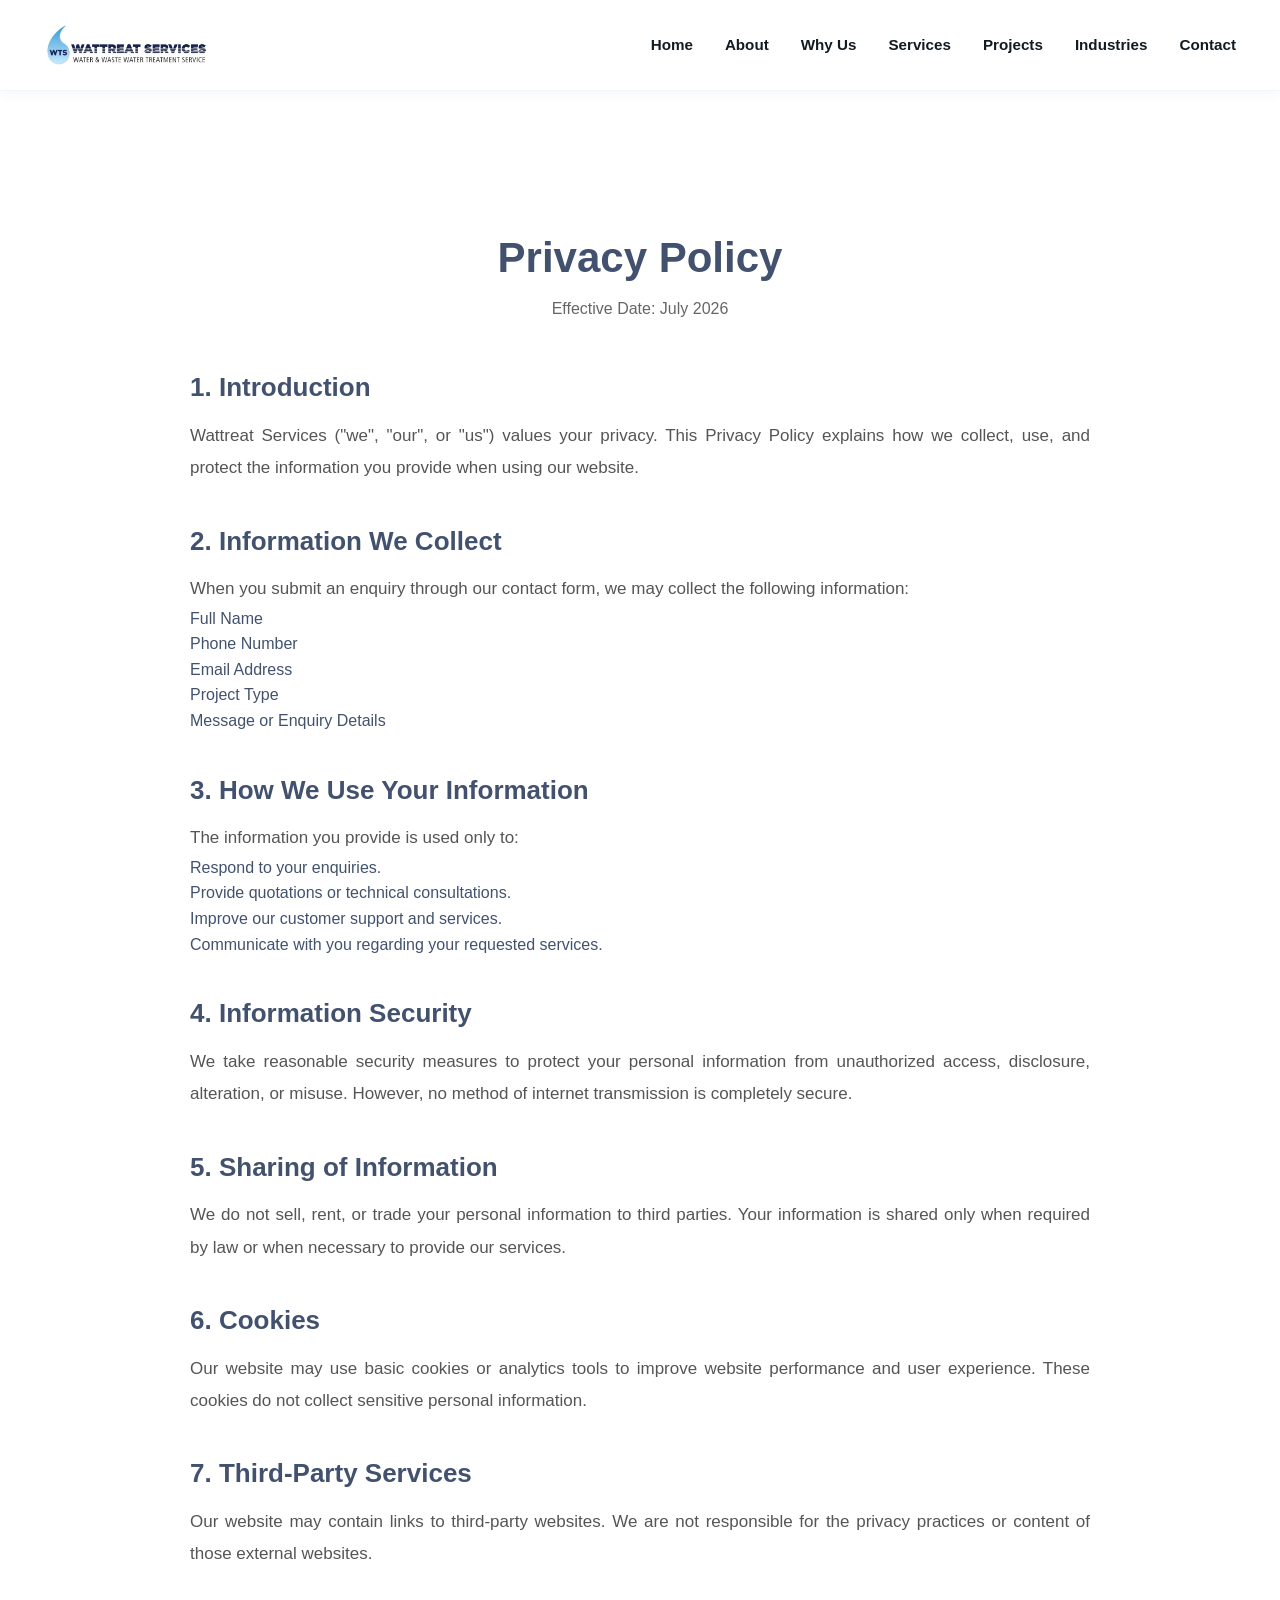
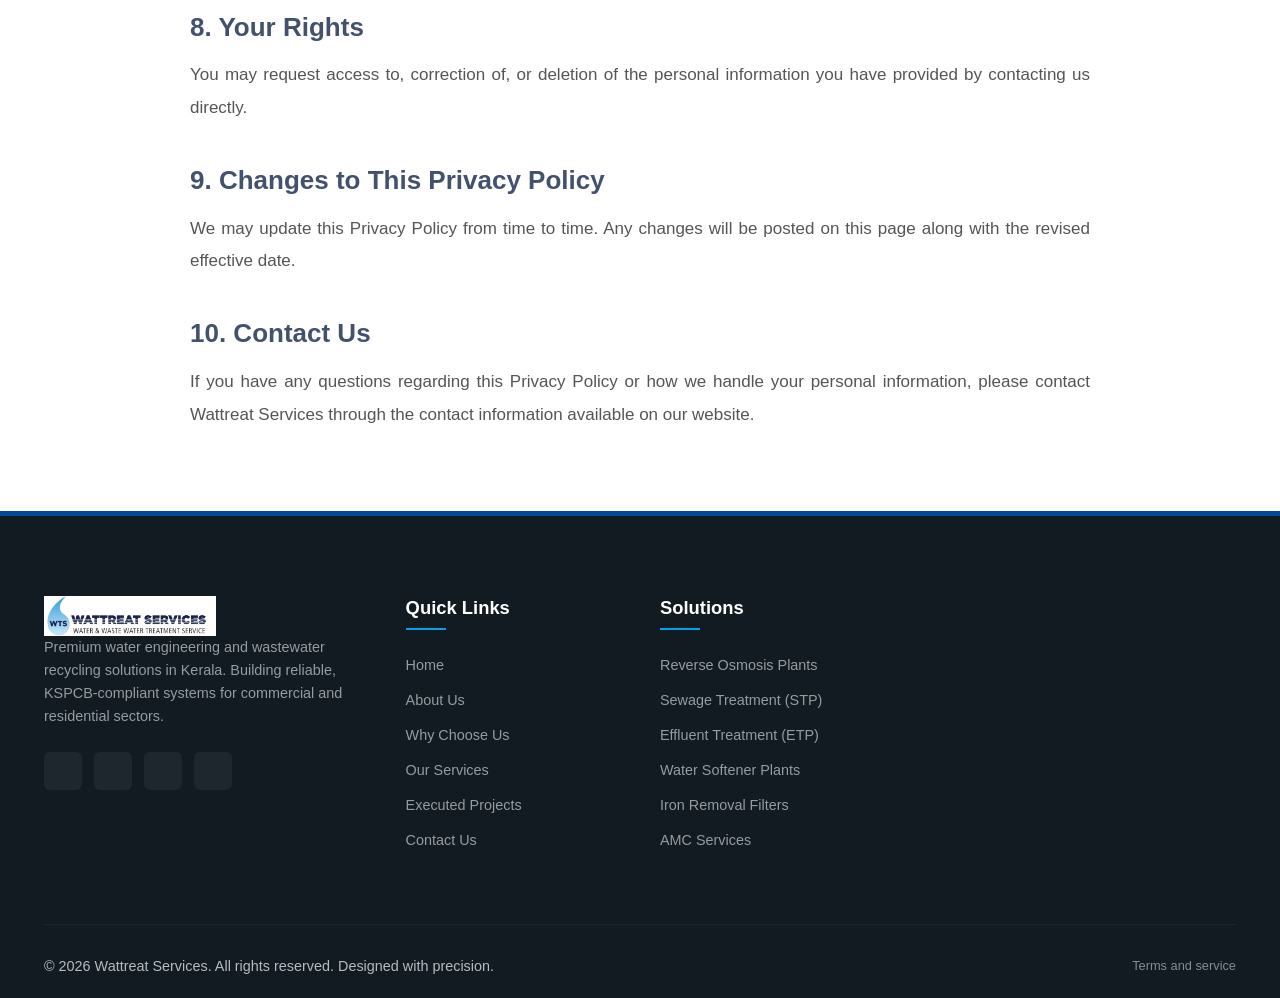
<file: privacy.html>
<!DOCTYPE html>
<html lang="en">
<head>
    <meta charset="UTF-8">
    <meta name="viewport" content="width=device-width, initial-scale=1.0">
    <title>Terms of Service</title>
    <link rel="stylesheet" href="css/privacy.css">
</head>
<body>

      <!-- 1. Sticky Navigation Header -->
      <div class="header-wrapper">
        <header class="main-header" id="mainHeader">
          <div class="container">

            <!-- Logo -->
            <!-- <a href="#" class="logo">
              <div class="logo-icon">
                <i class="fa-solid fa-droplet"></i>
              </div>
              <div class="logo-text">
                <span class="logo-name">WATTREAT</span>
                <span class="logo-tagline">SERVICES</span>
              </div>
            </a> -->

            <a href="index.html" class="logo">
              <img src="images/logo/WATTREAT-LOGO.jpeg" alt="Wattreat Services" class="logo-img">
            </a>


            <!-- Navigation Menu -->
            <nav class="nav-menu" id="navMenu">
              <a href="index.html" class="nav-link active">Home</a>
              <a href="index.html#about" class="nav-link">About</a>
              <a href="index.html#why-choose-us" class="nav-link">Why Us</a>
              <a href="index.html#services" class="nav-link">Services</a>
              <a href="index.html#projects" class="nav-link">Projects</a>
              <a href="index.html#industries" class="nav-link">Industries</a>

              <!-- in Future you can use this section  -->
              <!-- <a href="#testimonials" class="nav-link">Testimonials</a> -->

              <a href="#contact" class="nav-link">Contact</a>
              <!-- Mobile CTA (Visible on Mobile Menu) -->
              <a href="#contact" class="btn btn-primary btn-mobile-only">Free Consultation</a>
            </nav>

            <!-- Header CTAs (Desktop Only) -->
            <!-- <div class="nav-actions">
              <a href="#contact" class="btn btn-primary">Get a Free Consultation</a>
            </div> -->

            <!-- Hamburger Menu Button -->
            <button class="menu-toggle" id="menuToggle" aria-label="Toggle Navigation">
              <span></span>
              <span></span>
              <span></span>
            </button>

          </div>
        </header>
      </div>



        <!-- Terms of Service Section -->
    <section class="legal-page">
        <div class="container">

            <div class="legal-header">
                <h1>Privacy Policy</h1>
                <p>Effective Date: July 2026</p>
            </div>

            <div class="legal-content">

                <div class="legal-card">
                    <h2>1. Introduction</h2>
                    <p>
                        Wattreat Services ("we", "our", or "us") values your privacy. This Privacy
                        Policy explains how we collect, use, and protect the information you provide
                        when using our website.
                    </p>
                </div>

                <div class="legal-card">
                    <h2>2. Information We Collect</h2>
                    <p>
                        When you submit an enquiry through our contact form, we may collect the
                        following information:
                    </p>
                     <ul>
                        <li>Full Name</li>
                        <li>Phone Number</li>
                        <li>Email Address</li>
                        <li>Project Type</li>
                        <li>Message or Enquiry Details</li>
                    </ul>
                </div>

                <div class="legal-card">
                    <h2>3. How We Use Your Information</h2>
                    <p>
                         The information you provide is used only to:
                    </p>
                    <ul>                        
                        <li>Respond to your enquiries.</li>
                        <li>Provide quotations or technical consultations.</li>
                        <li>Improve our customer support and services.</li>
                        <li>Communicate with you regarding your requested services.</li>
                    </ul>
                </div>

                <div class="legal-card">
                    <h2>4. Information Security</h2>
                    <p>
                        We take reasonable security measures to protect your personal information
                        from unauthorized access, disclosure, alteration, or misuse. However, no
                        method of internet transmission is completely secure.
                    </p>
                </div>

                <div class="legal-card">
                    <h2>5. Sharing of Information</h2>
                    <p>
                        We do not sell, rent, or trade your personal information to third parties.
                        Your information is shared only when required by law or when necessary to
                        provide our services.
                    </p>
                </div>

                <div class="legal-card">
                    <h2>6. Cookies</h2>
                    <p>
                        Our website may use basic cookies or analytics tools to improve website
                        performance and user experience. These cookies do not collect sensitive
                        personal information.
                    </p>
                </div>

                <div class="legal-card">
                    <h2>7. Third-Party Services</h2>
                    <p>
                        Our website may contain links to third-party websites. We are not
                        responsible for the privacy practices or content of those external websites.
                    </p>
                </div>

                <div class="legal-card">
                    <h2>8. Your Rights</h2>
                    <p>
                        You may request access to, correction of, or deletion of the personal
                        information you have provided by contacting us directly.
                    </p>
                </div>

                <div class="legal-card">
                    <h2>9. Changes to This Privacy Policy</h2>
                    <p>
                        We may update this Privacy Policy from time to time. Any changes will be
                        posted on this page along with the revised effective date.
                    </p>
                </div>

                <div class="legal-card">
                    <h2>10. Contact Us</h2>
                    <p>
                        If you have any questions regarding this Privacy Policy or how we handle
                        your personal information, please contact Wattreat Services through the
                        contact information available on our website.
                    </p>
                </div>

            </div>

        </div>
    </section>

    <!-- 10. Footer Section -->
    <footer class="main-footer">
      <div class="container">

        <div class="footer-top">

          <!-- Column 1: Info -->
          <div class="footer-col">
            <!-- <a href="#" class="logo footer-logo">
              <div class="logo-icon">
                <i class="fa-solid fa-droplet"></i>
              </div>
              <div class="logo-text">
                <span class="logo-name">WATTREAT</span>
                <span class="logo-tagline">SERVICES</span>
              </div>
            </a> -->

            <a href="#" class="logo">
              <img src="images/logo/WATTREAT-LOGO.jpeg" alt="Wattreat Services" class="logo-img">
            </a>

            <p class="footer-desc">
              Premium water engineering and wastewater recycling solutions in Kerala. Building reliable, KSPCB-compliant
              systems for commercial and residential sectors.
            </p>
            <div class="footer-socials">
              <a href="#" aria-label="Facebook"><i class="fa-brands fa-facebook-f"></i></a>
              <a href="#" aria-label="LinkedIn"><i class="fa-brands fa-linkedin-in"></i></a>
              <a href="#" aria-label="Twitter"><i class="fa-brands fa-twitter"></i></a>
              <a href="#" aria-label="Instagram"><i class="fa-brands fa-instagram"></i></a>
            </div>
          </div>

          <!-- Column 2: Quick Links -->
          <div class="footer-col">
            <h3 class="footer-title">Quick Links</h3>
            <ul class="footer-links">
              <li><a href="index.html#home">Home</a></li>
              <li><a href="index.html#about">About Us</a></li>
              <li><a href="index.html#why-choose-us">Why Choose Us</a></li>
              <li><a href="index.html#services">Our Services</a></li>
              <li><a href="index.html#projects">Executed Projects</a></li>
              <li><a href="index.html#contact">Contact Us</a></li>
            </ul>
          </div>

          <!-- Column 3: Services -->
          <div class="footer-col">
            <h3 class="footer-title">Solutions</h3>
            <ul class="footer-links">
              <li><a href="index.html#services">Reverse Osmosis Plants</a></li>
              <li><a href="index.html#services">Sewage Treatment (STP)</a></li>
              <li><a href="index.html#services">Effluent Treatment (ETP)</a></li>
              <li><a href="index.html#services">Water Softener Plants</a></li>
              <li><a href="index.html#services">Iron Removal Filters</a></li>
              <li><a href="index.html#services">AMC Services</a></li>
            </ul>
          </div>

          <!-- Column 4: Newsletter -->
          <!-- <div class="footer-col">
            <h3 class="footer-title">Weekly Newsletter</h3>
            <div class="footer-newsletter">
              <p>Subscribe to receive tips on industrial compliance, chemical savings, and water purification guides.</p>
              <form class="newsletter-form" id="newsletterForm">
                <input type="email" class="form-control" placeholder="Your Email Address" required aria-label="Email Address">
                <button type="submit" class="btn btn-primary" aria-label="Subscribe"><i class="fa-solid fa-paper-plane"></i></button>
              </form>
            </div>
          </div> -->

        </div>

        <!-- Footer Bottom -->
        <div class="footer-bottom">
          <p>&copy; 2026 Wattreat Services. All rights reserved. Designed with precision.</p>
          <div class="footer-bottom-links">
            <a href="terms.html">Terms and service</a>
            
            <!-- <a href="#">Sitemap</a> -->
          </div>
        </div>

      </div>
    </footer>
   <script src="js/main.js"></script>

</body>
</html>
</file>
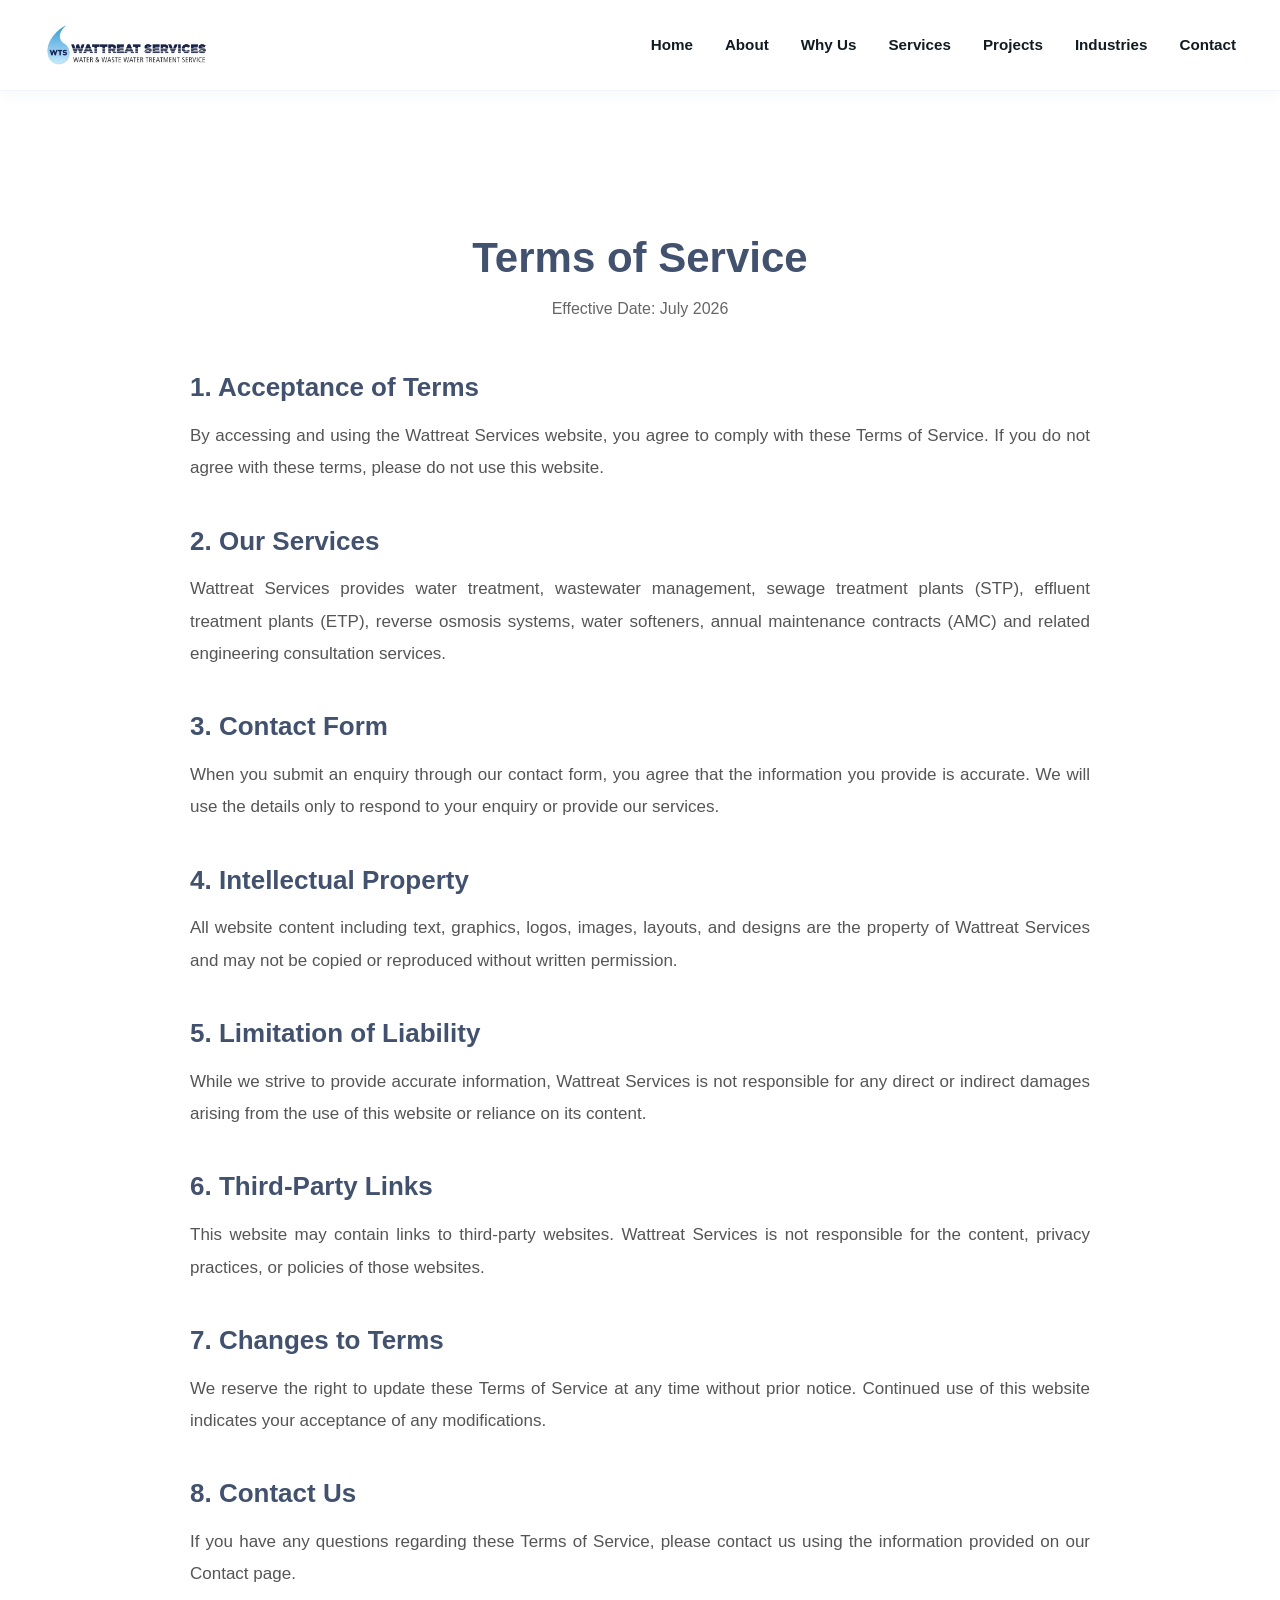
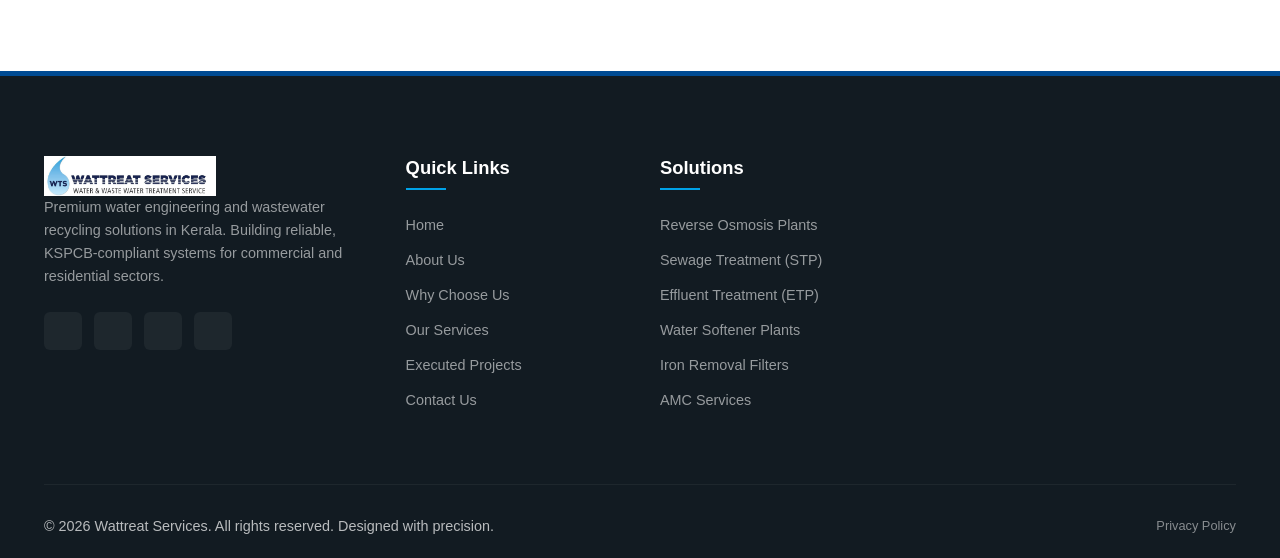
<file: terms.html>
<!DOCTYPE html>
<html lang="en">
<head>
    <meta charset="UTF-8">
    <meta name="viewport" content="width=device-width, initial-scale=1.0">
    <title>Terms of Service</title>
    <link rel="stylesheet" href="css/terms.css">
</head>
<body>

      <!-- 1. Sticky Navigation Header -->
      <div class="header-wrapper">
        <header class="main-header" id="mainHeader">
          <div class="container">

            <!-- Logo -->
            <!-- <a href="#" class="logo">
              <div class="logo-icon">
                <i class="fa-solid fa-droplet"></i>
              </div>
              <div class="logo-text">
                <span class="logo-name">WATTREAT</span>
                <span class="logo-tagline">SERVICES</span>
              </div>
            </a> -->

            <a href="index.html" class="logo">
              <img src="images/logo/WATTREAT-LOGO.jpeg" alt="Wattreat Services" class="logo-img">
            </a>


            <!-- Navigation Menu -->
            <nav class="nav-menu" id="navMenu">
              <a href="index.html" class="nav-link active">Home</a>
              <a href="index.html#about" class="nav-link">About</a>
              <a href="index.html#why-choose-us" class="nav-link">Why Us</a>
              <a href="index.html#services" class="nav-link">Services</a>
              <a href="index.html#projects" class="nav-link">Projects</a>
              <a href="index.html#industries" class="nav-link">Industries</a>

              <!-- in Future you can use this section  -->
              <!-- <a href="#testimonials" class="nav-link">Testimonials</a> -->

              <a href="index.html#contact" class="nav-link">Contact</a>
              <!-- Mobile CTA (Visible on Mobile Menu) -->
              <!-- <a href="index.html#contact" class="btn btn-primary btn-mobile-only">Free Consultation</a> -->
            </nav>

            <!-- Header CTAs (Desktop Only) -->
            <!-- <div class="nav-actions">
              <a href="#contact" class="btn btn-primary">Get a Free Consultation</a>
            </div> -->

            <!-- Hamburger Menu Button -->
            <button class="menu-toggle" id="menuToggle" aria-label="Toggle Navigation">
              <span></span>
              <span></span>
              <span></span>
            </button>

          </div>
        </header>
      </div>



        <!-- Terms of Service Section -->
    <section class="legal-page">
        <div class="container">

            <div class="legal-header">
                <h1>Terms of Service</h1>
                <p>Effective Date: July 2026</p>
            </div>

            <div class="legal-content">

                <div class="legal-card">
                    <h2>1. Acceptance of Terms</h2>
                    <p>
                        By accessing and using the Wattreat Services website, you agree to comply with
                        these Terms of Service. If you do not agree with these terms, please do not use
                        this website.
                    </p>
                </div>

                <div class="legal-card">
                    <h2>2. Our Services</h2>
                    <p>
                        Wattreat Services provides water treatment, wastewater management,
                        sewage treatment plants (STP), effluent treatment plants (ETP),
                        reverse osmosis systems, water softeners, annual maintenance
                        contracts (AMC) and related engineering consultation services.
                    </p>
                </div>

                <div class="legal-card">
                    <h2>3. Contact Form</h2>
                    <p>
                        When you submit an enquiry through our contact form, you agree
                        that the information you provide is accurate. We will use the
                        details only to respond to your enquiry or provide our services.
                    </p>
                </div>

                <div class="legal-card">
                    <h2>4. Intellectual Property</h2>
                    <p>
                        All website content including text, graphics, logos, images,
                        layouts, and designs are the property of Wattreat Services and
                        may not be copied or reproduced without written permission.
                    </p>
                </div>

                <div class="legal-card">
                    <h2>5. Limitation of Liability</h2>
                    <p>
                        While we strive to provide accurate information, Wattreat Services
                        is not responsible for any direct or indirect damages arising from
                        the use of this website or reliance on its content.
                    </p>
                </div>

                <div class="legal-card">
                    <h2>6. Third-Party Links</h2>
                    <p>
                        This website may contain links to third-party websites.
                        Wattreat Services is not responsible for the content,
                        privacy practices, or policies of those websites.
                    </p>
                </div>

                <div class="legal-card">
                    <h2>7. Changes to Terms</h2>
                    <p>
                        We reserve the right to update these Terms of Service at any
                        time without prior notice. Continued use of this website
                        indicates your acceptance of any modifications.
                    </p>
                </div>

                <div class="legal-card">
                    <h2>8. Contact Us</h2>
                    <p>
                        If you have any questions regarding these Terms of Service,
                        please contact us using the information provided on our
                        Contact page.
                    </p>
                </div>

            </div>

        </div>
    </section>

    <!-- 10. Footer Section -->
    <footer class="main-footer">
      <div class="container">

        <div class="footer-top">

          <!-- Column 1: Info -->
          <div class="footer-col">
            <!-- <a href="#" class="logo footer-logo">
              <div class="logo-icon">
                <i class="fa-solid fa-droplet"></i>
              </div>
              <div class="logo-text">
                <span class="logo-name">WATTREAT</span>
                <span class="logo-tagline">SERVICES</span>
              </div>
            </a> -->

            <a href="#" class="logo">
              <img src="images/logo/WATTREAT-LOGO.jpeg" alt="Wattreat Services" class="logo-img">
            </a>

            <p class="footer-desc">
              Premium water engineering and wastewater recycling solutions in Kerala. Building reliable, KSPCB-compliant
              systems for commercial and residential sectors.
            </p>
            <div class="footer-socials">
              <a href="#" aria-label="Facebook"><i class="fa-brands fa-facebook-f"></i></a>
              <a href="#" aria-label="LinkedIn"><i class="fa-brands fa-linkedin-in"></i></a>
              <a href="#" aria-label="Twitter"><i class="fa-brands fa-twitter"></i></a>
              <a href="#" aria-label="Instagram"><i class="fa-brands fa-instagram"></i></a>
            </div>
          </div>

          <!-- Column 2: Quick Links -->
          <div class="footer-col">
            <h3 class="footer-title">Quick Links</h3>
            <ul class="footer-links">
              <li><a href="index.html">Home</a></li>
              <li><a href="index.html#about">About Us</a></li>
              <li><a href="index.html#why-choose-us">Why Choose Us</a></li>
              <li><a href="index.html#services">Our Services</a></li>
              <li><a href="index.html#projects">Executed Projects</a></li>
              <li><a href="index.html#contact">Contact Us</a></li>
            </ul>
          </div>

          <!-- Column 3: Services -->
          <div class="footer-col">
            <h3 class="footer-title">Solutions</h3>
            <ul class="footer-links">
              <li><a href="index.html#services">Reverse Osmosis Plants</a></li>
              <li><a href="index.html#services">Sewage Treatment (STP)</a></li>
              <li><a href="index.html#services">Effluent Treatment (ETP)</a></li>
              <li><a href="index.html#services">Water Softener Plants</a></li>
              <li><a href="index.html#services">Iron Removal Filters</a></li>
              <li><a href="index.html#services">AMC Services</a></li>
            </ul>
          </div>

          <!-- Column 4: Newsletter -->
          <!-- <div class="footer-col">
            <h3 class="footer-title">Weekly Newsletter</h3>
            <div class="footer-newsletter">
              <p>Subscribe to receive tips on industrial compliance, chemical savings, and water purification guides.</p>
              <form class="newsletter-form" id="newsletterForm">
                <input type="email" class="form-control" placeholder="Your Email Address" required aria-label="Email Address">
                <button type="submit" class="btn btn-primary" aria-label="Subscribe"><i class="fa-solid fa-paper-plane"></i></button>
              </form>
            </div>
          </div> -->

        </div>

        <!-- Footer Bottom -->
        <div class="footer-bottom">
          <p>&copy; 2026 Wattreat Services. All rights reserved. Designed with precision.</p>
          <div class="footer-bottom-links">
            <a href="privacy.html">Privacy Policy</a>
            
            <!-- <a href="#">Sitemap</a> -->
          </div>
        </div>

      </div>
    </footer>
    <script src="js/main.js"></script>
</body>
</html>
</file>
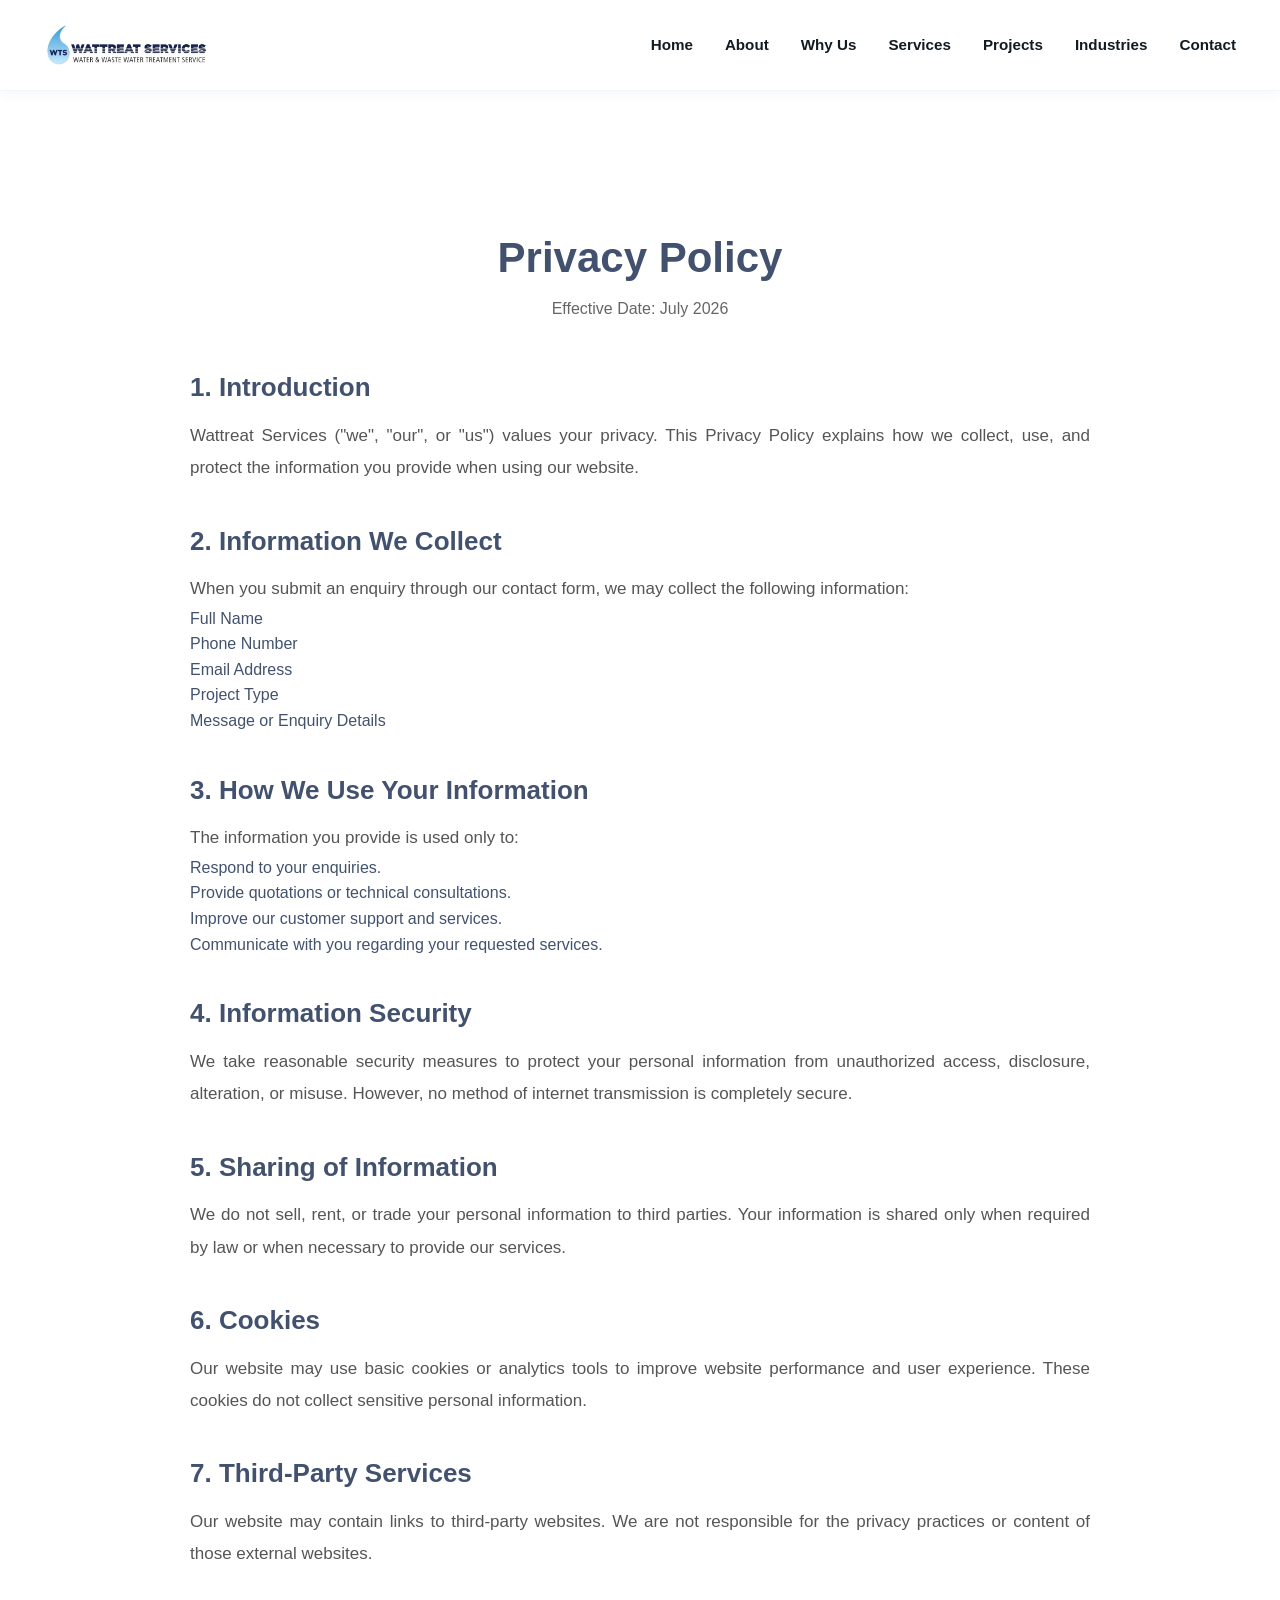
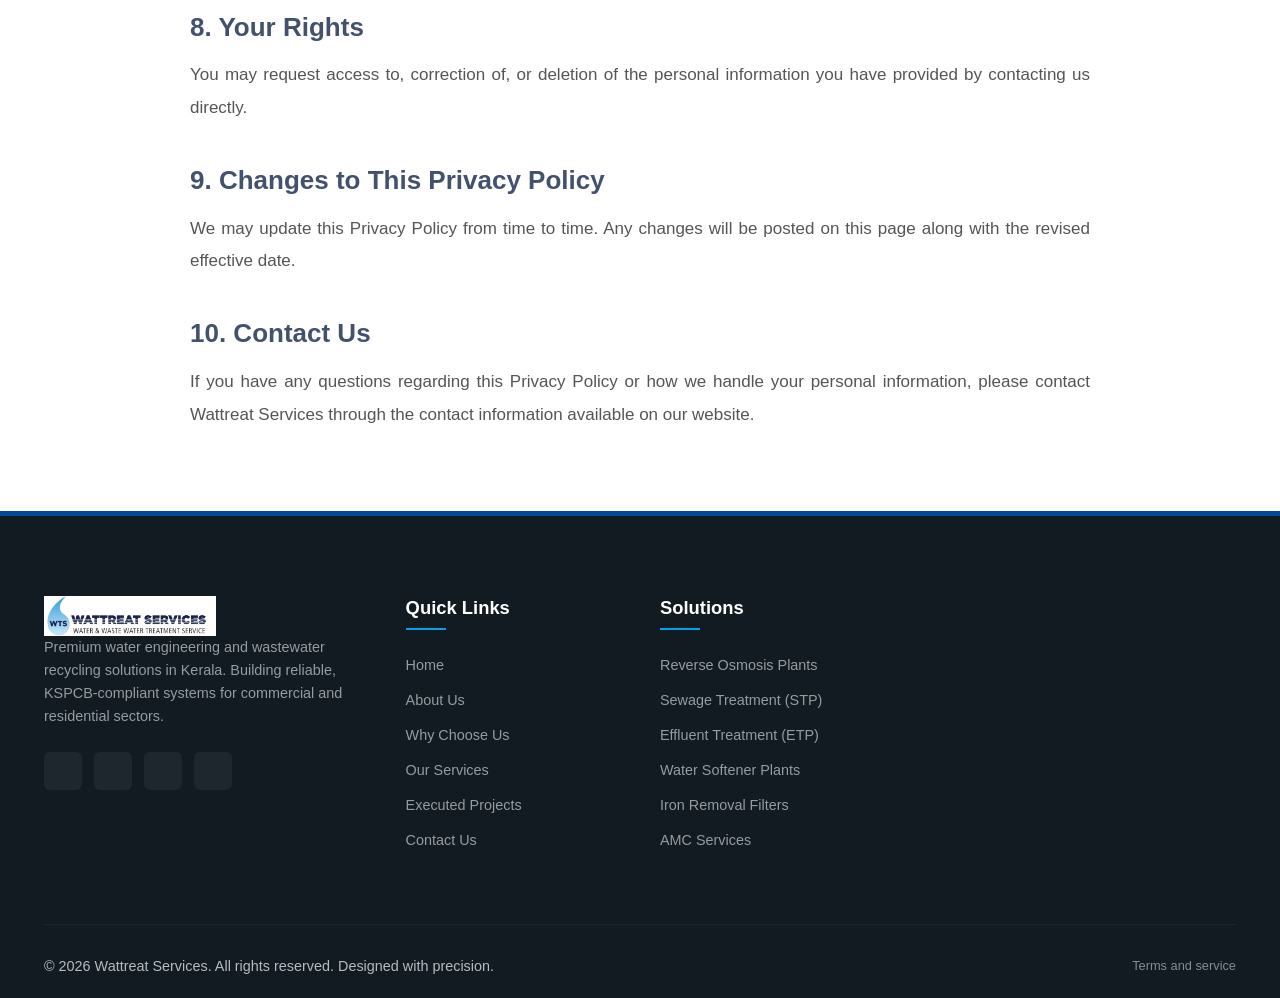
<file: wattreat-website/privacy.html>
<!DOCTYPE html>
<html lang="en">
<head>
    <meta charset="UTF-8">
    <meta name="viewport" content="width=device-width, initial-scale=1.0">
    <title>Terms of Service</title>
    <link rel="stylesheet" href="css/privacy.css">
</head>
<body>

      <!-- 1. Sticky Navigation Header -->
      <div class="header-wrapper">
        <header class="main-header" id="mainHeader">
          <div class="container">

            <!-- Logo -->
            <!-- <a href="#" class="logo">
              <div class="logo-icon">
                <i class="fa-solid fa-droplet"></i>
              </div>
              <div class="logo-text">
                <span class="logo-name">WATTREAT</span>
                <span class="logo-tagline">SERVICES</span>
              </div>
            </a> -->

            <a href="#" class="logo">
              <img src="image/logo/WATTREAT-LOGO.jpeg" alt="Wattreat Services" class="logo-img">
            </a>


            <!-- Navigation Menu -->
            <nav class="nav-menu" id="navMenu">
              <a href="index.html" class="nav-link active">Home</a>
              <a href="index.html#about" class="nav-link">About</a>
              <a href="index.html#why-choose-us" class="nav-link">Why Us</a>
              <a href="index.html#services" class="nav-link">Services</a>
              <a href="index.html#projects" class="nav-link">Projects</a>
              <a href="index.html#industries" class="nav-link">Industries</a>

              <!-- in Future you can use this section  -->
              <!-- <a href="#testimonials" class="nav-link">Testimonials</a> -->

              <a href="#contact" class="nav-link">Contact</a>
              <!-- Mobile CTA (Visible on Mobile Menu) -->
              <a href="#contact" class="btn btn-primary btn-mobile-only">Free Consultation</a>
            </nav>

            <!-- Header CTAs (Desktop Only) -->
            <!-- <div class="nav-actions">
              <a href="#contact" class="btn btn-primary">Get a Free Consultation</a>
            </div> -->

            <!-- Hamburger Menu Button -->
            <button class="menu-toggle" id="menuToggle" aria-label="Toggle Navigation">
              <span></span>
              <span></span>
              <span></span>
            </button>

          </div>
        </header>
      </div>



        <!-- Terms of Service Section -->
    <section class="legal-page">
        <div class="container">

            <div class="legal-header">
                <h1>Privacy Policy</h1>
                <p>Effective Date: July 2026</p>
            </div>

            <div class="legal-content">

                <div class="legal-card">
                    <h2>1. Introduction</h2>
                    <p>
                        Wattreat Services ("we", "our", or "us") values your privacy. This Privacy
                        Policy explains how we collect, use, and protect the information you provide
                        when using our website.
                    </p>
                </div>

                <div class="legal-card">
                    <h2>2. Information We Collect</h2>
                    <p>
                        When you submit an enquiry through our contact form, we may collect the
                        following information:
                    </p>
                     <ul>
                        <li>Full Name</li>
                        <li>Phone Number</li>
                        <li>Email Address</li>
                        <li>Project Type</li>
                        <li>Message or Enquiry Details</li>
                    </ul>
                </div>

                <div class="legal-card">
                    <h2>3. How We Use Your Information</h2>
                    <p>
                         The information you provide is used only to:
                    </p>
                    <ul>                        
                        <li>Respond to your enquiries.</li>
                        <li>Provide quotations or technical consultations.</li>
                        <li>Improve our customer support and services.</li>
                        <li>Communicate with you regarding your requested services.</li>
                    </ul>
                </div>

                <div class="legal-card">
                    <h2>4. Information Security</h2>
                    <p>
                        We take reasonable security measures to protect your personal information
                        from unauthorized access, disclosure, alteration, or misuse. However, no
                        method of internet transmission is completely secure.
                    </p>
                </div>

                <div class="legal-card">
                    <h2>5. Sharing of Information</h2>
                    <p>
                        We do not sell, rent, or trade your personal information to third parties.
                        Your information is shared only when required by law or when necessary to
                        provide our services.
                    </p>
                </div>

                <div class="legal-card">
                    <h2>6. Cookies</h2>
                    <p>
                        Our website may use basic cookies or analytics tools to improve website
                        performance and user experience. These cookies do not collect sensitive
                        personal information.
                    </p>
                </div>

                <div class="legal-card">
                    <h2>7. Third-Party Services</h2>
                    <p>
                        Our website may contain links to third-party websites. We are not
                        responsible for the privacy practices or content of those external websites.
                    </p>
                </div>

                <div class="legal-card">
                    <h2>8. Your Rights</h2>
                    <p>
                        You may request access to, correction of, or deletion of the personal
                        information you have provided by contacting us directly.
                    </p>
                </div>

                <div class="legal-card">
                    <h2>9. Changes to This Privacy Policy</h2>
                    <p>
                        We may update this Privacy Policy from time to time. Any changes will be
                        posted on this page along with the revised effective date.
                    </p>
                </div>

                <div class="legal-card">
                    <h2>10. Contact Us</h2>
                    <p>
                        If you have any questions regarding this Privacy Policy or how we handle
                        your personal information, please contact Wattreat Services through the
                        contact information available on our website.
                    </p>
                </div>

            </div>

        </div>
    </section>

    <!-- 10. Footer Section -->
    <footer class="main-footer">
      <div class="container">

        <div class="footer-top">

          <!-- Column 1: Info -->
          <div class="footer-col">
            <!-- <a href="#" class="logo footer-logo">
              <div class="logo-icon">
                <i class="fa-solid fa-droplet"></i>
              </div>
              <div class="logo-text">
                <span class="logo-name">WATTREAT</span>
                <span class="logo-tagline">SERVICES</span>
              </div>
            </a> -->

            <a href="#" class="logo">
              <img src="image/logo/WATTREAT-LOGO.jpeg" alt="Wattreat Services" class="logo-img">
            </a>

            <p class="footer-desc">
              Premium water engineering and wastewater recycling solutions in Kerala. Building reliable, KSPCB-compliant
              systems for commercial and residential sectors.
            </p>
            <div class="footer-socials">
              <a href="#" aria-label="Facebook"><i class="fa-brands fa-facebook-f"></i></a>
              <a href="#" aria-label="LinkedIn"><i class="fa-brands fa-linkedin-in"></i></a>
              <a href="#" aria-label="Twitter"><i class="fa-brands fa-twitter"></i></a>
              <a href="#" aria-label="Instagram"><i class="fa-brands fa-instagram"></i></a>
            </div>
          </div>

          <!-- Column 2: Quick Links -->
          <div class="footer-col">
            <h3 class="footer-title">Quick Links</h3>
            <ul class="footer-links">
              <li><a href="index.html#home">Home</a></li>
              <li><a href="index.html#about">About Us</a></li>
              <li><a href="index.html#why-choose-us">Why Choose Us</a></li>
              <li><a href="index.html#services">Our Services</a></li>
              <li><a href="index.html#projects">Executed Projects</a></li>
              <li><a href="index.html#contact">Contact Us</a></li>
            </ul>
          </div>

          <!-- Column 3: Services -->
          <div class="footer-col">
            <h3 class="footer-title">Solutions</h3>
            <ul class="footer-links">
              <li><a href="index.html#services">Reverse Osmosis Plants</a></li>
              <li><a href="index.html#services">Sewage Treatment (STP)</a></li>
              <li><a href="index.html#services">Effluent Treatment (ETP)</a></li>
              <li><a href="index.html#services">Water Softener Plants</a></li>
              <li><a href="index.html#services">Iron Removal Filters</a></li>
              <li><a href="index.html#services">AMC Services</a></li>
            </ul>
          </div>

          <!-- Column 4: Newsletter -->
          <!-- <div class="footer-col">
            <h3 class="footer-title">Weekly Newsletter</h3>
            <div class="footer-newsletter">
              <p>Subscribe to receive tips on industrial compliance, chemical savings, and water purification guides.</p>
              <form class="newsletter-form" id="newsletterForm">
                <input type="email" class="form-control" placeholder="Your Email Address" required aria-label="Email Address">
                <button type="submit" class="btn btn-primary" aria-label="Subscribe"><i class="fa-solid fa-paper-plane"></i></button>
              </form>
            </div>
          </div> -->

        </div>

        <!-- Footer Bottom -->
        <div class="footer-bottom">
          <p>&copy; 2026 Wattreat Services. All rights reserved. Designed with precision.</p>
          <div class="footer-bottom-links">
            <a href="terms.html">Terms and service</a>
            
            <!-- <a href="#">Sitemap</a> -->
          </div>
        </div>

      </div>
    </footer>
   <script src="js/main.js"></script>

</body>
</html>
</file>
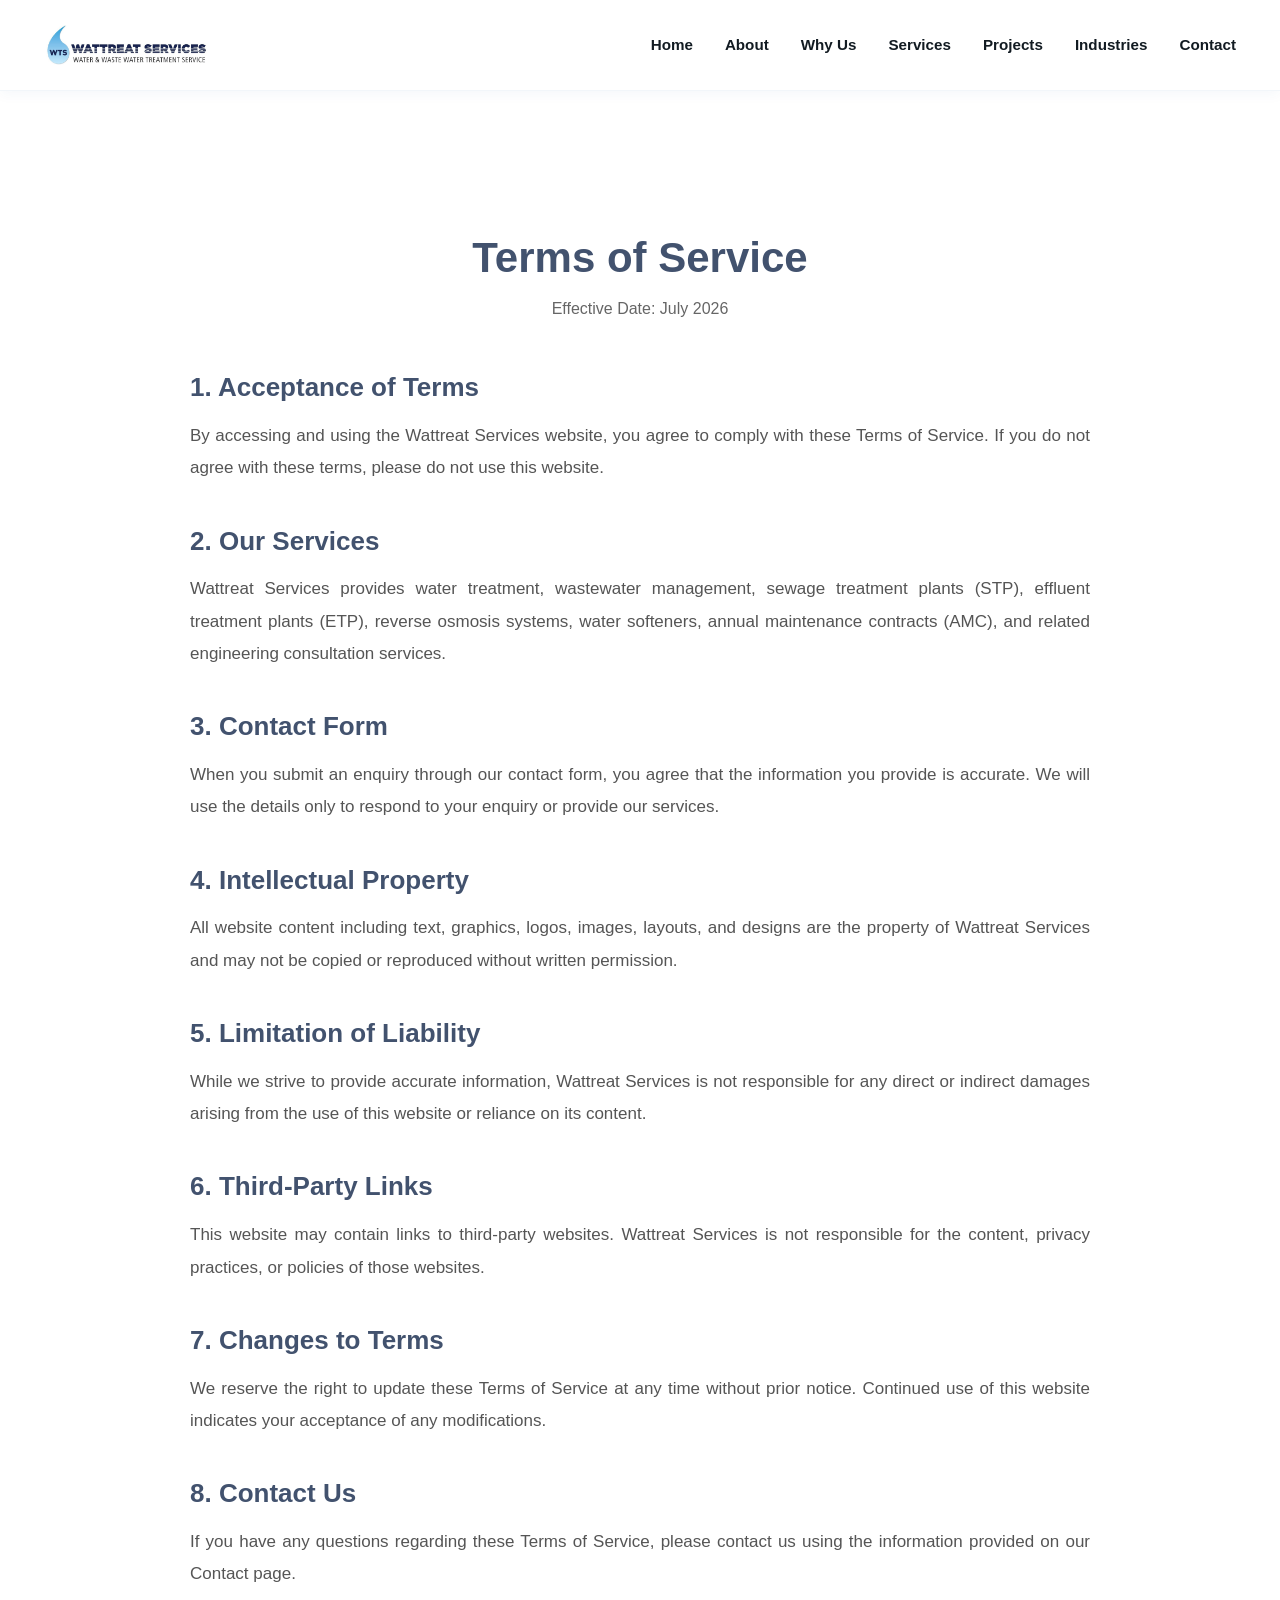
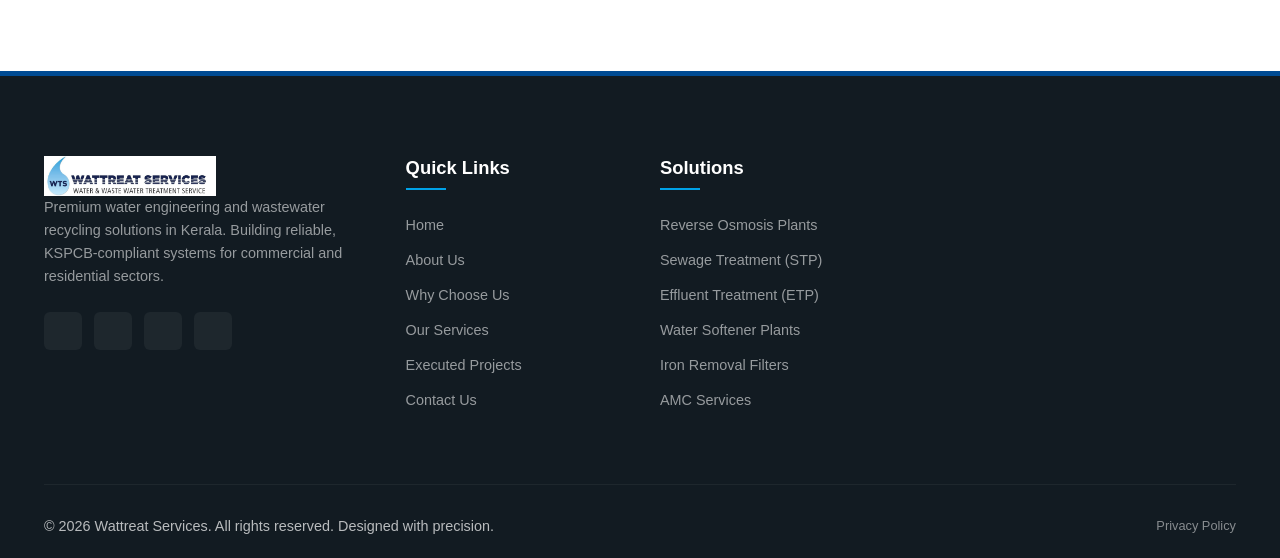
<file: wattreat-website/terms.html>
<!DOCTYPE html>
<html lang="en">
<head>
    <meta charset="UTF-8">
    <meta name="viewport" content="width=device-width, initial-scale=1.0">
    <title>Terms of Service</title>
    <link rel="stylesheet" href="css/terms.css">
</head>
<body>

      <!-- 1. Sticky Navigation Header -->
      <div class="header-wrapper">
        <header class="main-header" id="mainHeader">
          <div class="container">

            <!-- Logo -->
            <!-- <a href="#" class="logo">
              <div class="logo-icon">
                <i class="fa-solid fa-droplet"></i>
              </div>
              <div class="logo-text">
                <span class="logo-name">WATTREAT</span>
                <span class="logo-tagline">SERVICES</span>
              </div>
            </a> -->

            <a href="#" class="logo">
              <img src="image/logo/WATTREAT-LOGO.jpeg" alt="Wattreat Services" class="logo-img">
            </a>


            <!-- Navigation Menu -->
            <nav class="nav-menu" id="navMenu">
              <a href="index.html" class="nav-link active">Home</a>
              <a href="index.html#about" class="nav-link">About</a>
              <a href="index.html#why-choose-us" class="nav-link">Why Us</a>
              <a href="index.html#services" class="nav-link">Services</a>
              <a href="index.html#projects" class="nav-link">Projects</a>
              <a href="index.html#industries" class="nav-link">Industries</a>

              <!-- in Future you can use this section  -->
              <!-- <a href="#testimonials" class="nav-link">Testimonials</a> -->

              <a href="index.html#contact" class="nav-link">Contact</a>
              <!-- Mobile CTA (Visible on Mobile Menu) -->
              <!-- <a href="index.html#contact" class="btn btn-primary btn-mobile-only">Free Consultation</a> -->
            </nav>

            <!-- Header CTAs (Desktop Only) -->
            <!-- <div class="nav-actions">
              <a href="#contact" class="btn btn-primary">Get a Free Consultation</a>
            </div> -->

            <!-- Hamburger Menu Button -->
            <button class="menu-toggle" id="menuToggle" aria-label="Toggle Navigation">
              <span></span>
              <span></span>
              <span></span>
            </button>

          </div>
        </header>
      </div>



        <!-- Terms of Service Section -->
    <section class="legal-page">
        <div class="container">

            <div class="legal-header">
                <h1>Terms of Service</h1>
                <p>Effective Date: July 2026</p>
            </div>

            <div class="legal-content">

                <div class="legal-card">
                    <h2>1. Acceptance of Terms</h2>
                    <p>
                        By accessing and using the Wattreat Services website, you agree to comply with
                        these Terms of Service. If you do not agree with these terms, please do not use
                        this website.
                    </p>
                </div>

                <div class="legal-card">
                    <h2>2. Our Services</h2>
                    <p>
                        Wattreat Services provides water treatment, wastewater management,
                        sewage treatment plants (STP), effluent treatment plants (ETP),
                        reverse osmosis systems, water softeners, annual maintenance
                        contracts (AMC), and related engineering consultation services.
                    </p>
                </div>

                <div class="legal-card">
                    <h2>3. Contact Form</h2>
                    <p>
                        When you submit an enquiry through our contact form, you agree
                        that the information you provide is accurate. We will use the
                        details only to respond to your enquiry or provide our services.
                    </p>
                </div>

                <div class="legal-card">
                    <h2>4. Intellectual Property</h2>
                    <p>
                        All website content including text, graphics, logos, images,
                        layouts, and designs are the property of Wattreat Services and
                        may not be copied or reproduced without written permission.
                    </p>
                </div>

                <div class="legal-card">
                    <h2>5. Limitation of Liability</h2>
                    <p>
                        While we strive to provide accurate information, Wattreat Services
                        is not responsible for any direct or indirect damages arising from
                        the use of this website or reliance on its content.
                    </p>
                </div>

                <div class="legal-card">
                    <h2>6. Third-Party Links</h2>
                    <p>
                        This website may contain links to third-party websites.
                        Wattreat Services is not responsible for the content,
                        privacy practices, or policies of those websites.
                    </p>
                </div>

                <div class="legal-card">
                    <h2>7. Changes to Terms</h2>
                    <p>
                        We reserve the right to update these Terms of Service at any
                        time without prior notice. Continued use of this website
                        indicates your acceptance of any modifications.
                    </p>
                </div>

                <div class="legal-card">
                    <h2>8. Contact Us</h2>
                    <p>
                        If you have any questions regarding these Terms of Service,
                        please contact us using the information provided on our
                        Contact page.
                    </p>
                </div>

            </div>

        </div>
    </section>

    <!-- 10. Footer Section -->
    <footer class="main-footer">
      <div class="container">

        <div class="footer-top">

          <!-- Column 1: Info -->
          <div class="footer-col">
            <!-- <a href="#" class="logo footer-logo">
              <div class="logo-icon">
                <i class="fa-solid fa-droplet"></i>
              </div>
              <div class="logo-text">
                <span class="logo-name">WATTREAT</span>
                <span class="logo-tagline">SERVICES</span>
              </div>
            </a> -->

            <a href="#" class="logo">
              <img src="image/logo/WATTREAT-LOGO.jpeg" alt="Wattreat Services" class="logo-img">
            </a>

            <p class="footer-desc">
              Premium water engineering and wastewater recycling solutions in Kerala. Building reliable, KSPCB-compliant
              systems for commercial and residential sectors.
            </p>
            <div class="footer-socials">
              <a href="#" aria-label="Facebook"><i class="fa-brands fa-facebook-f"></i></a>
              <a href="#" aria-label="LinkedIn"><i class="fa-brands fa-linkedin-in"></i></a>
              <a href="#" aria-label="Twitter"><i class="fa-brands fa-twitter"></i></a>
              <a href="#" aria-label="Instagram"><i class="fa-brands fa-instagram"></i></a>
            </div>
          </div>

          <!-- Column 2: Quick Links -->
          <div class="footer-col">
            <h3 class="footer-title">Quick Links</h3>
            <ul class="footer-links">
              <li><a href="index.html">Home</a></li>
              <li><a href="index.html#about">About Us</a></li>
              <li><a href="index.html#why-choose-us">Why Choose Us</a></li>
              <li><a href="index.html#services">Our Services</a></li>
              <li><a href="index.html#projects">Executed Projects</a></li>
              <li><a href="index.html#contact">Contact Us</a></li>
            </ul>
          </div>

          <!-- Column 3: Services -->
          <div class="footer-col">
            <h3 class="footer-title">Solutions</h3>
            <ul class="footer-links">
              <li><a href="index.html#services">Reverse Osmosis Plants</a></li>
              <li><a href="index.html#services">Sewage Treatment (STP)</a></li>
              <li><a href="index.html#services">Effluent Treatment (ETP)</a></li>
              <li><a href="index.html#services">Water Softener Plants</a></li>
              <li><a href="index.html#services">Iron Removal Filters</a></li>
              <li><a href="index.html#services">AMC Services</a></li>
            </ul>
          </div>

          <!-- Column 4: Newsletter -->
          <!-- <div class="footer-col">
            <h3 class="footer-title">Weekly Newsletter</h3>
            <div class="footer-newsletter">
              <p>Subscribe to receive tips on industrial compliance, chemical savings, and water purification guides.</p>
              <form class="newsletter-form" id="newsletterForm">
                <input type="email" class="form-control" placeholder="Your Email Address" required aria-label="Email Address">
                <button type="submit" class="btn btn-primary" aria-label="Subscribe"><i class="fa-solid fa-paper-plane"></i></button>
              </form>
            </div>
          </div> -->

        </div>

        <!-- Footer Bottom -->
        <div class="footer-bottom">
          <p>&copy; 2026 Wattreat Services. All rights reserved. Designed with precision.</p>
          <div class="footer-bottom-links">
            <a href="privacy.html">Privacy Policy</a>
            
            <!-- <a href="#">Sitemap</a> -->
          </div>
        </div>

      </div>
    </footer>
    <script src="js/main.js"></script>
</body>
</html>
</file>
<file: css/privacy.css>
/*
 * Wattreat Services - Premium Homepage Stylesheet
 * Custom styles for water and wastewater treatment solutions.
 * Theme: Modern Industrial Engineering (Blue, White, Teal accents)
 */


/* ===============================
   Trusted Clients
==================================*/

/* Terms section  */

/* ===============================
   Terms & Privacy Page
================================ */

.legal-page{
    padding:140px 0 80px;
    background:#fff;
}

.legal-header{
    text-align:center;
    margin-bottom:50px;
}

.legal-header h1{
    font-size:42px;
    margin-bottom:10px;
    color:var(--primary-color);
}

.legal-header p{
    color:#666;
    font-size:16px;
}

.legal-content{
    max-width:900px;
    margin:auto;
}

.legal-content h2{
    margin-top:40px;
    margin-bottom:15px;
    font-size:26px;
    color:var(--primary-color);
}

.legal-content p{
    font-size:17px;
    line-height:1.9;
    color:#555;
    text-align:justify;
}

@media (max-width:768px){

    .legal-page{
        padding:120px 20px 60px;
    }

    .legal-header h1{
        font-size:34px;
    }

    .legal-content h2{
        font-size:22px;
    }

    .legal-content p{
        font-size:16px;
    }

}





.clients{
    padding:100px 0;
    background:var(--light);
}

.clients-grid{
    display:grid;
    grid-template-columns:repeat(auto-fit,minmax(180px,1fr));
    gap:30px;
    align-items:center;
}

.client-logo{
    background:var(--white);
    border-radius:var(--radius-md);
    box-shadow:var(--shadow-md);
    padding:30px;
    display:flex;
    align-items:center;
    justify-content:center;
    transition:var(--transition-normal);
    min-height:140px;
}

.client-logo img{
    max-width:140px;
    max-height:70px;
    width:auto;
    height:auto;
    object-fit:contain;
    filter:grayscale(100%);
    opacity:.8;
    transition:var(--transition-normal);
}

.client-logo:hover{
    transform:translateY(-8px);
    box-shadow:var(--shadow-hover);
}

.client-logo:hover img{
    filter:grayscale(0%);
    opacity:1;
}
 
.logo-img {
  height: 40px; /* adjust to fit your header */
  width: auto;
}



/* Import Poppins Font from Google Fonts */
@import url('https://fonts.googleapis.com/css2?family=Poppins:wght@300;400;500;600;700;800&display=swap');

/* CSS Custom Properties / Design Tokens */
:root {
  /* Colors */
  --primary: #004b93;             /* Deep Blue */
  --primary-rgb: 0, 75, 147;
  --secondary: #00a2e8;           /* Water Blue / Cyan */
  --secondary-rgb: 0, 162, 232;
  --accent: #00c3a5;              /* Bio-treatment Teal */
  --accent-rgb: 0, 195, 165;
  --dark: #121b22;                /* Dark Slate */
  --dark-rgb: 18, 27, 34;
  --light: #f4f8fc;               /* Ice Blue/Light Gray */
  --light-rgb: 244, 248, 252;
  --white: #ffffff;
  --white-rgb: 255, 255, 255;
  --text: #42526e;                /* Charcoal body text */
  --text-dark: #121b22;           /* Headings dark */
  --text-muted: #7a869a;          /* Muted text */
  
  /* Fonts */
  --font-family: 'Poppins', sans-serif;
  
  /* Transitions */
  --transition-fast: all 0.2s cubic-bezier(0.4, 0, 0.2, 1);
  --transition-normal: all 0.4s cubic-bezier(0.4, 0, 0.2, 1);
  --transition-slow: all 0.6s cubic-bezier(0.4, 0, 0.2, 1);
  
  /* Shadows */
  --shadow-sm: 0 4px 12px rgba(0, 75, 147, 0.04);
  --shadow-md: 0 10px 30px rgba(0, 75, 147, 0.08);
  --shadow-lg: 0 20px 40px rgba(0, 75, 147, 0.12);
  --shadow-hover: 0 24px 50px rgba(0, 75, 147, 0.18);
  
  /* Border Radius */
  --radius-sm: 6px;
  --radius-md: 12px;
  --radius-lg: 24px;
  --radius-round: 50%;
  
  /* Layout */
  --header-height: 90px;
  --header-scrolled-height: 70px;
  --container-width: 1240px;
}

/* Reset and Base Styles */
*, *::before, *::after {
  box-sizing: border-box;
  margin: 0;
  padding: 0;
}

html {
  scroll-behavior: smooth;
  font-size: 16px;
}

body {
  font-family: var(--font-family);
  background-color: var(--white);
  color: var(--text);
  line-height: 1.6;
  overflow-x: hidden;
  -webkit-font-smoothing: antialiased;
}

h1, h2, h3, h4, h5, h6 {
  color: var(--text-dark);
  font-weight: 700;
  line-height: 1.3;
}

a {
  text-decoration: none;
  color: inherit;
  transition: var(--transition-fast);
}

ul {
  list-style: none;
}

img {
  max-width: 100%;
  height: auto;
  display: block;
}

/* Scrollbar Styling */
::-webkit-scrollbar {
  width: 10px;
}
::-webkit-scrollbar-track {
  background: var(--light);
}
::-webkit-scrollbar-thumb {
  background: var(--primary);
  border-radius: 5px;
}
::-webkit-scrollbar-thumb:hover {
  background: var(--secondary);
}

/* Reusable UI Components */

/* Container */
.container {
  width: 100%;
  max-width: var(--container-width);
  margin: 0 auto;
  padding: 0 24px;
}

/* Section Header */
.section-header {
  text-align: center;
  max-width: 700px;
  margin: 0 auto 60px;
}

.section-tag {
  display: inline-block;
  background-color: rgba(var(--secondary-rgb), 0.1);
  color: var(--primary);
  padding: 6px 16px;
  border-radius: 50px;
  font-size: 0.85rem;
  font-weight: 600;
  text-transform: uppercase;
  letter-spacing: 1.5px;
  margin-bottom: 12px;
  border: 1px solid rgba(var(--secondary-rgb), 0.2);
}

.section-title {
  font-size: 2.25rem;
  margin-bottom: 16px;
  color: var(--text-dark);
  position: relative;
}

.section-title span {
  color: var(--secondary);
}

.section-desc {
  font-size: 1.05rem;
  color: var(--text-muted);
}

/* Buttons */
.btn {
  display: inline-flex;
  align-items: center;
  justify-content: center;
  padding: 14px 28px;
  font-family: var(--font-family);
  font-size: 0.95rem;
  font-weight: 600;
  border-radius: var(--radius-sm);
  transition: var(--transition-normal);
  cursor: pointer;
  border: none;
  outline: none;
  gap: 10px;
}

.btn-primary {
  background-color: var(--primary);
  color: var(--white);
  box-shadow: 0 4px 14px rgba(var(--primary-rgb), 0.3);
}

.btn-primary:hover {
  background-color: var(--secondary);
  box-shadow: 0 6px 20px rgba(var(--secondary-rgb), 0.4);
  transform: translateY(-2px);
}

.btn-secondary {
  background-color: transparent;
  color: var(--white);
  border: 2px solid var(--white);
}

.btn-secondary:hover {
  background-color: var(--white);
  color: var(--primary);
  transform: translateY(-2px);
}

.btn-outline {
  background-color: transparent;
  color: var(--primary);
  border: 2px solid var(--primary);
}

.btn-outline:hover {
  background-color: var(--primary);
  color: var(--white);
  transform: translateY(-2px);
  box-shadow: 0 4px 14px rgba(var(--primary-rgb), 0.3);
}

.btn-accent {
  background-color: var(--secondary);
  color: var(--white);
  box-shadow: 0 4px 14px rgba(var(--secondary-rgb), 0.3);
}

.btn-accent:hover {
  background-color: var(--accent);
  box-shadow: 0 6px 20px rgba(var(--accent-rgb), 0.4);
  transform: translateY(-2px);
}

/* Mobile-only CTA button (shown inside the mobile nav menu only) */
.btn-mobile-only {
  display: none;
}

/* Scroll Reveal Animations Class */
.reveal {
  opacity: 0;
  transform: translateY(30px);
  transition: var(--transition-slow);
}

.reveal.active {
  opacity: 1;
  transform: translateY(0);
}

/* Top bar contact details */
.top-bar {
  background-color: var(--dark);
  color: rgba(255, 255, 255, 0.7);
  font-size: 0.85rem;
  padding: 8px 0;
  border-bottom: 1px solid rgba(255, 255, 255, 0.05);
}

.top-bar .container {
  display: flex;
  justify-content: space-between;
  align-items: center;
}

.top-bar-info {
  display: flex;
  gap: 24px;
}

.top-bar-info span {
  display: flex;
  align-items: center;
  gap: 8px;
}

.top-bar-info i {
  color: var(--secondary);
}

.top-bar-socials {
  display: flex;
  gap: 16px;
}

.top-bar-socials a:hover {
  color: var(--secondary);
}

/* 1. Navigation */
.header-wrapper {
  position: sticky;
  top: 0;
  z-index: 1000;
  width: 100%;
}

.main-header {
  background-color: rgba(255, 255, 255, 0.95);
  box-shadow: var(--shadow-sm);
  transition: var(--transition-normal);
  border-bottom: 1px solid rgba(0, 75, 147, 0.05);
}

.main-header.scrolled {
  background-color: rgba(255, 255, 255, 0.98);
  box-shadow: var(--shadow-md);
  backdrop-filter: blur(10px);
}

.main-header .container {
  display: flex;
  justify-content: space-between;
  align-items: center;
  height: var(--header-height);
  transition: var(--transition-normal);
}

.main-header.scrolled .container {
  height: var(--header-scrolled-height);
}

/* Logo Design */
.logo {
  display: flex;
  align-items: center;
  gap: 10px;
}

.logo-icon {
  width: 45px;
  height: 45px;
  background: linear-gradient(135deg, var(--primary), var(--secondary));
  border-radius: var(--radius-sm);
  display: flex;
  align-items: center;
  justify-content: center;
  position: relative;
  overflow: hidden;
}

.logo-icon::before {
  content: '';
  position: absolute;
  width: 100%;
  height: 100%;
  background: linear-gradient(to bottom, transparent, rgba(255, 255, 255, 0.4));
  top: -50%;
  left: 0;
  transform: skewY(-15deg);
  transition: var(--transition-normal);
}

.logo-icon i {
  color: var(--white);
  font-size: 1.5rem;
}

.logo-text {
  display: flex;
  flex-direction: column;
}

.logo-name {
  font-size: 1.45rem;
  font-weight: 800;
  color: var(--primary);
  letter-spacing: 1px;
  line-height: 1.1;
}

.logo-tagline {
  font-size: 0.65rem;
  font-weight: 600;
  color: var(--secondary);
  text-transform: uppercase;
  letter-spacing: 2px;
}

/* Nav Menu */
.nav-menu {
  display: flex;
  align-items: center;
  gap: 32px;
}

.nav-link {
  font-size: 0.95rem;
  font-weight: 600;
  color: var(--text-dark);
  position: relative;
  padding: 8px 0;
}

.nav-link::after {
  content: '';
  position: absolute;
  width: 0;
  height: 2px;
  bottom: 0;
  left: 0;
  background-color: var(--secondary);
  transition: var(--transition-fast);
}

.nav-link:hover {
  color: var(--secondary);
}

.nav-link:hover::after,
.nav-link.active::after {
  width: 100%;
}

.nav-link.active {
  color: var(--primary);
}

.nav-actions {
  display: flex;
  align-items: center;
}

/* Mobile Menu Toggle */
.menu-toggle {
  display: none;
  flex-direction: column;
  justify-content: space-between;
  width: 30px;
  height: 21px;
  background: transparent;
  border: none;
  cursor: pointer;
  z-index: 1100;
}

.menu-toggle span {
  width: 100%;
  height: 3px;
  background-color: var(--primary);
  border-radius: 2px;
  transition: var(--transition-fast);
}

/* Open Mobile Menu State */
.menu-toggle.active span:nth-child(1) {
  transform: translateY(9px) rotate(45deg);
}

.menu-toggle.active span:nth-child(2) {
  opacity: 0;
}

.menu-toggle.active span:nth-child(3) {
  transform: translateY(-9px) rotate(-45deg);
}


/* 2. Hero Banner */
.hero {
  position: relative;
  background: radial-gradient(circle at 10% 20%, rgba(0, 43, 91, 0.95) 0%, rgba(18, 27, 34, 0.98) 90%), url('../image/hero-bg.png') no-repeat center center/cover;
  padding: 160px 0 120px;
  color: var(--white);
  overflow: hidden;
  min-height: 80vh;
  display: flex;
  align-items: center;
}

/* Wave Background Effect */
.hero-wave {
  position: absolute;
  bottom: 0;
  left: 0;
  width: 100%;
  overflow: hidden;
  line-height: 0;
  transform: rotate(180deg);
}

.hero-wave svg {
  position: relative;
  display: block;
  width: calc(134% + 1.3px);
  height: 90px;
}

.hero-wave .shape-fill {
  fill: var(--white);
}

.hero .container {
  position: relative;
  z-index: 2;
  display: grid;
  grid-template-columns: 1.1fr 0.9fr;
  gap: 50px;
  align-items: center;
}

.hero-content {
  max-width: 650px;
}

.hero-badge {
  display: inline-flex;
  align-items: center;
  gap: 8px;
  background-color: rgba(var(--secondary-rgb), 0.15);
  color: var(--secondary);
  border: 1px solid rgba(var(--secondary-rgb), 0.3);
  padding: 8px 18px;
  border-radius: 50px;
  font-size: 0.85rem;
  font-weight: 600;
  letter-spacing: 1px;
  text-transform: uppercase;
  margin-bottom: 24px;
}

.hero-badge i {
  color: var(--accent);
}

.hero-title {
  font-size: 3.5rem;
  font-weight: 800;
  line-height: 1.15;
  margin-bottom: 24px;
  color: var(--white);
}

.hero-title span {
  color: var(--secondary);
}

.hero-text {
  font-size: 1.15rem;
  color: rgba(255, 255, 255, 0.8);
  margin-bottom: 40px;
  font-weight: 300;
}

.hero-btns {
  display: flex;
  gap: 20px;
  flex-wrap: wrap;
}

/* Floating Card Component in Hero */
.hero-visual {
  position: relative;
  display: flex;
  justify-content: center;
  align-items: center;
}

.hero-ill-container {
  width: 100%;
  max-width: 450px;
  height: 400px;
  position: relative;
}

.water-sphere {
  width: 320px;
  height: 320px;
  background: radial-gradient(circle at 30% 30%, rgba(var(--secondary-rgb), 0.6) 0%, rgba(var(--primary-rgb), 0.8) 100%);
  border-radius: 56% 44% 52% 48% / 57% 52% 48% 43%;
  box-shadow: 0 0 50px rgba(var(--secondary-rgb), 0.4), inset 0 0 30px rgba(255,255,255,0.2);
  animation: liquid-morph 8s ease-in-out infinite alternate, spin-slow 20s linear infinite;
  display: flex;
  align-items: center;
  justify-content: center;
  color: var(--white);
  border: 1px solid rgba(255, 255, 255, 0.1);
}

.water-sphere i {
  font-size: 6.5rem;
  filter: drop-shadow(0 10px 15px rgba(0,0,0,0.2));
  animation: float 4s ease-in-out infinite;
}

.hero-float-card {
  position: absolute;
  background: rgba(255, 255, 255, 0.08);
  backdrop-filter: blur(16px);
  border: 1px solid rgba(255, 255, 255, 0.15);
  border-radius: var(--radius-md);
  padding: 20px;
  display: flex;
  align-items: center;
  gap: 15px;
  box-shadow: var(--shadow-lg);
  color: var(--white);
}

.hero-float-card-1 {
  top: 10%;
  left: -20px;
  animation: float 5s ease-in-out infinite;
}

.hero-float-card-2 {
  bottom: 10%;
  right: -10px;
  animation: float 5s ease-in-out infinite 2.5s;
}

.hero-float-card i {
  width: 45px;
  height: 45px;
  background-color: var(--secondary);
  border-radius: var(--radius-sm);
  display: flex;
  align-items: center;
  justify-content: center;
  font-size: 1.25rem;
}

.hero-float-card.teal i {
  background-color: var(--accent);
}

.hero-float-card h4 {
  font-size: 1.1rem;
  margin-bottom: 2px;
  color: var(--white);
}

.hero-float-card p {
  font-size: 0.8rem;
  opacity: 0.8;
}

/* Liquid morph animation */
@keyframes liquid-morph {
  0% {
    border-radius: 56% 44% 52% 48% / 57% 52% 48% 43%;
  }
  50% {
    border-radius: 45% 55% 40% 60% / 45% 45% 55% 55%;
  }
  100% {
    border-radius: 62% 38% 65% 35% / 60% 35% 65% 40%;
  }
}

@keyframes spin-slow {
  0% { transform: rotate(0deg); }
  100% { transform: rotate(360deg); }
}

@keyframes float {
  0% { transform: translateY(0px); }
  50% { transform: translateY(-10px); }
  100% { transform: translateY(0px); }
}


/* 3. About Company */
.about {
  padding: 100px 0;
  background-color: var(--white);
}

.about .container {
  display: grid;
  grid-template-columns: 1fr 1fr;
  gap: 60px;
  align-items: center;
}

.about-images {
  position: relative;
}

.about-img-main {
  width: 85%;
  border-radius: var(--radius-md);
  box-shadow: var(--shadow-lg);
  position: relative;
  z-index: 2;
  overflow: hidden;
}

.about-img-sub {
  position: absolute;
  width: 55%;
  bottom: -40px;
  right: 0;
  border-radius: var(--radius-md);
  box-shadow: var(--shadow-lg);
  border: 6px solid var(--white);
  z-index: 3;
  overflow: hidden;
}

.about-experience-badge {
  position: absolute;
  top: -20px;
  left: -20px;
  background: linear-gradient(135deg, var(--primary), var(--secondary));
  color: var(--white);
  padding: 24px;
  border-radius: var(--radius-md);
  box-shadow: var(--shadow-lg);
  z-index: 4;
  text-align: center;
}

.about-experience-badge span {
  display: block;
  font-size: 2.5rem;
  font-weight: 800;
  line-height: 1;
}

.about-experience-badge p {
  font-size: 0.8rem;
  text-transform: uppercase;
  letter-spacing: 1px;
  font-weight: 600;
  margin-top: 5px;
}

.about-content h2 {
  font-size: 2.25rem;
  margin-bottom: 20px;
}

.about-content h2 span {
  color: var(--secondary);
}

.about-tagline {
  font-weight: 600;
  color: var(--primary);
  font-size: 1.1rem;
  margin-bottom: 16px;
}

.about-desc {
  color: var(--text-muted);
  margin-bottom: 30px;
}

.about-features {
  display: grid;
  grid-template-columns: 1fr 1fr;
  gap: 20px;
  margin-bottom: 40px;
}

.about-feat-item {
  display: flex;
  align-items: center;
  gap: 12px;
}

.about-feat-item i {
  width: 32px;
  height: 32px;
  background-color: rgba(var(--secondary-rgb), 0.1);
  color: var(--secondary);
  border-radius: var(--radius-round);
  display: flex;
  align-items: center;
  justify-content: center;
  font-size: 0.9rem;
}

.about-feat-item span {
  font-weight: 600;
  color: var(--text-dark);
  font-size: 0.95rem;
}

/* Info Stats Bar */
.stats-counter-bar {
  display: grid;
  grid-template-columns: repeat(4, 1fr);
  gap: 30px;
  margin-top: 60px;
  padding-top: 60px;
  border-top: 1px solid rgba(0, 75, 147, 0.1);
}

.stat-item {
  text-align: center;
}

.stat-number {
  font-size: 3rem;
  font-weight: 800;
  color: var(--primary);
  line-height: 1;
  margin-bottom: 10px;
}

.stat-number::after {
  content: '+';
  color: var(--secondary);
}

.stat-label {
  font-size: 0.9rem;
  color: var(--text-muted);
  font-weight: 500;
  text-transform: uppercase;
  letter-spacing: 1px;
}


/* 4. Why Choose Us */
.why-choose-us {
  padding: 100px 0;
  background-color: var(--light);
  position: relative;
}

.why-grid {
  display: grid;
  grid-template-columns: repeat(auto-fit, minmax(250px, 1fr));
  gap: 30px;
}

.why-card {
    width: 100%;
    padding: 35px 30px;
    background: #fff;
    border-radius: var(--radius-md);
    box-shadow: var(--shadow-md);
    display: flex;
    flex-direction: column;
    align-items: center;
    text-align: center;
    transition: var(--transition-normal);
}

.why-card::before {
  content: '';
  position: absolute;
  top: 0;
  left: 0;
  width: 4px;
  height: 0;
  background: linear-gradient(to bottom, var(--primary), var(--secondary));
  transition: var(--transition-normal);
}

.why-card-icon {
    width: 70px;
    height: 70px;
    border-radius: 50%;
    background: var(--primary);
    color: #fff;
    display: flex;
    align-items: center;
    justify-content: center;
    font-size: 28px;
    margin-bottom: 20px;
}

.why-card h3 {
    font-size: 1.4rem;
    color: var(--text-dark);
    margin-bottom: 15px;
    min-height: 65px;   /* Aligns all headings */
    display: flex;
    align-items: center;
    justify-content: center;
}

.why-card p {
    color: var(--text-muted);
    line-height: 1.7;
    flex: 1;
}

.why-card:hover {
    transform: translateY(-8px);
    box-shadow: var(--shadow-hover);
}

.why-card:hover::before {
  height: 100%;
}

.why-card:hover .why-card-icon {
  background-color: var(--primary);
  color: var(--white);
  transform: scale(1.05);
}


/* 5. Our Services */
.services {
  padding: 100px 0;
  background-color: var(--white);
}

.services-grid {
  display: grid;
  grid-template-columns: repeat(auto-fit, minmax(350px, 1fr));
  gap: 40px;
}

.service-card {
    display: flex;
    height: 100%;
}

.service-img {
  position: relative;
  height: 240px;
  overflow: hidden;
}

.service-img img {
  width: 100%;
  height: 100%;
  object-fit: cover;
  transition: var(--transition-slow);
}

.service-img-overlay {
  position: absolute;
  top: 0;
  left: 0;
  width: 100%;
  height: 100%;
  background: linear-gradient(to top, rgba(var(--primary-rgb), 0.7), transparent);
  opacity: 0.8;
}

.service-icon {
  position: absolute;
  bottom: -25px;
  right: 30px;
  width: 60px;
  height: 60px;
  background-color: var(--secondary);
  color: var(--white);
  border-radius: var(--radius-round);
  display: flex;
  align-items: center;
  justify-content: center;
  font-size: 1.5rem;
  box-shadow: var(--shadow-md);
  border: 4px solid var(--white);
  z-index: 2;
  transition: var(--transition-normal);
}

.service-body {
  padding: 40px 30px;
  flex-grow: 1;
  display: flex;
  flex-direction: column;
}

.service-body h3 {
  font-size: 1.4rem;
  margin-bottom: 16px;
  color: var(--text-dark);
}

.service-body p {
  color: var(--text-muted);
  font-size: 0.95rem;
  margin-bottom: 24px;
  flex-grow: 1;
}

.service-list {
  margin-bottom: 30px;
}

.service-list li {
  display: flex;
  align-items: center;
  gap: 10px;
  font-size: 0.9rem;
  margin-bottom: 10px;
  font-weight: 500;
  color: var(--text-dark);
}

.service-list li i {
  color: var(--accent);
}

.service-footer {
  margin-top: auto;
}

.service-link {
  display: inline-flex;
  align-items: center;
  gap: 8px;
  font-weight: 600;
  color: var(--primary);
  font-size: 0.9rem;
}

.service-link i {
  transition: var(--transition-fast);
}

.service-link:hover {
  color: var(--secondary);
}

.service-link:hover i {
  transform: translateX(5px);
}

.service-card:hover {
  transform: translateY(-8px);
  box-shadow: var(--shadow-hover);
}

.service-card:hover .service-img img {
  transform: scale(1.08);
}

.service-card:hover .service-icon {
  background-color: var(--primary);
  transform: rotate(360deg);
}


/* 6. Featured Projects */
.projects {
  padding: 100px 0;
  background-color: var(--light);
}

.portfolio-filter {
  display: flex;
  justify-content: center;
  gap: 15px;
  margin-bottom: 50px;
  flex-wrap: wrap;
}

.filter-btn {
  background-color: var(--white);
  color: var(--text);
  border: 1px solid rgba(0, 75, 147, 0.1);
  padding: 10px 24px;
  border-radius: 50px;
  font-weight: 600;
  font-size: 0.9rem;
  cursor: pointer;
  transition: var(--transition-normal);
}

.filter-btn.active, .filter-btn:hover {
  background-color: var(--primary);
  color: var(--white);
  border-color: var(--primary);
  box-shadow: 0 4px 12px rgba(var(--primary-rgb), 0.2);
}

.projects-grid {
  display: grid;
  grid-template-columns: repeat(auto-fill, minmax(350px, 1fr));
  gap: 30px;
  transition: var(--transition-normal);
}

.project-card {
  background-color: var(--white);
  border-radius: var(--radius-md);
  overflow: hidden;
  box-shadow: var(--shadow-sm);
  position: relative;
  height: 320px;
  cursor: pointer;
}

.project-card img {
  width: 100%;
  height: 100%;
  object-fit: cover;
  transition: var(--transition-slow);
}

.project-overlay {
  position: absolute;
  top: 0;
  left: 0;
  width: 100%;
  height: 100%;
  background: linear-gradient(to top, rgba(var(--primary-rgb), 0.95), rgba(var(--dark-rgb), 0.4));
  display: flex;
  flex-direction: column;
  justify-content: flex-end;
  padding: 30px;
  opacity: 0;
  transition: var(--transition-normal);
}

.project-category {
  color: var(--secondary);
  font-size: 0.8rem;
  font-weight: 700;
  text-transform: uppercase;
  letter-spacing: 1.5px;
  margin-bottom: 6px;
  transform: translateY(20px);
  transition: var(--transition-normal) 0.1s;
}

.project-card h4 {
  color: var(--white);
  font-size: 1.3rem;
  margin-bottom: 12px;
  transform: translateY(20px);
  transition: var(--transition-normal) 0.2s;
}

.project-card-link {
  color: var(--white);
  font-size: 0.9rem;
  font-weight: 600;
  display: inline-flex;
  align-items: center;
  gap: 8px;
  opacity: 0.8;
  transform: translateY(20px);
  transition: var(--transition-normal) 0.3s;
}

.project-card-link i {
  background-color: var(--secondary);
  width: 28px;
  height: 28px;
  border-radius: var(--radius-round);
  display: flex;
  align-items: center;
  justify-content: center;
}

.project-card:hover img {
  transform: scale(1.08);
}

.project-card:hover .project-overlay {
  opacity: 1;
}

.project-card:hover .project-category,
.project-card:hover .project-card h4,
.project-card:hover .project-card-link {
  transform: translateY(0);
}


/* 7. Industries We Serve */
.industries {
  padding: 100px 0;
  background-color: var(--white);
}

.industries-grid {
  display: grid;
  grid-template-columns: repeat(auto-fit, minmax(200px, 1fr));
  gap: 30px;
}

.industry-card {
  background-color: var(--light);
  padding: 40px 20px;
  border-radius: var(--radius-md);
  text-align: center;
  transition: var(--transition-normal);
  border: 1px solid rgba(0, 75, 147, 0.02);
}

.industry-card-icon {
  width: 70px;
  height: 70px;
  background-color: var(--white);
  border-radius: var(--radius-round);
  margin: 0 auto 20px;
  display: flex;
  align-items: center;
  justify-content: center;
  font-size: 1.75rem;
  color: var(--primary);
  box-shadow: var(--shadow-sm);
  transition: var(--transition-normal);
}

.industry-card h3 {
  font-size: 1.1rem;
  font-weight: 700;
  color: var(--text-dark);
}

.industry-card:hover {
  background-color: var(--primary);
  transform: translateY(-5px);
  box-shadow: var(--shadow-lg);
}

.industry-card:hover .industry-card-icon {
  background-color: var(--secondary);
  color: var(--white);
  transform: scale(1.05);
}

.industry-card:hover h3 {
  color: var(--white);
}


/* 8. Client Testimonials */
.testimonials {
  padding: 100px 0;
  background-color: var(--light);
}

.testimonials-slider {
  display: grid;
  grid-template-columns: repeat(auto-fit, minmax(320px, 1fr));
  gap: 30px;
  margin-top: 40px;
}

.testimonial-card {
  background-color: var(--white);
  padding: 40px;
  border-radius: var(--radius-md);
  box-shadow: var(--shadow-sm);
  position: relative;
  display: flex;
  flex-direction: column;
}

.testimonial-card::before {
  content: '\201C';
  position: absolute;
  top: 15px;
  left: 25px;
  font-size: 6rem;
  color: rgba(var(--secondary-rgb), 0.12);
  font-family: Georgia, serif;
  line-height: 1;
}

.testimonial-stars {
  color: #ffc107;
  font-size: 0.95rem;
  margin-bottom: 20px;
}

.testimonial-text {
  font-size: 0.95rem;
  font-style: italic;
  color: var(--text);
  margin-bottom: 30px;
  flex-grow: 1;
  position: relative;
  z-index: 2;
}

.testimonial-author {
  display: flex;
  align-items: center;
  gap: 15px;
}

.testimonial-avatar {
  width: 50px;
  height: 50px;
  border-radius: var(--radius-round);
  background-color: var(--light);
  overflow: hidden;
  display: flex;
  align-items: center;
  justify-content: center;
  font-weight: 700;
  color: var(--primary);
  border: 2px solid var(--secondary);
}

.testimonial-info h4 {
  font-size: 1rem;
  color: var(--text-dark);
  margin-bottom: 2px;
}

.testimonial-info p {
  font-size: 0.8rem;
  color: var(--text-muted);
}


/* 9. Contact CTA */
.contact-cta {
  padding: 100px 0;
  background-color: var(--white);
}

.contact-cta .container {
  display: grid;
  grid-template-columns: 0.9fr 1.1fr;
  gap: 60px;
  align-items: start;
}

.contact-info-panel {
  background-color: var(--primary);
  color: var(--white);
  padding: 50px;
  border-radius: var(--radius-md);
  box-shadow: var(--shadow-lg);
  position: relative;
  overflow: hidden;
}

.contact-info-panel::before {
  content: '';
  position: absolute;
  bottom: -50px;
  right: -50px;
  width: 200px;
  height: 200px;
  background-color: rgba(var(--secondary-rgb), 0.15);
  border-radius: var(--radius-round);
  z-index: 1;
}

.contact-info-panel * {
  position: relative;
  z-index: 2;
}

.contact-info-panel h2 {
  font-size: 2rem;
  color: var(--white);
  margin-bottom: 16px;
}

.contact-info-panel p.info-desc {
  opacity: 0.8;
  margin-bottom: 40px;
  font-size: 0.95rem;
}

.contact-details-list {
  display: flex;
  flex-direction: column;
  gap: 30px;
}

.contact-details-item {
  display: flex;
  gap: 20px;
  align-items: flex-start;
}

.contact-details-item i {
  width: 45px;
  height: 45px;
  background-color: rgba(255, 255, 255, 0.1);
  color: var(--secondary);
  border-radius: var(--radius-sm);
  display: flex;
  align-items: center;
  justify-content: center;
  font-size: 1.2rem;
  flex-shrink: 0;
}

.contact-details-item h4 {
  font-size: 1.05rem;
  color: var(--white);
  margin-bottom: 5px;
}

.contact-details-item p {
  font-size: 0.9rem;
  opacity: 0.8;
}

.contact-form-panel {
  background-color: var(--light);
  padding: 50px;
  border-radius: var(--radius-md);
  box-shadow: var(--shadow-sm);
  border: 1px solid rgba(0, 75, 147, 0.02);
}

.contact-form-panel h3 {
  font-size: 1.6rem;
  margin-bottom: 10px;
  color: var(--text-dark);
}

.contact-form-panel p {
  color: var(--text-muted);
  font-size: 0.95rem;
  margin-bottom: 30px;
}

/* Forms */
.form-group-row {
  display: grid;
  grid-template-columns: 1fr 1fr;
  gap: 20px;
  margin-bottom: 20px;
}

.form-group {
  margin-bottom: 20px;
}

.form-label {
  display: block;
  font-size: 0.85rem;
  font-weight: 600;
  color: var(--text-dark);
  margin-bottom: 8px;
}

.form-control {
  width: 100%;
  padding: 14px 18px;
  font-family: var(--font-family);
  font-size: 0.9rem;
  border: 1px solid rgba(0, 75, 147, 0.1);
  background-color: var(--white);
  border-radius: var(--radius-sm);
  outline: none;
  transition: var(--transition-fast);
  color: var(--text-dark);
}

.form-control:focus {
  border-color: var(--secondary);
  box-shadow: 0 0 0 3px rgba(var(--secondary-rgb), 0.15);
}

textarea.form-control {
  resize: vertical;
  min-height: 120px;
}

/* Alert States */
.form-alert {
  padding: 14px 20px;
  border-radius: var(--radius-sm);
  font-size: 0.9rem;
  font-weight: 500;
  margin-bottom: 20px;
  display: none;
}

.form-alert.success {
  background-color: #d4edda;
  color: #155724;
  border: 1px solid #c3e6cb;
}

.form-alert.error {
  background-color: #f8d7da;
  color: #721c24;
  border: 1px solid #f5c6cb;
}


/* 10. Footer */
.main-footer {
  background-color: var(--dark);
  color: rgba(255, 255, 255, 0.7);
  padding: 80px 0 20px;
  border-top: 5px solid var(--primary);
  font-size: 0.9rem;
}

.footer-top {
  display: grid;
  grid-template-columns: 1.2fr 0.8fr 0.8fr 1.2fr;
  gap: 40px;
  margin-bottom: 60px;
}

.footer-logo {
  margin-bottom: 24px;
}

.footer-logo .logo-name {
  color: var(--white);
}

.footer-desc {
  line-height: 1.6;
  margin-bottom: 24px;
  opacity: 0.8;
}

.footer-socials {
  display: flex;
  gap: 12px;
}

.footer-socials a {
  width: 38px;
  height: 38px;
  background-color: rgba(255, 255, 255, 0.05);
  color: var(--white);
  border-radius: var(--radius-sm);
  display: flex;
  align-items: center;
  justify-content: center;
  transition: var(--transition-fast);
}

.footer-socials a:hover {
  background-color: var(--secondary);
  color: var(--white);
  transform: translateY(-3px);
}

.footer-title {
  color: var(--white);
  font-size: 1.15rem;
  font-weight: 600;
  margin-bottom: 24px;
  position: relative;
  padding-bottom: 10px;
}

.footer-title::after {
  content: '';
  position: absolute;
  width: 40px;
  height: 2px;
  bottom: 0;
  left: 0;
  background-color: var(--secondary);
}

.footer-links li {
  margin-bottom: 12px;
}

.footer-links a {
  opacity: 0.8;
  display: inline-flex;
  align-items: center;
  gap: 8px;
}

.footer-links a:hover {
  opacity: 1;
  color: var(--secondary);
  transform: translateX(4px);
}

.footer-contact-list {
  display: flex;
  flex-direction: column;
  gap: 16px;
}

.footer-contact-item {
  display: flex;
  gap: 12px;
  align-items: flex-start;
}

.footer-contact-item i {
  color: var(--secondary);
  font-size: 1rem;
  margin-top: 3px;
  flex-shrink: 0;
}

.footer-contact-item p {
  opacity: 0.8;
}

.footer-newsletter p {
  margin-bottom: 16px;
  opacity: 0.8;
}

.newsletter-form {
  display: flex;
  gap: 10px;
}

.newsletter-form .form-control {
  background-color: rgba(255, 255, 255, 0.05);
  border: 1px solid rgba(255, 255, 255, 0.1);
  color: var(--white);
}

.newsletter-form .form-control::placeholder {
  color: rgba(255, 255, 255, 0.4);
}

.newsletter-form .btn {
  padding: 0 20px;
}

.footer-bottom {
  border-top: 1px solid rgba(255, 255, 255, 0.05);
  padding-top: 30px;
  display: flex;
  justify-content: space-between;
  align-items: center;
  flex-wrap: wrap;
  gap: 20px;
}

.footer-bottom-links {
  display: flex;
  gap: 24px;
}

.footer-bottom-links a {
  font-size: 0.8rem;
  opacity: 0.7;
}

.footer-bottom-links a:hover {
  opacity: 1;
  color: var(--secondary);
}


/* Media Queries (Responsive Styling) */

/* Tablet fine-tuning: prevents nav overflow/crowding between the
   desktop layout (1024px+) and the hamburger-menu layout (768px-) */
@media (max-width: 1024px) and (min-width: 769px) {
  .nav-menu {
    gap: 18px;
  }

  .nav-link {
    font-size: 0.85rem;
  }
}

@media (max-width: 1024px) {
  :root {
    --header-height: 80px;
  }
  
  .hero .container {
    grid-template-columns: 1fr;
    gap: 40px;
    text-align: center;
  }
  
  .hero-content {
    max-width: 100%;
    margin: 0 auto;
  }
  
  .hero-btns {
    justify-content: center;
  }
  
  .hero-ill-container {
    max-width: 320px;
    height: 320px;
    margin: 0 auto;
  }
  
  .water-sphere {
    width: 250px;
    height: 250px;
  }
  
  .water-sphere i {
    font-size: 5rem;
  }
  
  .hero-float-card-1 {
    left: -40px;
  }
  
  .hero-float-card-2 {
    right: -40px;
  }

  .about .container {
    grid-template-columns: 1fr;
    gap: 50px;
  }
  
  .about-images {
    max-width: 500px;
    margin: 0 auto;
  }
  
  .contact-cta .container {
    grid-template-columns: 1fr;
    gap: 40px;
  }
  
  .footer-top {
    grid-template-columns: 1fr 1fr;
  }
}

@media (max-width: 768px) {
  .top-bar {
    display: none;
  }
  
  .menu-toggle {
    display: flex;
  }
  
  .nav-menu {
    position: fixed;
    top: var(--header-height);
    left: -100%;
    width: 100%;
    height: calc(100vh - var(--header-height));
    background-color: var(--white);
    flex-direction: column;
    padding: 40px 24px;
    align-items: flex-start;
    gap: 24px;
    box-shadow: 0 10px 15px rgba(0, 0, 0, 0.05);
    transition: var(--transition-normal);
    z-index: 1000;
  }
  
  .main-header.scrolled .nav-menu {
    top: var(--header-scrolled-height);
    height: calc(100vh - var(--header-scrolled-height));
  }
  
  .nav-menu.active {
    left: 0;
  }
  
  .nav-actions {
    display: none; /* Hide top right action on mobile menu, can bundle it in mobile menu instead */
  }
  
  .nav-menu .btn {
    width: 100%;
    margin-top: 20px;
  }

  .btn-mobile-only {
    display: inline-flex;
  }

  .hero-title {
    font-size: 2.5rem;
  }
  
  .section-title {
    font-size: 1.85rem;
  }
  
  .stats-counter-bar {
    grid-template-columns: repeat(2, 1fr);
    gap: 20px;
  }
  
  .form-group-row {
    grid-template-columns: 1fr;
    gap: 0;
  }
  
  .footer-top {
    grid-template-columns: 1fr;
    gap: 30px;
  }
  
  .footer-bottom {
    flex-direction: column;
    text-align: center;
  }
}

@media (max-width: 480px) {
  .hero-title {
    font-size: 2rem;
  }
  
  .hero-btns {
    flex-direction: column;
    gap: 12px;
  }
  
  .hero-btns .btn {
    width: 100%;
  }
  
  .stats-counter-bar {
    grid-template-columns: 1fr;
  }
  
  .contact-info-panel {
    padding: 30px 20px;
  }
  
  .contact-form-panel {
    padding: 30px 20px;
  }
  
  .about-experience-badge {
    padding: 12px;
    top: -10px;
    left: -10px;
  }
  
  .about-experience-badge span {
    font-size: 1.8rem;
  }
  
  .about-experience-badge p {
    font-size: 0.65rem;
  }
  
  .hero-float-card {
    display: none; /* Hide floating labels on small screens to avoid clutter */
  }
}
</file>
<file: css/terms.css>
/*
 * Wattreat Services - Premium Homepage Stylesheet
 * Custom styles for water and wastewater treatment solutions.
 * Theme: Modern Industrial Engineering (Blue, White, Teal accents)
 */


/* ===============================
   Trusted Clients
==================================*/

/* Terms section  */

/* ===============================
   Terms & Privacy Page
================================ */

.legal-page{
    padding:140px 0 80px;
    background:#fff;
}

.legal-header{
    text-align:center;
    margin-bottom:50px;
}

.legal-header h1{
    font-size:42px;
    margin-bottom:10px;
    color:var(--primary-color);
}

.legal-header p{
    color:#666;
    font-size:16px;
}

.legal-content{
    max-width:900px;
    margin:auto;
}

.legal-content h2{
    margin-top:40px;
    margin-bottom:15px;
    font-size:26px;
    color:var(--primary-color);
}

.legal-content p{
    font-size:17px;
    line-height:1.9;
    color:#555;
    text-align:justify;
}

@media (max-width:768px){

    .legal-page{
        padding:120px 20px 60px;
    }

    .legal-header h1{
        font-size:34px;
    }

    .legal-content h2{
        font-size:22px;
    }

    .legal-content p{
        font-size:16px;
    }

}





.clients{
    padding:100px 0;
    background:var(--light);
}

.clients-grid{
    display:grid;
    grid-template-columns:repeat(auto-fit,minmax(180px,1fr));
    gap:30px;
    align-items:center;
}

.client-logo{
    background:var(--white);
    border-radius:var(--radius-md);
    box-shadow:var(--shadow-md);
    padding:30px;
    display:flex;
    align-items:center;
    justify-content:center;
    transition:var(--transition-normal);
    min-height:140px;
}

.client-logo img{
    max-width:140px;
    max-height:70px;
    width:auto;
    height:auto;
    object-fit:contain;
    filter:grayscale(100%);
    opacity:.8;
    transition:var(--transition-normal);
}

.client-logo:hover{
    transform:translateY(-8px);
    box-shadow:var(--shadow-hover);
}

.client-logo:hover img{
    filter:grayscale(0%);
    opacity:1;
}
 
.logo-img {
  height: 40px; /* adjust to fit your header */
  width: auto;
}



/* Import Poppins Font from Google Fonts */
@import url('https://fonts.googleapis.com/css2?family=Poppins:wght@300;400;500;600;700;800&display=swap');

/* CSS Custom Properties / Design Tokens */
:root {
  /* Colors */
  --primary: #004b93;             /* Deep Blue */
  --primary-rgb: 0, 75, 147;
  --secondary: #00a2e8;           /* Water Blue / Cyan */
  --secondary-rgb: 0, 162, 232;
  --accent: #00c3a5;              /* Bio-treatment Teal */
  --accent-rgb: 0, 195, 165;
  --dark: #121b22;                /* Dark Slate */
  --dark-rgb: 18, 27, 34;
  --light: #f4f8fc;               /* Ice Blue/Light Gray */
  --light-rgb: 244, 248, 252;
  --white: #ffffff;
  --white-rgb: 255, 255, 255;
  --text: #42526e;                /* Charcoal body text */
  --text-dark: #121b22;           /* Headings dark */
  --text-muted: #7a869a;          /* Muted text */
  
  /* Fonts */
  --font-family: 'Poppins', sans-serif;
  
  /* Transitions */
  --transition-fast: all 0.2s cubic-bezier(0.4, 0, 0.2, 1);
  --transition-normal: all 0.4s cubic-bezier(0.4, 0, 0.2, 1);
  --transition-slow: all 0.6s cubic-bezier(0.4, 0, 0.2, 1);
  
  /* Shadows */
  --shadow-sm: 0 4px 12px rgba(0, 75, 147, 0.04);
  --shadow-md: 0 10px 30px rgba(0, 75, 147, 0.08);
  --shadow-lg: 0 20px 40px rgba(0, 75, 147, 0.12);
  --shadow-hover: 0 24px 50px rgba(0, 75, 147, 0.18);
  
  /* Border Radius */
  --radius-sm: 6px;
  --radius-md: 12px;
  --radius-lg: 24px;
  --radius-round: 50%;
  
  /* Layout */
  --header-height: 90px;
  --header-scrolled-height: 70px;
  --container-width: 1240px;
}

/* Reset and Base Styles */
*, *::before, *::after {
  box-sizing: border-box;
  margin: 0;
  padding: 0;
}

html {
  scroll-behavior: smooth;
  font-size: 16px;
}

body {
  font-family: var(--font-family);
  background-color: var(--white);
  color: var(--text);
  line-height: 1.6;
  overflow-x: hidden;
  -webkit-font-smoothing: antialiased;
}

h1, h2, h3, h4, h5, h6 {
  color: var(--text-dark);
  font-weight: 700;
  line-height: 1.3;
}

a {
  text-decoration: none;
  color: inherit;
  transition: var(--transition-fast);
}

ul {
  list-style: none;
}

img {
  max-width: 100%;
  height: auto;
  display: block;
}

/* Scrollbar Styling */
::-webkit-scrollbar {
  width: 10px;
}
::-webkit-scrollbar-track {
  background: var(--light);
}
::-webkit-scrollbar-thumb {
  background: var(--primary);
  border-radius: 5px;
}
::-webkit-scrollbar-thumb:hover {
  background: var(--secondary);
}

/* Reusable UI Components */

/* Container */
.container {
  width: 100%;
  max-width: var(--container-width);
  margin: 0 auto;
  padding: 0 24px;
}

/* Section Header */
.section-header {
  text-align: center;
  max-width: 700px;
  margin: 0 auto 60px;
}

.section-tag {
  display: inline-block;
  background-color: rgba(var(--secondary-rgb), 0.1);
  color: var(--primary);
  padding: 6px 16px;
  border-radius: 50px;
  font-size: 0.85rem;
  font-weight: 600;
  text-transform: uppercase;
  letter-spacing: 1.5px;
  margin-bottom: 12px;
  border: 1px solid rgba(var(--secondary-rgb), 0.2);
}

.section-title {
  font-size: 2.25rem;
  margin-bottom: 16px;
  color: var(--text-dark);
  position: relative;
}

.section-title span {
  color: var(--secondary);
}

.section-desc {
  font-size: 1.05rem;
  color: var(--text-muted);
}

/* Buttons */
.btn {
  display: inline-flex;
  align-items: center;
  justify-content: center;
  padding: 14px 28px;
  font-family: var(--font-family);
  font-size: 0.95rem;
  font-weight: 600;
  border-radius: var(--radius-sm);
  transition: var(--transition-normal);
  cursor: pointer;
  border: none;
  outline: none;
  gap: 10px;
}

.btn-primary {
  background-color: var(--primary);
  color: var(--white);
  box-shadow: 0 4px 14px rgba(var(--primary-rgb), 0.3);
}

.btn-primary:hover {
  background-color: var(--secondary);
  box-shadow: 0 6px 20px rgba(var(--secondary-rgb), 0.4);
  transform: translateY(-2px);
}

.btn-secondary {
  background-color: transparent;
  color: var(--white);
  border: 2px solid var(--white);
}

.btn-secondary:hover {
  background-color: var(--white);
  color: var(--primary);
  transform: translateY(-2px);
}

.btn-outline {
  background-color: transparent;
  color: var(--primary);
  border: 2px solid var(--primary);
}

.btn-outline:hover {
  background-color: var(--primary);
  color: var(--white);
  transform: translateY(-2px);
  box-shadow: 0 4px 14px rgba(var(--primary-rgb), 0.3);
}

.btn-accent {
  background-color: var(--secondary);
  color: var(--white);
  box-shadow: 0 4px 14px rgba(var(--secondary-rgb), 0.3);
}

.btn-accent:hover {
  background-color: var(--accent);
  box-shadow: 0 6px 20px rgba(var(--accent-rgb), 0.4);
  transform: translateY(-2px);
}

/* Mobile-only CTA button (shown inside the mobile nav menu only) */
.btn-mobile-only {
  display: none;
}

/* Scroll Reveal Animations Class */
.reveal {
  opacity: 0;
  transform: translateY(30px);
  transition: var(--transition-slow);
}

.reveal.active {
  opacity: 1;
  transform: translateY(0);
}

/* Top bar contact details */
.top-bar {
  background-color: var(--dark);
  color: rgba(255, 255, 255, 0.7);
  font-size: 0.85rem;
  padding: 8px 0;
  border-bottom: 1px solid rgba(255, 255, 255, 0.05);
}

.top-bar .container {
  display: flex;
  justify-content: space-between;
  align-items: center;
}

.top-bar-info {
  display: flex;
  gap: 24px;
}

.top-bar-info span {
  display: flex;
  align-items: center;
  gap: 8px;
}

.top-bar-info i {
  color: var(--secondary);
}

.top-bar-socials {
  display: flex;
  gap: 16px;
}

.top-bar-socials a:hover {
  color: var(--secondary);
}

/* 1. Navigation */
.header-wrapper {
  position: sticky;
  top: 0;
  z-index: 1000;
  width: 100%;
}

.main-header {
  background-color: rgba(255, 255, 255, 0.95);
  box-shadow: var(--shadow-sm);
  transition: var(--transition-normal);
  border-bottom: 1px solid rgba(0, 75, 147, 0.05);
}

.main-header.scrolled {
  background-color: rgba(255, 255, 255, 0.98);
  box-shadow: var(--shadow-md);
  backdrop-filter: blur(10px);
}

.main-header .container {
  display: flex;
  justify-content: space-between;
  align-items: center;
  height: var(--header-height);
  transition: var(--transition-normal);
}

.main-header.scrolled .container {
  height: var(--header-scrolled-height);
}

/* Logo Design */
.logo {
  display: flex;
  align-items: center;
  gap: 10px;
}

.logo-icon {
  width: 45px;
  height: 45px;
  background: linear-gradient(135deg, var(--primary), var(--secondary));
  border-radius: var(--radius-sm);
  display: flex;
  align-items: center;
  justify-content: center;
  position: relative;
  overflow: hidden;
}

.logo-icon::before {
  content: '';
  position: absolute;
  width: 100%;
  height: 100%;
  background: linear-gradient(to bottom, transparent, rgba(255, 255, 255, 0.4));
  top: -50%;
  left: 0;
  transform: skewY(-15deg);
  transition: var(--transition-normal);
}

.logo-icon i {
  color: var(--white);
  font-size: 1.5rem;
}

.logo-text {
  display: flex;
  flex-direction: column;
}

.logo-name {
  font-size: 1.45rem;
  font-weight: 800;
  color: var(--primary);
  letter-spacing: 1px;
  line-height: 1.1;
}

.logo-tagline {
  font-size: 0.65rem;
  font-weight: 600;
  color: var(--secondary);
  text-transform: uppercase;
  letter-spacing: 2px;
}

/* Nav Menu */
.nav-menu {
  display: flex;
  align-items: center;
  gap: 32px;
}

.nav-link {
  font-size: 0.95rem;
  font-weight: 600;
  color: var(--text-dark);
  position: relative;
  padding: 8px 0;
}

.nav-link::after {
  content: '';
  position: absolute;
  width: 0;
  height: 2px;
  bottom: 0;
  left: 0;
  background-color: var(--secondary);
  transition: var(--transition-fast);
}

.nav-link:hover {
  color: var(--secondary);
}

.nav-link:hover::after,
.nav-link.active::after {
  width: 100%;
}

.nav-link.active {
  color: var(--primary);
}

.nav-actions {
  display: flex;
  align-items: center;
}

/* Mobile Menu Toggle */
.menu-toggle {
  display: none;
  flex-direction: column;
  justify-content: space-between;
  width: 30px;
  height: 21px;
  background: transparent;
  border: none;
  cursor: pointer;
  z-index: 1100;
}

.menu-toggle span {
  width: 100%;
  height: 3px;
  background-color: var(--primary);
  border-radius: 2px;
  transition: var(--transition-fast);
}

/* Open Mobile Menu State */
.menu-toggle.active span:nth-child(1) {
  transform: translateY(9px) rotate(45deg);
}

.menu-toggle.active span:nth-child(2) {
  opacity: 0;
}

.menu-toggle.active span:nth-child(3) {
  transform: translateY(-9px) rotate(-45deg);
}


/* 2. Hero Banner */
.hero {
  position: relative;
  background: radial-gradient(circle at 10% 20%, rgba(0, 43, 91, 0.95) 0%, rgba(18, 27, 34, 0.98) 90%), url('../image/hero-bg.png') no-repeat center center/cover;
  padding: 160px 0 120px;
  color: var(--white);
  overflow: hidden;
  min-height: 80vh;
  display: flex;
  align-items: center;
}

/* Wave Background Effect */
.hero-wave {
  position: absolute;
  bottom: 0;
  left: 0;
  width: 100%;
  overflow: hidden;
  line-height: 0;
  transform: rotate(180deg);
}

.hero-wave svg {
  position: relative;
  display: block;
  width: calc(134% + 1.3px);
  height: 90px;
}

.hero-wave .shape-fill {
  fill: var(--white);
}

.hero .container {
  position: relative;
  z-index: 2;
  display: grid;
  grid-template-columns: 1.1fr 0.9fr;
  gap: 50px;
  align-items: center;
}

.hero-content {
  max-width: 650px;
}

.hero-badge {
  display: inline-flex;
  align-items: center;
  gap: 8px;
  background-color: rgba(var(--secondary-rgb), 0.15);
  color: var(--secondary);
  border: 1px solid rgba(var(--secondary-rgb), 0.3);
  padding: 8px 18px;
  border-radius: 50px;
  font-size: 0.85rem;
  font-weight: 600;
  letter-spacing: 1px;
  text-transform: uppercase;
  margin-bottom: 24px;
}

.hero-badge i {
  color: var(--accent);
}

.hero-title {
  font-size: 3.5rem;
  font-weight: 800;
  line-height: 1.15;
  margin-bottom: 24px;
  color: var(--white);
}

.hero-title span {
  color: var(--secondary);
}

.hero-text {
  font-size: 1.15rem;
  color: rgba(255, 255, 255, 0.8);
  margin-bottom: 40px;
  font-weight: 300;
}

.hero-btns {
  display: flex;
  gap: 20px;
  flex-wrap: wrap;
}

/* Floating Card Component in Hero */
.hero-visual {
  position: relative;
  display: flex;
  justify-content: center;
  align-items: center;
}

.hero-ill-container {
  width: 100%;
  max-width: 450px;
  height: 400px;
  position: relative;
}

.water-sphere {
  width: 320px;
  height: 320px;
  background: radial-gradient(circle at 30% 30%, rgba(var(--secondary-rgb), 0.6) 0%, rgba(var(--primary-rgb), 0.8) 100%);
  border-radius: 56% 44% 52% 48% / 57% 52% 48% 43%;
  box-shadow: 0 0 50px rgba(var(--secondary-rgb), 0.4), inset 0 0 30px rgba(255,255,255,0.2);
  animation: liquid-morph 8s ease-in-out infinite alternate, spin-slow 20s linear infinite;
  display: flex;
  align-items: center;
  justify-content: center;
  color: var(--white);
  border: 1px solid rgba(255, 255, 255, 0.1);
}

.water-sphere i {
  font-size: 6.5rem;
  filter: drop-shadow(0 10px 15px rgba(0,0,0,0.2));
  animation: float 4s ease-in-out infinite;
}

.hero-float-card {
  position: absolute;
  background: rgba(255, 255, 255, 0.08);
  backdrop-filter: blur(16px);
  border: 1px solid rgba(255, 255, 255, 0.15);
  border-radius: var(--radius-md);
  padding: 20px;
  display: flex;
  align-items: center;
  gap: 15px;
  box-shadow: var(--shadow-lg);
  color: var(--white);
}

.hero-float-card-1 {
  top: 10%;
  left: -20px;
  animation: float 5s ease-in-out infinite;
}

.hero-float-card-2 {
  bottom: 10%;
  right: -10px;
  animation: float 5s ease-in-out infinite 2.5s;
}

.hero-float-card i {
  width: 45px;
  height: 45px;
  background-color: var(--secondary);
  border-radius: var(--radius-sm);
  display: flex;
  align-items: center;
  justify-content: center;
  font-size: 1.25rem;
}

.hero-float-card.teal i {
  background-color: var(--accent);
}

.hero-float-card h4 {
  font-size: 1.1rem;
  margin-bottom: 2px;
  color: var(--white);
}

.hero-float-card p {
  font-size: 0.8rem;
  opacity: 0.8;
}

/* Liquid morph animation */
@keyframes liquid-morph {
  0% {
    border-radius: 56% 44% 52% 48% / 57% 52% 48% 43%;
  }
  50% {
    border-radius: 45% 55% 40% 60% / 45% 45% 55% 55%;
  }
  100% {
    border-radius: 62% 38% 65% 35% / 60% 35% 65% 40%;
  }
}

@keyframes spin-slow {
  0% { transform: rotate(0deg); }
  100% { transform: rotate(360deg); }
}

@keyframes float {
  0% { transform: translateY(0px); }
  50% { transform: translateY(-10px); }
  100% { transform: translateY(0px); }
}


/* 3. About Company */
.about {
  padding: 100px 0;
  background-color: var(--white);
}

.about .container {
  display: grid;
  grid-template-columns: 1fr 1fr;
  gap: 60px;
  align-items: center;
}

.about-images {
  position: relative;
}

.about-img-main {
  width: 85%;
  border-radius: var(--radius-md);
  box-shadow: var(--shadow-lg);
  position: relative;
  z-index: 2;
  overflow: hidden;
}

.about-img-sub {
  position: absolute;
  width: 55%;
  bottom: -40px;
  right: 0;
  border-radius: var(--radius-md);
  box-shadow: var(--shadow-lg);
  border: 6px solid var(--white);
  z-index: 3;
  overflow: hidden;
}

.about-experience-badge {
  position: absolute;
  top: -20px;
  left: -20px;
  background: linear-gradient(135deg, var(--primary), var(--secondary));
  color: var(--white);
  padding: 24px;
  border-radius: var(--radius-md);
  box-shadow: var(--shadow-lg);
  z-index: 4;
  text-align: center;
}

.about-experience-badge span {
  display: block;
  font-size: 2.5rem;
  font-weight: 800;
  line-height: 1;
}

.about-experience-badge p {
  font-size: 0.8rem;
  text-transform: uppercase;
  letter-spacing: 1px;
  font-weight: 600;
  margin-top: 5px;
}

.about-content h2 {
  font-size: 2.25rem;
  margin-bottom: 20px;
}

.about-content h2 span {
  color: var(--secondary);
}

.about-tagline {
  font-weight: 600;
  color: var(--primary);
  font-size: 1.1rem;
  margin-bottom: 16px;
}

.about-desc {
  color: var(--text-muted);
  margin-bottom: 30px;
}

.about-features {
  display: grid;
  grid-template-columns: 1fr 1fr;
  gap: 20px;
  margin-bottom: 40px;
}

.about-feat-item {
  display: flex;
  align-items: center;
  gap: 12px;
}

.about-feat-item i {
  width: 32px;
  height: 32px;
  background-color: rgba(var(--secondary-rgb), 0.1);
  color: var(--secondary);
  border-radius: var(--radius-round);
  display: flex;
  align-items: center;
  justify-content: center;
  font-size: 0.9rem;
}

.about-feat-item span {
  font-weight: 600;
  color: var(--text-dark);
  font-size: 0.95rem;
}

/* Info Stats Bar */
.stats-counter-bar {
  display: grid;
  grid-template-columns: repeat(4, 1fr);
  gap: 30px;
  margin-top: 60px;
  padding-top: 60px;
  border-top: 1px solid rgba(0, 75, 147, 0.1);
}

.stat-item {
  text-align: center;
}

.stat-number {
  font-size: 3rem;
  font-weight: 800;
  color: var(--primary);
  line-height: 1;
  margin-bottom: 10px;
}

.stat-number::after {
  content: '+';
  color: var(--secondary);
}

.stat-label {
  font-size: 0.9rem;
  color: var(--text-muted);
  font-weight: 500;
  text-transform: uppercase;
  letter-spacing: 1px;
}


/* 4. Why Choose Us */
.why-choose-us {
  padding: 100px 0;
  background-color: var(--light);
  position: relative;
}

.why-grid {
  display: grid;
  grid-template-columns: repeat(auto-fit, minmax(250px, 1fr));
  gap: 30px;
}

.why-card {
    width: 100%;
    padding: 35px 30px;
    background: #fff;
    border-radius: var(--radius-md);
    box-shadow: var(--shadow-md);
    display: flex;
    flex-direction: column;
    align-items: center;
    text-align: center;
    transition: var(--transition-normal);
}

.why-card::before {
  content: '';
  position: absolute;
  top: 0;
  left: 0;
  width: 4px;
  height: 0;
  background: linear-gradient(to bottom, var(--primary), var(--secondary));
  transition: var(--transition-normal);
}

.why-card-icon {
    width: 70px;
    height: 70px;
    border-radius: 50%;
    background: var(--primary);
    color: #fff;
    display: flex;
    align-items: center;
    justify-content: center;
    font-size: 28px;
    margin-bottom: 20px;
}

.why-card h3 {
    font-size: 1.4rem;
    color: var(--text-dark);
    margin-bottom: 15px;
    min-height: 65px;   /* Aligns all headings */
    display: flex;
    align-items: center;
    justify-content: center;
}

.why-card p {
    color: var(--text-muted);
    line-height: 1.7;
    flex: 1;
}

.why-card:hover {
    transform: translateY(-8px);
    box-shadow: var(--shadow-hover);
}

.why-card:hover::before {
  height: 100%;
}

.why-card:hover .why-card-icon {
  background-color: var(--primary);
  color: var(--white);
  transform: scale(1.05);
}


/* 5. Our Services */
.services {
  padding: 100px 0;
  background-color: var(--white);
}

.services-grid {
  display: grid;
  grid-template-columns: repeat(auto-fit, minmax(350px, 1fr));
  gap: 40px;
}

.service-card {
    display: flex;
    height: 100%;
}

.service-img {
  position: relative;
  height: 240px;
  overflow: hidden;
}

.service-img img {
  width: 100%;
  height: 100%;
  object-fit: cover;
  transition: var(--transition-slow);
}

.service-img-overlay {
  position: absolute;
  top: 0;
  left: 0;
  width: 100%;
  height: 100%;
  background: linear-gradient(to top, rgba(var(--primary-rgb), 0.7), transparent);
  opacity: 0.8;
}

.service-icon {
  position: absolute;
  bottom: -25px;
  right: 30px;
  width: 60px;
  height: 60px;
  background-color: var(--secondary);
  color: var(--white);
  border-radius: var(--radius-round);
  display: flex;
  align-items: center;
  justify-content: center;
  font-size: 1.5rem;
  box-shadow: var(--shadow-md);
  border: 4px solid var(--white);
  z-index: 2;
  transition: var(--transition-normal);
}

.service-body {
  padding: 40px 30px;
  flex-grow: 1;
  display: flex;
  flex-direction: column;
}

.service-body h3 {
  font-size: 1.4rem;
  margin-bottom: 16px;
  color: var(--text-dark);
}

.service-body p {
  color: var(--text-muted);
  font-size: 0.95rem;
  margin-bottom: 24px;
  flex-grow: 1;
}

.service-list {
  margin-bottom: 30px;
}

.service-list li {
  display: flex;
  align-items: center;
  gap: 10px;
  font-size: 0.9rem;
  margin-bottom: 10px;
  font-weight: 500;
  color: var(--text-dark);
}

.service-list li i {
  color: var(--accent);
}

.service-footer {
  margin-top: auto;
}

.service-link {
  display: inline-flex;
  align-items: center;
  gap: 8px;
  font-weight: 600;
  color: var(--primary);
  font-size: 0.9rem;
}

.service-link i {
  transition: var(--transition-fast);
}

.service-link:hover {
  color: var(--secondary);
}

.service-link:hover i {
  transform: translateX(5px);
}

.service-card:hover {
  transform: translateY(-8px);
  box-shadow: var(--shadow-hover);
}

.service-card:hover .service-img img {
  transform: scale(1.08);
}

.service-card:hover .service-icon {
  background-color: var(--primary);
  transform: rotate(360deg);
}


/* 6. Featured Projects */
.projects {
  padding: 100px 0;
  background-color: var(--light);
}

.portfolio-filter {
  display: flex;
  justify-content: center;
  gap: 15px;
  margin-bottom: 50px;
  flex-wrap: wrap;
}

.filter-btn {
  background-color: var(--white);
  color: var(--text);
  border: 1px solid rgba(0, 75, 147, 0.1);
  padding: 10px 24px;
  border-radius: 50px;
  font-weight: 600;
  font-size: 0.9rem;
  cursor: pointer;
  transition: var(--transition-normal);
}

.filter-btn.active, .filter-btn:hover {
  background-color: var(--primary);
  color: var(--white);
  border-color: var(--primary);
  box-shadow: 0 4px 12px rgba(var(--primary-rgb), 0.2);
}

.projects-grid {
  display: grid;
  grid-template-columns: repeat(auto-fill, minmax(350px, 1fr));
  gap: 30px;
  transition: var(--transition-normal);
}

.project-card {
  background-color: var(--white);
  border-radius: var(--radius-md);
  overflow: hidden;
  box-shadow: var(--shadow-sm);
  position: relative;
  height: 320px;
  cursor: pointer;
}

.project-card img {
  width: 100%;
  height: 100%;
  object-fit: cover;
  transition: var(--transition-slow);
}

.project-overlay {
  position: absolute;
  top: 0;
  left: 0;
  width: 100%;
  height: 100%;
  background: linear-gradient(to top, rgba(var(--primary-rgb), 0.95), rgba(var(--dark-rgb), 0.4));
  display: flex;
  flex-direction: column;
  justify-content: flex-end;
  padding: 30px;
  opacity: 0;
  transition: var(--transition-normal);
}

.project-category {
  color: var(--secondary);
  font-size: 0.8rem;
  font-weight: 700;
  text-transform: uppercase;
  letter-spacing: 1.5px;
  margin-bottom: 6px;
  transform: translateY(20px);
  transition: var(--transition-normal) 0.1s;
}

.project-card h4 {
  color: var(--white);
  font-size: 1.3rem;
  margin-bottom: 12px;
  transform: translateY(20px);
  transition: var(--transition-normal) 0.2s;
}

.project-card-link {
  color: var(--white);
  font-size: 0.9rem;
  font-weight: 600;
  display: inline-flex;
  align-items: center;
  gap: 8px;
  opacity: 0.8;
  transform: translateY(20px);
  transition: var(--transition-normal) 0.3s;
}

.project-card-link i {
  background-color: var(--secondary);
  width: 28px;
  height: 28px;
  border-radius: var(--radius-round);
  display: flex;
  align-items: center;
  justify-content: center;
}

.project-card:hover img {
  transform: scale(1.08);
}

.project-card:hover .project-overlay {
  opacity: 1;
}

.project-card:hover .project-category,
.project-card:hover .project-card h4,
.project-card:hover .project-card-link {
  transform: translateY(0);
}


/* 7. Industries We Serve */
.industries {
  padding: 100px 0;
  background-color: var(--white);
}

.industries-grid {
  display: grid;
  grid-template-columns: repeat(auto-fit, minmax(200px, 1fr));
  gap: 30px;
}

.industry-card {
  background-color: var(--light);
  padding: 40px 20px;
  border-radius: var(--radius-md);
  text-align: center;
  transition: var(--transition-normal);
  border: 1px solid rgba(0, 75, 147, 0.02);
}

.industry-card-icon {
  width: 70px;
  height: 70px;
  background-color: var(--white);
  border-radius: var(--radius-round);
  margin: 0 auto 20px;
  display: flex;
  align-items: center;
  justify-content: center;
  font-size: 1.75rem;
  color: var(--primary);
  box-shadow: var(--shadow-sm);
  transition: var(--transition-normal);
}

.industry-card h3 {
  font-size: 1.1rem;
  font-weight: 700;
  color: var(--text-dark);
}

.industry-card:hover {
  background-color: var(--primary);
  transform: translateY(-5px);
  box-shadow: var(--shadow-lg);
}

.industry-card:hover .industry-card-icon {
  background-color: var(--secondary);
  color: var(--white);
  transform: scale(1.05);
}

.industry-card:hover h3 {
  color: var(--white);
}


/* 8. Client Testimonials */
.testimonials {
  padding: 100px 0;
  background-color: var(--light);
}

.testimonials-slider {
  display: grid;
  grid-template-columns: repeat(auto-fit, minmax(320px, 1fr));
  gap: 30px;
  margin-top: 40px;
}

.testimonial-card {
  background-color: var(--white);
  padding: 40px;
  border-radius: var(--radius-md);
  box-shadow: var(--shadow-sm);
  position: relative;
  display: flex;
  flex-direction: column;
}

.testimonial-card::before {
  content: '\201C';
  position: absolute;
  top: 15px;
  left: 25px;
  font-size: 6rem;
  color: rgba(var(--secondary-rgb), 0.12);
  font-family: Georgia, serif;
  line-height: 1;
}

.testimonial-stars {
  color: #ffc107;
  font-size: 0.95rem;
  margin-bottom: 20px;
}

.testimonial-text {
  font-size: 0.95rem;
  font-style: italic;
  color: var(--text);
  margin-bottom: 30px;
  flex-grow: 1;
  position: relative;
  z-index: 2;
}

.testimonial-author {
  display: flex;
  align-items: center;
  gap: 15px;
}

.testimonial-avatar {
  width: 50px;
  height: 50px;
  border-radius: var(--radius-round);
  background-color: var(--light);
  overflow: hidden;
  display: flex;
  align-items: center;
  justify-content: center;
  font-weight: 700;
  color: var(--primary);
  border: 2px solid var(--secondary);
}

.testimonial-info h4 {
  font-size: 1rem;
  color: var(--text-dark);
  margin-bottom: 2px;
}

.testimonial-info p {
  font-size: 0.8rem;
  color: var(--text-muted);
}


/* 9. Contact CTA */
.contact-cta {
  padding: 100px 0;
  background-color: var(--white);
}

.contact-cta .container {
  display: grid;
  grid-template-columns: 0.9fr 1.1fr;
  gap: 60px;
  align-items: start;
}

.contact-info-panel {
  background-color: var(--primary);
  color: var(--white);
  padding: 50px;
  border-radius: var(--radius-md);
  box-shadow: var(--shadow-lg);
  position: relative;
  overflow: hidden;
}

.contact-info-panel::before {
  content: '';
  position: absolute;
  bottom: -50px;
  right: -50px;
  width: 200px;
  height: 200px;
  background-color: rgba(var(--secondary-rgb), 0.15);
  border-radius: var(--radius-round);
  z-index: 1;
}

.contact-info-panel * {
  position: relative;
  z-index: 2;
}

.contact-info-panel h2 {
  font-size: 2rem;
  color: var(--white);
  margin-bottom: 16px;
}

.contact-info-panel p.info-desc {
  opacity: 0.8;
  margin-bottom: 40px;
  font-size: 0.95rem;
}

.contact-details-list {
  display: flex;
  flex-direction: column;
  gap: 30px;
}

.contact-details-item {
  display: flex;
  gap: 20px;
  align-items: flex-start;
}

.contact-details-item i {
  width: 45px;
  height: 45px;
  background-color: rgba(255, 255, 255, 0.1);
  color: var(--secondary);
  border-radius: var(--radius-sm);
  display: flex;
  align-items: center;
  justify-content: center;
  font-size: 1.2rem;
  flex-shrink: 0;
}

.contact-details-item h4 {
  font-size: 1.05rem;
  color: var(--white);
  margin-bottom: 5px;
}

.contact-details-item p {
  font-size: 0.9rem;
  opacity: 0.8;
}

.contact-form-panel {
  background-color: var(--light);
  padding: 50px;
  border-radius: var(--radius-md);
  box-shadow: var(--shadow-sm);
  border: 1px solid rgba(0, 75, 147, 0.02);
}

.contact-form-panel h3 {
  font-size: 1.6rem;
  margin-bottom: 10px;
  color: var(--text-dark);
}

.contact-form-panel p {
  color: var(--text-muted);
  font-size: 0.95rem;
  margin-bottom: 30px;
}

/* Forms */
.form-group-row {
  display: grid;
  grid-template-columns: 1fr 1fr;
  gap: 20px;
  margin-bottom: 20px;
}

.form-group {
  margin-bottom: 20px;
}

.form-label {
  display: block;
  font-size: 0.85rem;
  font-weight: 600;
  color: var(--text-dark);
  margin-bottom: 8px;
}

.form-control {
  width: 100%;
  padding: 14px 18px;
  font-family: var(--font-family);
  font-size: 0.9rem;
  border: 1px solid rgba(0, 75, 147, 0.1);
  background-color: var(--white);
  border-radius: var(--radius-sm);
  outline: none;
  transition: var(--transition-fast);
  color: var(--text-dark);
}

.form-control:focus {
  border-color: var(--secondary);
  box-shadow: 0 0 0 3px rgba(var(--secondary-rgb), 0.15);
}

textarea.form-control {
  resize: vertical;
  min-height: 120px;
}

/* Alert States */
.form-alert {
  padding: 14px 20px;
  border-radius: var(--radius-sm);
  font-size: 0.9rem;
  font-weight: 500;
  margin-bottom: 20px;
  display: none;
}

.form-alert.success {
  background-color: #d4edda;
  color: #155724;
  border: 1px solid #c3e6cb;
}

.form-alert.error {
  background-color: #f8d7da;
  color: #721c24;
  border: 1px solid #f5c6cb;
}


/* 10. Footer */
.main-footer {
  background-color: var(--dark);
  color: rgba(255, 255, 255, 0.7);
  padding: 80px 0 20px;
  border-top: 5px solid var(--primary);
  font-size: 0.9rem;
}

.footer-top {
  display: grid;
  grid-template-columns: 1.2fr 0.8fr 0.8fr 1.2fr;
  gap: 40px;
  margin-bottom: 60px;
}

.footer-logo {
  margin-bottom: 24px;
}

.footer-logo .logo-name {
  color: var(--white);
}

.footer-desc {
  line-height: 1.6;
  margin-bottom: 24px;
  opacity: 0.8;
}

.footer-socials {
  display: flex;
  gap: 12px;
}

.footer-socials a {
  width: 38px;
  height: 38px;
  background-color: rgba(255, 255, 255, 0.05);
  color: var(--white);
  border-radius: var(--radius-sm);
  display: flex;
  align-items: center;
  justify-content: center;
  transition: var(--transition-fast);
}

.footer-socials a:hover {
  background-color: var(--secondary);
  color: var(--white);
  transform: translateY(-3px);
}

.footer-title {
  color: var(--white);
  font-size: 1.15rem;
  font-weight: 600;
  margin-bottom: 24px;
  position: relative;
  padding-bottom: 10px;
}

.footer-title::after {
  content: '';
  position: absolute;
  width: 40px;
  height: 2px;
  bottom: 0;
  left: 0;
  background-color: var(--secondary);
}

.footer-links li {
  margin-bottom: 12px;
}

.footer-links a {
  opacity: 0.8;
  display: inline-flex;
  align-items: center;
  gap: 8px;
}

.footer-links a:hover {
  opacity: 1;
  color: var(--secondary);
  transform: translateX(4px);
}

.footer-contact-list {
  display: flex;
  flex-direction: column;
  gap: 16px;
}

.footer-contact-item {
  display: flex;
  gap: 12px;
  align-items: flex-start;
}

.footer-contact-item i {
  color: var(--secondary);
  font-size: 1rem;
  margin-top: 3px;
  flex-shrink: 0;
}

.footer-contact-item p {
  opacity: 0.8;
}

.footer-newsletter p {
  margin-bottom: 16px;
  opacity: 0.8;
}

.newsletter-form {
  display: flex;
  gap: 10px;
}

.newsletter-form .form-control {
  background-color: rgba(255, 255, 255, 0.05);
  border: 1px solid rgba(255, 255, 255, 0.1);
  color: var(--white);
}

.newsletter-form .form-control::placeholder {
  color: rgba(255, 255, 255, 0.4);
}

.newsletter-form .btn {
  padding: 0 20px;
}

.footer-bottom {
  border-top: 1px solid rgba(255, 255, 255, 0.05);
  padding-top: 30px;
  display: flex;
  justify-content: space-between;
  align-items: center;
  flex-wrap: wrap;
  gap: 20px;
}

.footer-bottom-links {
  display: flex;
  gap: 24px;
}

.footer-bottom-links a {
  font-size: 0.8rem;
  opacity: 0.7;
}

.footer-bottom-links a:hover {
  opacity: 1;
  color: var(--secondary);
}


/* Media Queries (Responsive Styling) */

/* Tablet fine-tuning: prevents nav overflow/crowding between the
   desktop layout (1024px+) and the hamburger-menu layout (768px-) */
@media (max-width: 1024px) and (min-width: 769px) {
  .nav-menu {
    gap: 18px;
  }

  .nav-link {
    font-size: 0.85rem;
  }
}

@media (max-width: 1024px) {
  :root {
    --header-height: 80px;
  }
  
  .hero .container {
    grid-template-columns: 1fr;
    gap: 40px;
    text-align: center;
  }
  
  .hero-content {
    max-width: 100%;
    margin: 0 auto;
  }
  
  .hero-btns {
    justify-content: center;
  }
  
  .hero-ill-container {
    max-width: 320px;
    height: 320px;
    margin: 0 auto;
  }
  
  .water-sphere {
    width: 250px;
    height: 250px;
  }
  
  .water-sphere i {
    font-size: 5rem;
  }
  
  .hero-float-card-1 {
    left: -40px;
  }
  
  .hero-float-card-2 {
    right: -40px;
  }

  .about .container {
    grid-template-columns: 1fr;
    gap: 50px;
  }
  
  .about-images {
    max-width: 500px;
    margin: 0 auto;
  }
  
  .contact-cta .container {
    grid-template-columns: 1fr;
    gap: 40px;
  }
  
  .footer-top {
    grid-template-columns: 1fr 1fr;
  }
}

@media (max-width: 768px) {
  .top-bar {
    display: none;
  }
  
  .menu-toggle {
    display: flex;
  }
  
  .nav-menu {
    position: fixed;
    top: var(--header-height);
    left: -100%;
    width: 100%;
    height: calc(100vh - var(--header-height));
    background-color: var(--white);
    flex-direction: column;
    padding: 40px 24px;
    align-items: flex-start;
    gap: 24px;
    box-shadow: 0 10px 15px rgba(0, 0, 0, 0.05);
    transition: var(--transition-normal);
    z-index: 1000;
  }
  
  .main-header.scrolled .nav-menu {
    top: var(--header-scrolled-height);
    height: calc(100vh - var(--header-scrolled-height));
  }
  
  .nav-menu.active {
    left: 0;
  }
  
  .nav-actions {
    display: none; /* Hide top right action on mobile menu, can bundle it in mobile menu instead */
  }
  
  .nav-menu .btn {
    width: 100%;
    margin-top: 20px;
  }

  .btn-mobile-only {
    display: inline-flex;
  }

  .hero-title {
    font-size: 2.5rem;
  }
  
  .section-title {
    font-size: 1.85rem;
  }
  
  .stats-counter-bar {
    grid-template-columns: repeat(2, 1fr);
    gap: 20px;
  }
  
  .form-group-row {
    grid-template-columns: 1fr;
    gap: 0;
  }
  
  .footer-top {
    grid-template-columns: 1fr;
    gap: 30px;
  }
  
  .footer-bottom {
    flex-direction: column;
    text-align: center;
  }
}

@media (max-width: 480px) {
  .hero-title {
    font-size: 2rem;
  }
  
  .hero-btns {
    flex-direction: column;
    gap: 12px;
  }
  
  .hero-btns .btn {
    width: 100%;
  }
  
  .stats-counter-bar {
    grid-template-columns: 1fr;
  }
  
  .contact-info-panel {
    padding: 30px 20px;
  }
  
  .contact-form-panel {
    padding: 30px 20px;
  }
  
  .about-experience-badge {
    padding: 12px;
    top: -10px;
    left: -10px;
  }
  
  .about-experience-badge span {
    font-size: 1.8rem;
  }
  
  .about-experience-badge p {
    font-size: 0.65rem;
  }
  
  .hero-float-card {
    display: none; /* Hide floating labels on small screens to avoid clutter */
  }
}
</file>
<file: wattreat-website/css/privacy.css>
/*
 * Wattreat Services - Premium Homepage Stylesheet
 * Custom styles for water and wastewater treatment solutions.
 * Theme: Modern Industrial Engineering (Blue, White, Teal accents)
 */


/* ===============================
   Trusted Clients
==================================*/

/* Terms section  */

/* ===============================
   Terms & Privacy Page
================================ */

.legal-page{
    padding:140px 0 80px;
    background:#fff;
}

.legal-header{
    text-align:center;
    margin-bottom:50px;
}

.legal-header h1{
    font-size:42px;
    margin-bottom:10px;
    color:var(--primary-color);
}

.legal-header p{
    color:#666;
    font-size:16px;
}

.legal-content{
    max-width:900px;
    margin:auto;
}

.legal-content h2{
    margin-top:40px;
    margin-bottom:15px;
    font-size:26px;
    color:var(--primary-color);
}

.legal-content p{
    font-size:17px;
    line-height:1.9;
    color:#555;
    text-align:justify;
}

@media (max-width:768px){

    .legal-page{
        padding:120px 20px 60px;
    }

    .legal-header h1{
        font-size:34px;
    }

    .legal-content h2{
        font-size:22px;
    }

    .legal-content p{
        font-size:16px;
    }

}





.clients{
    padding:100px 0;
    background:var(--light);
}

.clients-grid{
    display:grid;
    grid-template-columns:repeat(auto-fit,minmax(180px,1fr));
    gap:30px;
    align-items:center;
}

.client-logo{
    background:var(--white);
    border-radius:var(--radius-md);
    box-shadow:var(--shadow-md);
    padding:30px;
    display:flex;
    align-items:center;
    justify-content:center;
    transition:var(--transition-normal);
    min-height:140px;
}

.client-logo img{
    max-width:140px;
    max-height:70px;
    width:auto;
    height:auto;
    object-fit:contain;
    filter:grayscale(100%);
    opacity:.8;
    transition:var(--transition-normal);
}

.client-logo:hover{
    transform:translateY(-8px);
    box-shadow:var(--shadow-hover);
}

.client-logo:hover img{
    filter:grayscale(0%);
    opacity:1;
}
 
.logo-img {
  height: 40px; /* adjust to fit your header */
  width: auto;
}



/* Import Poppins Font from Google Fonts */
@import url('https://fonts.googleapis.com/css2?family=Poppins:wght@300;400;500;600;700;800&display=swap');

/* CSS Custom Properties / Design Tokens */
:root {
  /* Colors */
  --primary: #004b93;             /* Deep Blue */
  --primary-rgb: 0, 75, 147;
  --secondary: #00a2e8;           /* Water Blue / Cyan */
  --secondary-rgb: 0, 162, 232;
  --accent: #00c3a5;              /* Bio-treatment Teal */
  --accent-rgb: 0, 195, 165;
  --dark: #121b22;                /* Dark Slate */
  --dark-rgb: 18, 27, 34;
  --light: #f4f8fc;               /* Ice Blue/Light Gray */
  --light-rgb: 244, 248, 252;
  --white: #ffffff;
  --white-rgb: 255, 255, 255;
  --text: #42526e;                /* Charcoal body text */
  --text-dark: #121b22;           /* Headings dark */
  --text-muted: #7a869a;          /* Muted text */
  
  /* Fonts */
  --font-family: 'Poppins', sans-serif;
  
  /* Transitions */
  --transition-fast: all 0.2s cubic-bezier(0.4, 0, 0.2, 1);
  --transition-normal: all 0.4s cubic-bezier(0.4, 0, 0.2, 1);
  --transition-slow: all 0.6s cubic-bezier(0.4, 0, 0.2, 1);
  
  /* Shadows */
  --shadow-sm: 0 4px 12px rgba(0, 75, 147, 0.04);
  --shadow-md: 0 10px 30px rgba(0, 75, 147, 0.08);
  --shadow-lg: 0 20px 40px rgba(0, 75, 147, 0.12);
  --shadow-hover: 0 24px 50px rgba(0, 75, 147, 0.18);
  
  /* Border Radius */
  --radius-sm: 6px;
  --radius-md: 12px;
  --radius-lg: 24px;
  --radius-round: 50%;
  
  /* Layout */
  --header-height: 90px;
  --header-scrolled-height: 70px;
  --container-width: 1240px;
}

/* Reset and Base Styles */
*, *::before, *::after {
  box-sizing: border-box;
  margin: 0;
  padding: 0;
}

html {
  scroll-behavior: smooth;
  font-size: 16px;
}

body {
  font-family: var(--font-family);
  background-color: var(--white);
  color: var(--text);
  line-height: 1.6;
  overflow-x: hidden;
  -webkit-font-smoothing: antialiased;
}

h1, h2, h3, h4, h5, h6 {
  color: var(--text-dark);
  font-weight: 700;
  line-height: 1.3;
}

a {
  text-decoration: none;
  color: inherit;
  transition: var(--transition-fast);
}

ul {
  list-style: none;
}

img {
  max-width: 100%;
  height: auto;
  display: block;
}

/* Scrollbar Styling */
::-webkit-scrollbar {
  width: 10px;
}
::-webkit-scrollbar-track {
  background: var(--light);
}
::-webkit-scrollbar-thumb {
  background: var(--primary);
  border-radius: 5px;
}
::-webkit-scrollbar-thumb:hover {
  background: var(--secondary);
}

/* Reusable UI Components */

/* Container */
.container {
  width: 100%;
  max-width: var(--container-width);
  margin: 0 auto;
  padding: 0 24px;
}

/* Section Header */
.section-header {
  text-align: center;
  max-width: 700px;
  margin: 0 auto 60px;
}

.section-tag {
  display: inline-block;
  background-color: rgba(var(--secondary-rgb), 0.1);
  color: var(--primary);
  padding: 6px 16px;
  border-radius: 50px;
  font-size: 0.85rem;
  font-weight: 600;
  text-transform: uppercase;
  letter-spacing: 1.5px;
  margin-bottom: 12px;
  border: 1px solid rgba(var(--secondary-rgb), 0.2);
}

.section-title {
  font-size: 2.25rem;
  margin-bottom: 16px;
  color: var(--text-dark);
  position: relative;
}

.section-title span {
  color: var(--secondary);
}

.section-desc {
  font-size: 1.05rem;
  color: var(--text-muted);
}

/* Buttons */
.btn {
  display: inline-flex;
  align-items: center;
  justify-content: center;
  padding: 14px 28px;
  font-family: var(--font-family);
  font-size: 0.95rem;
  font-weight: 600;
  border-radius: var(--radius-sm);
  transition: var(--transition-normal);
  cursor: pointer;
  border: none;
  outline: none;
  gap: 10px;
}

.btn-primary {
  background-color: var(--primary);
  color: var(--white);
  box-shadow: 0 4px 14px rgba(var(--primary-rgb), 0.3);
}

.btn-primary:hover {
  background-color: var(--secondary);
  box-shadow: 0 6px 20px rgba(var(--secondary-rgb), 0.4);
  transform: translateY(-2px);
}

.btn-secondary {
  background-color: transparent;
  color: var(--white);
  border: 2px solid var(--white);
}

.btn-secondary:hover {
  background-color: var(--white);
  color: var(--primary);
  transform: translateY(-2px);
}

.btn-outline {
  background-color: transparent;
  color: var(--primary);
  border: 2px solid var(--primary);
}

.btn-outline:hover {
  background-color: var(--primary);
  color: var(--white);
  transform: translateY(-2px);
  box-shadow: 0 4px 14px rgba(var(--primary-rgb), 0.3);
}

.btn-accent {
  background-color: var(--secondary);
  color: var(--white);
  box-shadow: 0 4px 14px rgba(var(--secondary-rgb), 0.3);
}

.btn-accent:hover {
  background-color: var(--accent);
  box-shadow: 0 6px 20px rgba(var(--accent-rgb), 0.4);
  transform: translateY(-2px);
}

/* Mobile-only CTA button (shown inside the mobile nav menu only) */
.btn-mobile-only {
  display: none;
}

/* Scroll Reveal Animations Class */
.reveal {
  opacity: 0;
  transform: translateY(30px);
  transition: var(--transition-slow);
}

.reveal.active {
  opacity: 1;
  transform: translateY(0);
}

/* Top bar contact details */
.top-bar {
  background-color: var(--dark);
  color: rgba(255, 255, 255, 0.7);
  font-size: 0.85rem;
  padding: 8px 0;
  border-bottom: 1px solid rgba(255, 255, 255, 0.05);
}

.top-bar .container {
  display: flex;
  justify-content: space-between;
  align-items: center;
}

.top-bar-info {
  display: flex;
  gap: 24px;
}

.top-bar-info span {
  display: flex;
  align-items: center;
  gap: 8px;
}

.top-bar-info i {
  color: var(--secondary);
}

.top-bar-socials {
  display: flex;
  gap: 16px;
}

.top-bar-socials a:hover {
  color: var(--secondary);
}

/* 1. Navigation */
.header-wrapper {
  position: sticky;
  top: 0;
  z-index: 1000;
  width: 100%;
}

.main-header {
  background-color: rgba(255, 255, 255, 0.95);
  box-shadow: var(--shadow-sm);
  transition: var(--transition-normal);
  border-bottom: 1px solid rgba(0, 75, 147, 0.05);
}

.main-header.scrolled {
  background-color: rgba(255, 255, 255, 0.98);
  box-shadow: var(--shadow-md);
  backdrop-filter: blur(10px);
}

.main-header .container {
  display: flex;
  justify-content: space-between;
  align-items: center;
  height: var(--header-height);
  transition: var(--transition-normal);
}

.main-header.scrolled .container {
  height: var(--header-scrolled-height);
}

/* Logo Design */
.logo {
  display: flex;
  align-items: center;
  gap: 10px;
}

.logo-icon {
  width: 45px;
  height: 45px;
  background: linear-gradient(135deg, var(--primary), var(--secondary));
  border-radius: var(--radius-sm);
  display: flex;
  align-items: center;
  justify-content: center;
  position: relative;
  overflow: hidden;
}

.logo-icon::before {
  content: '';
  position: absolute;
  width: 100%;
  height: 100%;
  background: linear-gradient(to bottom, transparent, rgba(255, 255, 255, 0.4));
  top: -50%;
  left: 0;
  transform: skewY(-15deg);
  transition: var(--transition-normal);
}

.logo-icon i {
  color: var(--white);
  font-size: 1.5rem;
}

.logo-text {
  display: flex;
  flex-direction: column;
}

.logo-name {
  font-size: 1.45rem;
  font-weight: 800;
  color: var(--primary);
  letter-spacing: 1px;
  line-height: 1.1;
}

.logo-tagline {
  font-size: 0.65rem;
  font-weight: 600;
  color: var(--secondary);
  text-transform: uppercase;
  letter-spacing: 2px;
}

/* Nav Menu */
.nav-menu {
  display: flex;
  align-items: center;
  gap: 32px;
}

.nav-link {
  font-size: 0.95rem;
  font-weight: 600;
  color: var(--text-dark);
  position: relative;
  padding: 8px 0;
}

.nav-link::after {
  content: '';
  position: absolute;
  width: 0;
  height: 2px;
  bottom: 0;
  left: 0;
  background-color: var(--secondary);
  transition: var(--transition-fast);
}

.nav-link:hover {
  color: var(--secondary);
}

.nav-link:hover::after,
.nav-link.active::after {
  width: 100%;
}

.nav-link.active {
  color: var(--primary);
}

.nav-actions {
  display: flex;
  align-items: center;
}

/* Mobile Menu Toggle */
.menu-toggle {
  display: none;
  flex-direction: column;
  justify-content: space-between;
  width: 30px;
  height: 21px;
  background: transparent;
  border: none;
  cursor: pointer;
  z-index: 1100;
}

.menu-toggle span {
  width: 100%;
  height: 3px;
  background-color: var(--primary);
  border-radius: 2px;
  transition: var(--transition-fast);
}

/* Open Mobile Menu State */
.menu-toggle.active span:nth-child(1) {
  transform: translateY(9px) rotate(45deg);
}

.menu-toggle.active span:nth-child(2) {
  opacity: 0;
}

.menu-toggle.active span:nth-child(3) {
  transform: translateY(-9px) rotate(-45deg);
}


/* 2. Hero Banner */
.hero {
  position: relative;
  background: radial-gradient(circle at 10% 20%, rgba(0, 43, 91, 0.95) 0%, rgba(18, 27, 34, 0.98) 90%), url('../image/hero-bg.png') no-repeat center center/cover;
  padding: 160px 0 120px;
  color: var(--white);
  overflow: hidden;
  min-height: 80vh;
  display: flex;
  align-items: center;
}

/* Wave Background Effect */
.hero-wave {
  position: absolute;
  bottom: 0;
  left: 0;
  width: 100%;
  overflow: hidden;
  line-height: 0;
  transform: rotate(180deg);
}

.hero-wave svg {
  position: relative;
  display: block;
  width: calc(134% + 1.3px);
  height: 90px;
}

.hero-wave .shape-fill {
  fill: var(--white);
}

.hero .container {
  position: relative;
  z-index: 2;
  display: grid;
  grid-template-columns: 1.1fr 0.9fr;
  gap: 50px;
  align-items: center;
}

.hero-content {
  max-width: 650px;
}

.hero-badge {
  display: inline-flex;
  align-items: center;
  gap: 8px;
  background-color: rgba(var(--secondary-rgb), 0.15);
  color: var(--secondary);
  border: 1px solid rgba(var(--secondary-rgb), 0.3);
  padding: 8px 18px;
  border-radius: 50px;
  font-size: 0.85rem;
  font-weight: 600;
  letter-spacing: 1px;
  text-transform: uppercase;
  margin-bottom: 24px;
}

.hero-badge i {
  color: var(--accent);
}

.hero-title {
  font-size: 3.5rem;
  font-weight: 800;
  line-height: 1.15;
  margin-bottom: 24px;
  color: var(--white);
}

.hero-title span {
  color: var(--secondary);
}

.hero-text {
  font-size: 1.15rem;
  color: rgba(255, 255, 255, 0.8);
  margin-bottom: 40px;
  font-weight: 300;
}

.hero-btns {
  display: flex;
  gap: 20px;
  flex-wrap: wrap;
}

/* Floating Card Component in Hero */
.hero-visual {
  position: relative;
  display: flex;
  justify-content: center;
  align-items: center;
}

.hero-ill-container {
  width: 100%;
  max-width: 450px;
  height: 400px;
  position: relative;
}

.water-sphere {
  width: 320px;
  height: 320px;
  background: radial-gradient(circle at 30% 30%, rgba(var(--secondary-rgb), 0.6) 0%, rgba(var(--primary-rgb), 0.8) 100%);
  border-radius: 56% 44% 52% 48% / 57% 52% 48% 43%;
  box-shadow: 0 0 50px rgba(var(--secondary-rgb), 0.4), inset 0 0 30px rgba(255,255,255,0.2);
  animation: liquid-morph 8s ease-in-out infinite alternate, spin-slow 20s linear infinite;
  display: flex;
  align-items: center;
  justify-content: center;
  color: var(--white);
  border: 1px solid rgba(255, 255, 255, 0.1);
}

.water-sphere i {
  font-size: 6.5rem;
  filter: drop-shadow(0 10px 15px rgba(0,0,0,0.2));
  animation: float 4s ease-in-out infinite;
}

.hero-float-card {
  position: absolute;
  background: rgba(255, 255, 255, 0.08);
  backdrop-filter: blur(16px);
  border: 1px solid rgba(255, 255, 255, 0.15);
  border-radius: var(--radius-md);
  padding: 20px;
  display: flex;
  align-items: center;
  gap: 15px;
  box-shadow: var(--shadow-lg);
  color: var(--white);
}

.hero-float-card-1 {
  top: 10%;
  left: -20px;
  animation: float 5s ease-in-out infinite;
}

.hero-float-card-2 {
  bottom: 10%;
  right: -10px;
  animation: float 5s ease-in-out infinite 2.5s;
}

.hero-float-card i {
  width: 45px;
  height: 45px;
  background-color: var(--secondary);
  border-radius: var(--radius-sm);
  display: flex;
  align-items: center;
  justify-content: center;
  font-size: 1.25rem;
}

.hero-float-card.teal i {
  background-color: var(--accent);
}

.hero-float-card h4 {
  font-size: 1.1rem;
  margin-bottom: 2px;
  color: var(--white);
}

.hero-float-card p {
  font-size: 0.8rem;
  opacity: 0.8;
}

/* Liquid morph animation */
@keyframes liquid-morph {
  0% {
    border-radius: 56% 44% 52% 48% / 57% 52% 48% 43%;
  }
  50% {
    border-radius: 45% 55% 40% 60% / 45% 45% 55% 55%;
  }
  100% {
    border-radius: 62% 38% 65% 35% / 60% 35% 65% 40%;
  }
}

@keyframes spin-slow {
  0% { transform: rotate(0deg); }
  100% { transform: rotate(360deg); }
}

@keyframes float {
  0% { transform: translateY(0px); }
  50% { transform: translateY(-10px); }
  100% { transform: translateY(0px); }
}


/* 3. About Company */
.about {
  padding: 100px 0;
  background-color: var(--white);
}

.about .container {
  display: grid;
  grid-template-columns: 1fr 1fr;
  gap: 60px;
  align-items: center;
}

.about-images {
  position: relative;
}

.about-img-main {
  width: 85%;
  border-radius: var(--radius-md);
  box-shadow: var(--shadow-lg);
  position: relative;
  z-index: 2;
  overflow: hidden;
}

.about-img-sub {
  position: absolute;
  width: 55%;
  bottom: -40px;
  right: 0;
  border-radius: var(--radius-md);
  box-shadow: var(--shadow-lg);
  border: 6px solid var(--white);
  z-index: 3;
  overflow: hidden;
}

.about-experience-badge {
  position: absolute;
  top: -20px;
  left: -20px;
  background: linear-gradient(135deg, var(--primary), var(--secondary));
  color: var(--white);
  padding: 24px;
  border-radius: var(--radius-md);
  box-shadow: var(--shadow-lg);
  z-index: 4;
  text-align: center;
}

.about-experience-badge span {
  display: block;
  font-size: 2.5rem;
  font-weight: 800;
  line-height: 1;
}

.about-experience-badge p {
  font-size: 0.8rem;
  text-transform: uppercase;
  letter-spacing: 1px;
  font-weight: 600;
  margin-top: 5px;
}

.about-content h2 {
  font-size: 2.25rem;
  margin-bottom: 20px;
}

.about-content h2 span {
  color: var(--secondary);
}

.about-tagline {
  font-weight: 600;
  color: var(--primary);
  font-size: 1.1rem;
  margin-bottom: 16px;
}

.about-desc {
  color: var(--text-muted);
  margin-bottom: 30px;
}

.about-features {
  display: grid;
  grid-template-columns: 1fr 1fr;
  gap: 20px;
  margin-bottom: 40px;
}

.about-feat-item {
  display: flex;
  align-items: center;
  gap: 12px;
}

.about-feat-item i {
  width: 32px;
  height: 32px;
  background-color: rgba(var(--secondary-rgb), 0.1);
  color: var(--secondary);
  border-radius: var(--radius-round);
  display: flex;
  align-items: center;
  justify-content: center;
  font-size: 0.9rem;
}

.about-feat-item span {
  font-weight: 600;
  color: var(--text-dark);
  font-size: 0.95rem;
}

/* Info Stats Bar */
.stats-counter-bar {
  display: grid;
  grid-template-columns: repeat(4, 1fr);
  gap: 30px;
  margin-top: 60px;
  padding-top: 60px;
  border-top: 1px solid rgba(0, 75, 147, 0.1);
}

.stat-item {
  text-align: center;
}

.stat-number {
  font-size: 3rem;
  font-weight: 800;
  color: var(--primary);
  line-height: 1;
  margin-bottom: 10px;
}

.stat-number::after {
  content: '+';
  color: var(--secondary);
}

.stat-label {
  font-size: 0.9rem;
  color: var(--text-muted);
  font-weight: 500;
  text-transform: uppercase;
  letter-spacing: 1px;
}


/* 4. Why Choose Us */
.why-choose-us {
  padding: 100px 0;
  background-color: var(--light);
  position: relative;
}

.why-grid {
  display: grid;
  grid-template-columns: repeat(auto-fit, minmax(250px, 1fr));
  gap: 30px;
}

.why-card {
    width: 100%;
    padding: 35px 30px;
    background: #fff;
    border-radius: var(--radius-md);
    box-shadow: var(--shadow-md);
    display: flex;
    flex-direction: column;
    align-items: center;
    text-align: center;
    transition: var(--transition-normal);
}

.why-card::before {
  content: '';
  position: absolute;
  top: 0;
  left: 0;
  width: 4px;
  height: 0;
  background: linear-gradient(to bottom, var(--primary), var(--secondary));
  transition: var(--transition-normal);
}

.why-card-icon {
    width: 70px;
    height: 70px;
    border-radius: 50%;
    background: var(--primary);
    color: #fff;
    display: flex;
    align-items: center;
    justify-content: center;
    font-size: 28px;
    margin-bottom: 20px;
}

.why-card h3 {
    font-size: 1.4rem;
    color: var(--text-dark);
    margin-bottom: 15px;
    min-height: 65px;   /* Aligns all headings */
    display: flex;
    align-items: center;
    justify-content: center;
}

.why-card p {
    color: var(--text-muted);
    line-height: 1.7;
    flex: 1;
}

.why-card:hover {
    transform: translateY(-8px);
    box-shadow: var(--shadow-hover);
}

.why-card:hover::before {
  height: 100%;
}

.why-card:hover .why-card-icon {
  background-color: var(--primary);
  color: var(--white);
  transform: scale(1.05);
}


/* 5. Our Services */
.services {
  padding: 100px 0;
  background-color: var(--white);
}

.services-grid {
  display: grid;
  grid-template-columns: repeat(auto-fit, minmax(350px, 1fr));
  gap: 40px;
}

.service-card {
    display: flex;
    height: 100%;
}

.service-img {
  position: relative;
  height: 240px;
  overflow: hidden;
}

.service-img img {
  width: 100%;
  height: 100%;
  object-fit: cover;
  transition: var(--transition-slow);
}

.service-img-overlay {
  position: absolute;
  top: 0;
  left: 0;
  width: 100%;
  height: 100%;
  background: linear-gradient(to top, rgba(var(--primary-rgb), 0.7), transparent);
  opacity: 0.8;
}

.service-icon {
  position: absolute;
  bottom: -25px;
  right: 30px;
  width: 60px;
  height: 60px;
  background-color: var(--secondary);
  color: var(--white);
  border-radius: var(--radius-round);
  display: flex;
  align-items: center;
  justify-content: center;
  font-size: 1.5rem;
  box-shadow: var(--shadow-md);
  border: 4px solid var(--white);
  z-index: 2;
  transition: var(--transition-normal);
}

.service-body {
  padding: 40px 30px;
  flex-grow: 1;
  display: flex;
  flex-direction: column;
}

.service-body h3 {
  font-size: 1.4rem;
  margin-bottom: 16px;
  color: var(--text-dark);
}

.service-body p {
  color: var(--text-muted);
  font-size: 0.95rem;
  margin-bottom: 24px;
  flex-grow: 1;
}

.service-list {
  margin-bottom: 30px;
}

.service-list li {
  display: flex;
  align-items: center;
  gap: 10px;
  font-size: 0.9rem;
  margin-bottom: 10px;
  font-weight: 500;
  color: var(--text-dark);
}

.service-list li i {
  color: var(--accent);
}

.service-footer {
  margin-top: auto;
}

.service-link {
  display: inline-flex;
  align-items: center;
  gap: 8px;
  font-weight: 600;
  color: var(--primary);
  font-size: 0.9rem;
}

.service-link i {
  transition: var(--transition-fast);
}

.service-link:hover {
  color: var(--secondary);
}

.service-link:hover i {
  transform: translateX(5px);
}

.service-card:hover {
  transform: translateY(-8px);
  box-shadow: var(--shadow-hover);
}

.service-card:hover .service-img img {
  transform: scale(1.08);
}

.service-card:hover .service-icon {
  background-color: var(--primary);
  transform: rotate(360deg);
}


/* 6. Featured Projects */
.projects {
  padding: 100px 0;
  background-color: var(--light);
}

.portfolio-filter {
  display: flex;
  justify-content: center;
  gap: 15px;
  margin-bottom: 50px;
  flex-wrap: wrap;
}

.filter-btn {
  background-color: var(--white);
  color: var(--text);
  border: 1px solid rgba(0, 75, 147, 0.1);
  padding: 10px 24px;
  border-radius: 50px;
  font-weight: 600;
  font-size: 0.9rem;
  cursor: pointer;
  transition: var(--transition-normal);
}

.filter-btn.active, .filter-btn:hover {
  background-color: var(--primary);
  color: var(--white);
  border-color: var(--primary);
  box-shadow: 0 4px 12px rgba(var(--primary-rgb), 0.2);
}

.projects-grid {
  display: grid;
  grid-template-columns: repeat(auto-fill, minmax(350px, 1fr));
  gap: 30px;
  transition: var(--transition-normal);
}

.project-card {
  background-color: var(--white);
  border-radius: var(--radius-md);
  overflow: hidden;
  box-shadow: var(--shadow-sm);
  position: relative;
  height: 320px;
  cursor: pointer;
}

.project-card img {
  width: 100%;
  height: 100%;
  object-fit: cover;
  transition: var(--transition-slow);
}

.project-overlay {
  position: absolute;
  top: 0;
  left: 0;
  width: 100%;
  height: 100%;
  background: linear-gradient(to top, rgba(var(--primary-rgb), 0.95), rgba(var(--dark-rgb), 0.4));
  display: flex;
  flex-direction: column;
  justify-content: flex-end;
  padding: 30px;
  opacity: 0;
  transition: var(--transition-normal);
}

.project-category {
  color: var(--secondary);
  font-size: 0.8rem;
  font-weight: 700;
  text-transform: uppercase;
  letter-spacing: 1.5px;
  margin-bottom: 6px;
  transform: translateY(20px);
  transition: var(--transition-normal) 0.1s;
}

.project-card h4 {
  color: var(--white);
  font-size: 1.3rem;
  margin-bottom: 12px;
  transform: translateY(20px);
  transition: var(--transition-normal) 0.2s;
}

.project-card-link {
  color: var(--white);
  font-size: 0.9rem;
  font-weight: 600;
  display: inline-flex;
  align-items: center;
  gap: 8px;
  opacity: 0.8;
  transform: translateY(20px);
  transition: var(--transition-normal) 0.3s;
}

.project-card-link i {
  background-color: var(--secondary);
  width: 28px;
  height: 28px;
  border-radius: var(--radius-round);
  display: flex;
  align-items: center;
  justify-content: center;
}

.project-card:hover img {
  transform: scale(1.08);
}

.project-card:hover .project-overlay {
  opacity: 1;
}

.project-card:hover .project-category,
.project-card:hover .project-card h4,
.project-card:hover .project-card-link {
  transform: translateY(0);
}


/* 7. Industries We Serve */
.industries {
  padding: 100px 0;
  background-color: var(--white);
}

.industries-grid {
  display: grid;
  grid-template-columns: repeat(auto-fit, minmax(200px, 1fr));
  gap: 30px;
}

.industry-card {
  background-color: var(--light);
  padding: 40px 20px;
  border-radius: var(--radius-md);
  text-align: center;
  transition: var(--transition-normal);
  border: 1px solid rgba(0, 75, 147, 0.02);
}

.industry-card-icon {
  width: 70px;
  height: 70px;
  background-color: var(--white);
  border-radius: var(--radius-round);
  margin: 0 auto 20px;
  display: flex;
  align-items: center;
  justify-content: center;
  font-size: 1.75rem;
  color: var(--primary);
  box-shadow: var(--shadow-sm);
  transition: var(--transition-normal);
}

.industry-card h3 {
  font-size: 1.1rem;
  font-weight: 700;
  color: var(--text-dark);
}

.industry-card:hover {
  background-color: var(--primary);
  transform: translateY(-5px);
  box-shadow: var(--shadow-lg);
}

.industry-card:hover .industry-card-icon {
  background-color: var(--secondary);
  color: var(--white);
  transform: scale(1.05);
}

.industry-card:hover h3 {
  color: var(--white);
}


/* 8. Client Testimonials */
.testimonials {
  padding: 100px 0;
  background-color: var(--light);
}

.testimonials-slider {
  display: grid;
  grid-template-columns: repeat(auto-fit, minmax(320px, 1fr));
  gap: 30px;
  margin-top: 40px;
}

.testimonial-card {
  background-color: var(--white);
  padding: 40px;
  border-radius: var(--radius-md);
  box-shadow: var(--shadow-sm);
  position: relative;
  display: flex;
  flex-direction: column;
}

.testimonial-card::before {
  content: '\201C';
  position: absolute;
  top: 15px;
  left: 25px;
  font-size: 6rem;
  color: rgba(var(--secondary-rgb), 0.12);
  font-family: Georgia, serif;
  line-height: 1;
}

.testimonial-stars {
  color: #ffc107;
  font-size: 0.95rem;
  margin-bottom: 20px;
}

.testimonial-text {
  font-size: 0.95rem;
  font-style: italic;
  color: var(--text);
  margin-bottom: 30px;
  flex-grow: 1;
  position: relative;
  z-index: 2;
}

.testimonial-author {
  display: flex;
  align-items: center;
  gap: 15px;
}

.testimonial-avatar {
  width: 50px;
  height: 50px;
  border-radius: var(--radius-round);
  background-color: var(--light);
  overflow: hidden;
  display: flex;
  align-items: center;
  justify-content: center;
  font-weight: 700;
  color: var(--primary);
  border: 2px solid var(--secondary);
}

.testimonial-info h4 {
  font-size: 1rem;
  color: var(--text-dark);
  margin-bottom: 2px;
}

.testimonial-info p {
  font-size: 0.8rem;
  color: var(--text-muted);
}


/* 9. Contact CTA */
.contact-cta {
  padding: 100px 0;
  background-color: var(--white);
}

.contact-cta .container {
  display: grid;
  grid-template-columns: 0.9fr 1.1fr;
  gap: 60px;
  align-items: start;
}

.contact-info-panel {
  background-color: var(--primary);
  color: var(--white);
  padding: 50px;
  border-radius: var(--radius-md);
  box-shadow: var(--shadow-lg);
  position: relative;
  overflow: hidden;
}

.contact-info-panel::before {
  content: '';
  position: absolute;
  bottom: -50px;
  right: -50px;
  width: 200px;
  height: 200px;
  background-color: rgba(var(--secondary-rgb), 0.15);
  border-radius: var(--radius-round);
  z-index: 1;
}

.contact-info-panel * {
  position: relative;
  z-index: 2;
}

.contact-info-panel h2 {
  font-size: 2rem;
  color: var(--white);
  margin-bottom: 16px;
}

.contact-info-panel p.info-desc {
  opacity: 0.8;
  margin-bottom: 40px;
  font-size: 0.95rem;
}

.contact-details-list {
  display: flex;
  flex-direction: column;
  gap: 30px;
}

.contact-details-item {
  display: flex;
  gap: 20px;
  align-items: flex-start;
}

.contact-details-item i {
  width: 45px;
  height: 45px;
  background-color: rgba(255, 255, 255, 0.1);
  color: var(--secondary);
  border-radius: var(--radius-sm);
  display: flex;
  align-items: center;
  justify-content: center;
  font-size: 1.2rem;
  flex-shrink: 0;
}

.contact-details-item h4 {
  font-size: 1.05rem;
  color: var(--white);
  margin-bottom: 5px;
}

.contact-details-item p {
  font-size: 0.9rem;
  opacity: 0.8;
}

.contact-form-panel {
  background-color: var(--light);
  padding: 50px;
  border-radius: var(--radius-md);
  box-shadow: var(--shadow-sm);
  border: 1px solid rgba(0, 75, 147, 0.02);
}

.contact-form-panel h3 {
  font-size: 1.6rem;
  margin-bottom: 10px;
  color: var(--text-dark);
}

.contact-form-panel p {
  color: var(--text-muted);
  font-size: 0.95rem;
  margin-bottom: 30px;
}

/* Forms */
.form-group-row {
  display: grid;
  grid-template-columns: 1fr 1fr;
  gap: 20px;
  margin-bottom: 20px;
}

.form-group {
  margin-bottom: 20px;
}

.form-label {
  display: block;
  font-size: 0.85rem;
  font-weight: 600;
  color: var(--text-dark);
  margin-bottom: 8px;
}

.form-control {
  width: 100%;
  padding: 14px 18px;
  font-family: var(--font-family);
  font-size: 0.9rem;
  border: 1px solid rgba(0, 75, 147, 0.1);
  background-color: var(--white);
  border-radius: var(--radius-sm);
  outline: none;
  transition: var(--transition-fast);
  color: var(--text-dark);
}

.form-control:focus {
  border-color: var(--secondary);
  box-shadow: 0 0 0 3px rgba(var(--secondary-rgb), 0.15);
}

textarea.form-control {
  resize: vertical;
  min-height: 120px;
}

/* Alert States */
.form-alert {
  padding: 14px 20px;
  border-radius: var(--radius-sm);
  font-size: 0.9rem;
  font-weight: 500;
  margin-bottom: 20px;
  display: none;
}

.form-alert.success {
  background-color: #d4edda;
  color: #155724;
  border: 1px solid #c3e6cb;
}

.form-alert.error {
  background-color: #f8d7da;
  color: #721c24;
  border: 1px solid #f5c6cb;
}


/* 10. Footer */
.main-footer {
  background-color: var(--dark);
  color: rgba(255, 255, 255, 0.7);
  padding: 80px 0 20px;
  border-top: 5px solid var(--primary);
  font-size: 0.9rem;
}

.footer-top {
  display: grid;
  grid-template-columns: 1.2fr 0.8fr 0.8fr 1.2fr;
  gap: 40px;
  margin-bottom: 60px;
}

.footer-logo {
  margin-bottom: 24px;
}

.footer-logo .logo-name {
  color: var(--white);
}

.footer-desc {
  line-height: 1.6;
  margin-bottom: 24px;
  opacity: 0.8;
}

.footer-socials {
  display: flex;
  gap: 12px;
}

.footer-socials a {
  width: 38px;
  height: 38px;
  background-color: rgba(255, 255, 255, 0.05);
  color: var(--white);
  border-radius: var(--radius-sm);
  display: flex;
  align-items: center;
  justify-content: center;
  transition: var(--transition-fast);
}

.footer-socials a:hover {
  background-color: var(--secondary);
  color: var(--white);
  transform: translateY(-3px);
}

.footer-title {
  color: var(--white);
  font-size: 1.15rem;
  font-weight: 600;
  margin-bottom: 24px;
  position: relative;
  padding-bottom: 10px;
}

.footer-title::after {
  content: '';
  position: absolute;
  width: 40px;
  height: 2px;
  bottom: 0;
  left: 0;
  background-color: var(--secondary);
}

.footer-links li {
  margin-bottom: 12px;
}

.footer-links a {
  opacity: 0.8;
  display: inline-flex;
  align-items: center;
  gap: 8px;
}

.footer-links a:hover {
  opacity: 1;
  color: var(--secondary);
  transform: translateX(4px);
}

.footer-contact-list {
  display: flex;
  flex-direction: column;
  gap: 16px;
}

.footer-contact-item {
  display: flex;
  gap: 12px;
  align-items: flex-start;
}

.footer-contact-item i {
  color: var(--secondary);
  font-size: 1rem;
  margin-top: 3px;
  flex-shrink: 0;
}

.footer-contact-item p {
  opacity: 0.8;
}

.footer-newsletter p {
  margin-bottom: 16px;
  opacity: 0.8;
}

.newsletter-form {
  display: flex;
  gap: 10px;
}

.newsletter-form .form-control {
  background-color: rgba(255, 255, 255, 0.05);
  border: 1px solid rgba(255, 255, 255, 0.1);
  color: var(--white);
}

.newsletter-form .form-control::placeholder {
  color: rgba(255, 255, 255, 0.4);
}

.newsletter-form .btn {
  padding: 0 20px;
}

.footer-bottom {
  border-top: 1px solid rgba(255, 255, 255, 0.05);
  padding-top: 30px;
  display: flex;
  justify-content: space-between;
  align-items: center;
  flex-wrap: wrap;
  gap: 20px;
}

.footer-bottom-links {
  display: flex;
  gap: 24px;
}

.footer-bottom-links a {
  font-size: 0.8rem;
  opacity: 0.7;
}

.footer-bottom-links a:hover {
  opacity: 1;
  color: var(--secondary);
}


/* Media Queries (Responsive Styling) */

/* Tablet fine-tuning: prevents nav overflow/crowding between the
   desktop layout (1024px+) and the hamburger-menu layout (768px-) */
@media (max-width: 1024px) and (min-width: 769px) {
  .nav-menu {
    gap: 18px;
  }

  .nav-link {
    font-size: 0.85rem;
  }
}

@media (max-width: 1024px) {
  :root {
    --header-height: 80px;
  }
  
  .hero .container {
    grid-template-columns: 1fr;
    gap: 40px;
    text-align: center;
  }
  
  .hero-content {
    max-width: 100%;
    margin: 0 auto;
  }
  
  .hero-btns {
    justify-content: center;
  }
  
  .hero-ill-container {
    max-width: 320px;
    height: 320px;
    margin: 0 auto;
  }
  
  .water-sphere {
    width: 250px;
    height: 250px;
  }
  
  .water-sphere i {
    font-size: 5rem;
  }
  
  .hero-float-card-1 {
    left: -40px;
  }
  
  .hero-float-card-2 {
    right: -40px;
  }

  .about .container {
    grid-template-columns: 1fr;
    gap: 50px;
  }
  
  .about-images {
    max-width: 500px;
    margin: 0 auto;
  }
  
  .contact-cta .container {
    grid-template-columns: 1fr;
    gap: 40px;
  }
  
  .footer-top {
    grid-template-columns: 1fr 1fr;
  }
}

@media (max-width: 768px) {
  .top-bar {
    display: none;
  }
  
  .menu-toggle {
    display: flex;
  }
  
  .nav-menu {
    position: fixed;
    top: var(--header-height);
    left: -100%;
    width: 100%;
    height: calc(100vh - var(--header-height));
    background-color: var(--white);
    flex-direction: column;
    padding: 40px 24px;
    align-items: flex-start;
    gap: 24px;
    box-shadow: 0 10px 15px rgba(0, 0, 0, 0.05);
    transition: var(--transition-normal);
    z-index: 1000;
  }
  
  .main-header.scrolled .nav-menu {
    top: var(--header-scrolled-height);
    height: calc(100vh - var(--header-scrolled-height));
  }
  
  .nav-menu.active {
    left: 0;
  }
  
  .nav-actions {
    display: none; /* Hide top right action on mobile menu, can bundle it in mobile menu instead */
  }
  
  .nav-menu .btn {
    width: 100%;
    margin-top: 20px;
  }

  .btn-mobile-only {
    display: inline-flex;
  }

  .hero-title {
    font-size: 2.5rem;
  }
  
  .section-title {
    font-size: 1.85rem;
  }
  
  .stats-counter-bar {
    grid-template-columns: repeat(2, 1fr);
    gap: 20px;
  }
  
  .form-group-row {
    grid-template-columns: 1fr;
    gap: 0;
  }
  
  .footer-top {
    grid-template-columns: 1fr;
    gap: 30px;
  }
  
  .footer-bottom {
    flex-direction: column;
    text-align: center;
  }
}

@media (max-width: 480px) {
  .hero-title {
    font-size: 2rem;
  }
  
  .hero-btns {
    flex-direction: column;
    gap: 12px;
  }
  
  .hero-btns .btn {
    width: 100%;
  }
  
  .stats-counter-bar {
    grid-template-columns: 1fr;
  }
  
  .contact-info-panel {
    padding: 30px 20px;
  }
  
  .contact-form-panel {
    padding: 30px 20px;
  }
  
  .about-experience-badge {
    padding: 12px;
    top: -10px;
    left: -10px;
  }
  
  .about-experience-badge span {
    font-size: 1.8rem;
  }
  
  .about-experience-badge p {
    font-size: 0.65rem;
  }
  
  .hero-float-card {
    display: none; /* Hide floating labels on small screens to avoid clutter */
  }
}
</file>
<file: wattreat-website/css/terms.css>
/*
 * Wattreat Services - Premium Homepage Stylesheet
 * Custom styles for water and wastewater treatment solutions.
 * Theme: Modern Industrial Engineering (Blue, White, Teal accents)
 */


/* ===============================
   Trusted Clients
==================================*/

/* Terms section  */

/* ===============================
   Terms & Privacy Page
================================ */

.legal-page{
    padding:140px 0 80px;
    background:#fff;
}

.legal-header{
    text-align:center;
    margin-bottom:50px;
}

.legal-header h1{
    font-size:42px;
    margin-bottom:10px;
    color:var(--primary-color);
}

.legal-header p{
    color:#666;
    font-size:16px;
}

.legal-content{
    max-width:900px;
    margin:auto;
}

.legal-content h2{
    margin-top:40px;
    margin-bottom:15px;
    font-size:26px;
    color:var(--primary-color);
}

.legal-content p{
    font-size:17px;
    line-height:1.9;
    color:#555;
    text-align:justify;
}

@media (max-width:768px){

    .legal-page{
        padding:120px 20px 60px;
    }

    .legal-header h1{
        font-size:34px;
    }

    .legal-content h2{
        font-size:22px;
    }

    .legal-content p{
        font-size:16px;
    }

}





.clients{
    padding:100px 0;
    background:var(--light);
}

.clients-grid{
    display:grid;
    grid-template-columns:repeat(auto-fit,minmax(180px,1fr));
    gap:30px;
    align-items:center;
}

.client-logo{
    background:var(--white);
    border-radius:var(--radius-md);
    box-shadow:var(--shadow-md);
    padding:30px;
    display:flex;
    align-items:center;
    justify-content:center;
    transition:var(--transition-normal);
    min-height:140px;
}

.client-logo img{
    max-width:140px;
    max-height:70px;
    width:auto;
    height:auto;
    object-fit:contain;
    filter:grayscale(100%);
    opacity:.8;
    transition:var(--transition-normal);
}

.client-logo:hover{
    transform:translateY(-8px);
    box-shadow:var(--shadow-hover);
}

.client-logo:hover img{
    filter:grayscale(0%);
    opacity:1;
}
 
.logo-img {
  height: 40px; /* adjust to fit your header */
  width: auto;
}



/* Import Poppins Font from Google Fonts */
@import url('https://fonts.googleapis.com/css2?family=Poppins:wght@300;400;500;600;700;800&display=swap');

/* CSS Custom Properties / Design Tokens */
:root {
  /* Colors */
  --primary: #004b93;             /* Deep Blue */
  --primary-rgb: 0, 75, 147;
  --secondary: #00a2e8;           /* Water Blue / Cyan */
  --secondary-rgb: 0, 162, 232;
  --accent: #00c3a5;              /* Bio-treatment Teal */
  --accent-rgb: 0, 195, 165;
  --dark: #121b22;                /* Dark Slate */
  --dark-rgb: 18, 27, 34;
  --light: #f4f8fc;               /* Ice Blue/Light Gray */
  --light-rgb: 244, 248, 252;
  --white: #ffffff;
  --white-rgb: 255, 255, 255;
  --text: #42526e;                /* Charcoal body text */
  --text-dark: #121b22;           /* Headings dark */
  --text-muted: #7a869a;          /* Muted text */
  
  /* Fonts */
  --font-family: 'Poppins', sans-serif;
  
  /* Transitions */
  --transition-fast: all 0.2s cubic-bezier(0.4, 0, 0.2, 1);
  --transition-normal: all 0.4s cubic-bezier(0.4, 0, 0.2, 1);
  --transition-slow: all 0.6s cubic-bezier(0.4, 0, 0.2, 1);
  
  /* Shadows */
  --shadow-sm: 0 4px 12px rgba(0, 75, 147, 0.04);
  --shadow-md: 0 10px 30px rgba(0, 75, 147, 0.08);
  --shadow-lg: 0 20px 40px rgba(0, 75, 147, 0.12);
  --shadow-hover: 0 24px 50px rgba(0, 75, 147, 0.18);
  
  /* Border Radius */
  --radius-sm: 6px;
  --radius-md: 12px;
  --radius-lg: 24px;
  --radius-round: 50%;
  
  /* Layout */
  --header-height: 90px;
  --header-scrolled-height: 70px;
  --container-width: 1240px;
}

/* Reset and Base Styles */
*, *::before, *::after {
  box-sizing: border-box;
  margin: 0;
  padding: 0;
}

html {
  scroll-behavior: smooth;
  font-size: 16px;
}

body {
  font-family: var(--font-family);
  background-color: var(--white);
  color: var(--text);
  line-height: 1.6;
  overflow-x: hidden;
  -webkit-font-smoothing: antialiased;
}

h1, h2, h3, h4, h5, h6 {
  color: var(--text-dark);
  font-weight: 700;
  line-height: 1.3;
}

a {
  text-decoration: none;
  color: inherit;
  transition: var(--transition-fast);
}

ul {
  list-style: none;
}

img {
  max-width: 100%;
  height: auto;
  display: block;
}

/* Scrollbar Styling */
::-webkit-scrollbar {
  width: 10px;
}
::-webkit-scrollbar-track {
  background: var(--light);
}
::-webkit-scrollbar-thumb {
  background: var(--primary);
  border-radius: 5px;
}
::-webkit-scrollbar-thumb:hover {
  background: var(--secondary);
}

/* Reusable UI Components */

/* Container */
.container {
  width: 100%;
  max-width: var(--container-width);
  margin: 0 auto;
  padding: 0 24px;
}

/* Section Header */
.section-header {
  text-align: center;
  max-width: 700px;
  margin: 0 auto 60px;
}

.section-tag {
  display: inline-block;
  background-color: rgba(var(--secondary-rgb), 0.1);
  color: var(--primary);
  padding: 6px 16px;
  border-radius: 50px;
  font-size: 0.85rem;
  font-weight: 600;
  text-transform: uppercase;
  letter-spacing: 1.5px;
  margin-bottom: 12px;
  border: 1px solid rgba(var(--secondary-rgb), 0.2);
}

.section-title {
  font-size: 2.25rem;
  margin-bottom: 16px;
  color: var(--text-dark);
  position: relative;
}

.section-title span {
  color: var(--secondary);
}

.section-desc {
  font-size: 1.05rem;
  color: var(--text-muted);
}

/* Buttons */
.btn {
  display: inline-flex;
  align-items: center;
  justify-content: center;
  padding: 14px 28px;
  font-family: var(--font-family);
  font-size: 0.95rem;
  font-weight: 600;
  border-radius: var(--radius-sm);
  transition: var(--transition-normal);
  cursor: pointer;
  border: none;
  outline: none;
  gap: 10px;
}

.btn-primary {
  background-color: var(--primary);
  color: var(--white);
  box-shadow: 0 4px 14px rgba(var(--primary-rgb), 0.3);
}

.btn-primary:hover {
  background-color: var(--secondary);
  box-shadow: 0 6px 20px rgba(var(--secondary-rgb), 0.4);
  transform: translateY(-2px);
}

.btn-secondary {
  background-color: transparent;
  color: var(--white);
  border: 2px solid var(--white);
}

.btn-secondary:hover {
  background-color: var(--white);
  color: var(--primary);
  transform: translateY(-2px);
}

.btn-outline {
  background-color: transparent;
  color: var(--primary);
  border: 2px solid var(--primary);
}

.btn-outline:hover {
  background-color: var(--primary);
  color: var(--white);
  transform: translateY(-2px);
  box-shadow: 0 4px 14px rgba(var(--primary-rgb), 0.3);
}

.btn-accent {
  background-color: var(--secondary);
  color: var(--white);
  box-shadow: 0 4px 14px rgba(var(--secondary-rgb), 0.3);
}

.btn-accent:hover {
  background-color: var(--accent);
  box-shadow: 0 6px 20px rgba(var(--accent-rgb), 0.4);
  transform: translateY(-2px);
}

/* Mobile-only CTA button (shown inside the mobile nav menu only) */
.btn-mobile-only {
  display: none;
}

/* Scroll Reveal Animations Class */
.reveal {
  opacity: 0;
  transform: translateY(30px);
  transition: var(--transition-slow);
}

.reveal.active {
  opacity: 1;
  transform: translateY(0);
}

/* Top bar contact details */
.top-bar {
  background-color: var(--dark);
  color: rgba(255, 255, 255, 0.7);
  font-size: 0.85rem;
  padding: 8px 0;
  border-bottom: 1px solid rgba(255, 255, 255, 0.05);
}

.top-bar .container {
  display: flex;
  justify-content: space-between;
  align-items: center;
}

.top-bar-info {
  display: flex;
  gap: 24px;
}

.top-bar-info span {
  display: flex;
  align-items: center;
  gap: 8px;
}

.top-bar-info i {
  color: var(--secondary);
}

.top-bar-socials {
  display: flex;
  gap: 16px;
}

.top-bar-socials a:hover {
  color: var(--secondary);
}

/* 1. Navigation */
.header-wrapper {
  position: sticky;
  top: 0;
  z-index: 1000;
  width: 100%;
}

.main-header {
  background-color: rgba(255, 255, 255, 0.95);
  box-shadow: var(--shadow-sm);
  transition: var(--transition-normal);
  border-bottom: 1px solid rgba(0, 75, 147, 0.05);
}

.main-header.scrolled {
  background-color: rgba(255, 255, 255, 0.98);
  box-shadow: var(--shadow-md);
  backdrop-filter: blur(10px);
}

.main-header .container {
  display: flex;
  justify-content: space-between;
  align-items: center;
  height: var(--header-height);
  transition: var(--transition-normal);
}

.main-header.scrolled .container {
  height: var(--header-scrolled-height);
}

/* Logo Design */
.logo {
  display: flex;
  align-items: center;
  gap: 10px;
}

.logo-icon {
  width: 45px;
  height: 45px;
  background: linear-gradient(135deg, var(--primary), var(--secondary));
  border-radius: var(--radius-sm);
  display: flex;
  align-items: center;
  justify-content: center;
  position: relative;
  overflow: hidden;
}

.logo-icon::before {
  content: '';
  position: absolute;
  width: 100%;
  height: 100%;
  background: linear-gradient(to bottom, transparent, rgba(255, 255, 255, 0.4));
  top: -50%;
  left: 0;
  transform: skewY(-15deg);
  transition: var(--transition-normal);
}

.logo-icon i {
  color: var(--white);
  font-size: 1.5rem;
}

.logo-text {
  display: flex;
  flex-direction: column;
}

.logo-name {
  font-size: 1.45rem;
  font-weight: 800;
  color: var(--primary);
  letter-spacing: 1px;
  line-height: 1.1;
}

.logo-tagline {
  font-size: 0.65rem;
  font-weight: 600;
  color: var(--secondary);
  text-transform: uppercase;
  letter-spacing: 2px;
}

/* Nav Menu */
.nav-menu {
  display: flex;
  align-items: center;
  gap: 32px;
}

.nav-link {
  font-size: 0.95rem;
  font-weight: 600;
  color: var(--text-dark);
  position: relative;
  padding: 8px 0;
}

.nav-link::after {
  content: '';
  position: absolute;
  width: 0;
  height: 2px;
  bottom: 0;
  left: 0;
  background-color: var(--secondary);
  transition: var(--transition-fast);
}

.nav-link:hover {
  color: var(--secondary);
}

.nav-link:hover::after,
.nav-link.active::after {
  width: 100%;
}

.nav-link.active {
  color: var(--primary);
}

.nav-actions {
  display: flex;
  align-items: center;
}

/* Mobile Menu Toggle */
.menu-toggle {
  display: none;
  flex-direction: column;
  justify-content: space-between;
  width: 30px;
  height: 21px;
  background: transparent;
  border: none;
  cursor: pointer;
  z-index: 1100;
}

.menu-toggle span {
  width: 100%;
  height: 3px;
  background-color: var(--primary);
  border-radius: 2px;
  transition: var(--transition-fast);
}

/* Open Mobile Menu State */
.menu-toggle.active span:nth-child(1) {
  transform: translateY(9px) rotate(45deg);
}

.menu-toggle.active span:nth-child(2) {
  opacity: 0;
}

.menu-toggle.active span:nth-child(3) {
  transform: translateY(-9px) rotate(-45deg);
}


/* 2. Hero Banner */
.hero {
  position: relative;
  background: radial-gradient(circle at 10% 20%, rgba(0, 43, 91, 0.95) 0%, rgba(18, 27, 34, 0.98) 90%), url('../image/hero-bg.png') no-repeat center center/cover;
  padding: 160px 0 120px;
  color: var(--white);
  overflow: hidden;
  min-height: 80vh;
  display: flex;
  align-items: center;
}

/* Wave Background Effect */
.hero-wave {
  position: absolute;
  bottom: 0;
  left: 0;
  width: 100%;
  overflow: hidden;
  line-height: 0;
  transform: rotate(180deg);
}

.hero-wave svg {
  position: relative;
  display: block;
  width: calc(134% + 1.3px);
  height: 90px;
}

.hero-wave .shape-fill {
  fill: var(--white);
}

.hero .container {
  position: relative;
  z-index: 2;
  display: grid;
  grid-template-columns: 1.1fr 0.9fr;
  gap: 50px;
  align-items: center;
}

.hero-content {
  max-width: 650px;
}

.hero-badge {
  display: inline-flex;
  align-items: center;
  gap: 8px;
  background-color: rgba(var(--secondary-rgb), 0.15);
  color: var(--secondary);
  border: 1px solid rgba(var(--secondary-rgb), 0.3);
  padding: 8px 18px;
  border-radius: 50px;
  font-size: 0.85rem;
  font-weight: 600;
  letter-spacing: 1px;
  text-transform: uppercase;
  margin-bottom: 24px;
}

.hero-badge i {
  color: var(--accent);
}

.hero-title {
  font-size: 3.5rem;
  font-weight: 800;
  line-height: 1.15;
  margin-bottom: 24px;
  color: var(--white);
}

.hero-title span {
  color: var(--secondary);
}

.hero-text {
  font-size: 1.15rem;
  color: rgba(255, 255, 255, 0.8);
  margin-bottom: 40px;
  font-weight: 300;
}

.hero-btns {
  display: flex;
  gap: 20px;
  flex-wrap: wrap;
}

/* Floating Card Component in Hero */
.hero-visual {
  position: relative;
  display: flex;
  justify-content: center;
  align-items: center;
}

.hero-ill-container {
  width: 100%;
  max-width: 450px;
  height: 400px;
  position: relative;
}

.water-sphere {
  width: 320px;
  height: 320px;
  background: radial-gradient(circle at 30% 30%, rgba(var(--secondary-rgb), 0.6) 0%, rgba(var(--primary-rgb), 0.8) 100%);
  border-radius: 56% 44% 52% 48% / 57% 52% 48% 43%;
  box-shadow: 0 0 50px rgba(var(--secondary-rgb), 0.4), inset 0 0 30px rgba(255,255,255,0.2);
  animation: liquid-morph 8s ease-in-out infinite alternate, spin-slow 20s linear infinite;
  display: flex;
  align-items: center;
  justify-content: center;
  color: var(--white);
  border: 1px solid rgba(255, 255, 255, 0.1);
}

.water-sphere i {
  font-size: 6.5rem;
  filter: drop-shadow(0 10px 15px rgba(0,0,0,0.2));
  animation: float 4s ease-in-out infinite;
}

.hero-float-card {
  position: absolute;
  background: rgba(255, 255, 255, 0.08);
  backdrop-filter: blur(16px);
  border: 1px solid rgba(255, 255, 255, 0.15);
  border-radius: var(--radius-md);
  padding: 20px;
  display: flex;
  align-items: center;
  gap: 15px;
  box-shadow: var(--shadow-lg);
  color: var(--white);
}

.hero-float-card-1 {
  top: 10%;
  left: -20px;
  animation: float 5s ease-in-out infinite;
}

.hero-float-card-2 {
  bottom: 10%;
  right: -10px;
  animation: float 5s ease-in-out infinite 2.5s;
}

.hero-float-card i {
  width: 45px;
  height: 45px;
  background-color: var(--secondary);
  border-radius: var(--radius-sm);
  display: flex;
  align-items: center;
  justify-content: center;
  font-size: 1.25rem;
}

.hero-float-card.teal i {
  background-color: var(--accent);
}

.hero-float-card h4 {
  font-size: 1.1rem;
  margin-bottom: 2px;
  color: var(--white);
}

.hero-float-card p {
  font-size: 0.8rem;
  opacity: 0.8;
}

/* Liquid morph animation */
@keyframes liquid-morph {
  0% {
    border-radius: 56% 44% 52% 48% / 57% 52% 48% 43%;
  }
  50% {
    border-radius: 45% 55% 40% 60% / 45% 45% 55% 55%;
  }
  100% {
    border-radius: 62% 38% 65% 35% / 60% 35% 65% 40%;
  }
}

@keyframes spin-slow {
  0% { transform: rotate(0deg); }
  100% { transform: rotate(360deg); }
}

@keyframes float {
  0% { transform: translateY(0px); }
  50% { transform: translateY(-10px); }
  100% { transform: translateY(0px); }
}


/* 3. About Company */
.about {
  padding: 100px 0;
  background-color: var(--white);
}

.about .container {
  display: grid;
  grid-template-columns: 1fr 1fr;
  gap: 60px;
  align-items: center;
}

.about-images {
  position: relative;
}

.about-img-main {
  width: 85%;
  border-radius: var(--radius-md);
  box-shadow: var(--shadow-lg);
  position: relative;
  z-index: 2;
  overflow: hidden;
}

.about-img-sub {
  position: absolute;
  width: 55%;
  bottom: -40px;
  right: 0;
  border-radius: var(--radius-md);
  box-shadow: var(--shadow-lg);
  border: 6px solid var(--white);
  z-index: 3;
  overflow: hidden;
}

.about-experience-badge {
  position: absolute;
  top: -20px;
  left: -20px;
  background: linear-gradient(135deg, var(--primary), var(--secondary));
  color: var(--white);
  padding: 24px;
  border-radius: var(--radius-md);
  box-shadow: var(--shadow-lg);
  z-index: 4;
  text-align: center;
}

.about-experience-badge span {
  display: block;
  font-size: 2.5rem;
  font-weight: 800;
  line-height: 1;
}

.about-experience-badge p {
  font-size: 0.8rem;
  text-transform: uppercase;
  letter-spacing: 1px;
  font-weight: 600;
  margin-top: 5px;
}

.about-content h2 {
  font-size: 2.25rem;
  margin-bottom: 20px;
}

.about-content h2 span {
  color: var(--secondary);
}

.about-tagline {
  font-weight: 600;
  color: var(--primary);
  font-size: 1.1rem;
  margin-bottom: 16px;
}

.about-desc {
  color: var(--text-muted);
  margin-bottom: 30px;
}

.about-features {
  display: grid;
  grid-template-columns: 1fr 1fr;
  gap: 20px;
  margin-bottom: 40px;
}

.about-feat-item {
  display: flex;
  align-items: center;
  gap: 12px;
}

.about-feat-item i {
  width: 32px;
  height: 32px;
  background-color: rgba(var(--secondary-rgb), 0.1);
  color: var(--secondary);
  border-radius: var(--radius-round);
  display: flex;
  align-items: center;
  justify-content: center;
  font-size: 0.9rem;
}

.about-feat-item span {
  font-weight: 600;
  color: var(--text-dark);
  font-size: 0.95rem;
}

/* Info Stats Bar */
.stats-counter-bar {
  display: grid;
  grid-template-columns: repeat(4, 1fr);
  gap: 30px;
  margin-top: 60px;
  padding-top: 60px;
  border-top: 1px solid rgba(0, 75, 147, 0.1);
}

.stat-item {
  text-align: center;
}

.stat-number {
  font-size: 3rem;
  font-weight: 800;
  color: var(--primary);
  line-height: 1;
  margin-bottom: 10px;
}

.stat-number::after {
  content: '+';
  color: var(--secondary);
}

.stat-label {
  font-size: 0.9rem;
  color: var(--text-muted);
  font-weight: 500;
  text-transform: uppercase;
  letter-spacing: 1px;
}


/* 4. Why Choose Us */
.why-choose-us {
  padding: 100px 0;
  background-color: var(--light);
  position: relative;
}

.why-grid {
  display: grid;
  grid-template-columns: repeat(auto-fit, minmax(250px, 1fr));
  gap: 30px;
}

.why-card {
    width: 100%;
    padding: 35px 30px;
    background: #fff;
    border-radius: var(--radius-md);
    box-shadow: var(--shadow-md);
    display: flex;
    flex-direction: column;
    align-items: center;
    text-align: center;
    transition: var(--transition-normal);
}

.why-card::before {
  content: '';
  position: absolute;
  top: 0;
  left: 0;
  width: 4px;
  height: 0;
  background: linear-gradient(to bottom, var(--primary), var(--secondary));
  transition: var(--transition-normal);
}

.why-card-icon {
    width: 70px;
    height: 70px;
    border-radius: 50%;
    background: var(--primary);
    color: #fff;
    display: flex;
    align-items: center;
    justify-content: center;
    font-size: 28px;
    margin-bottom: 20px;
}

.why-card h3 {
    font-size: 1.4rem;
    color: var(--text-dark);
    margin-bottom: 15px;
    min-height: 65px;   /* Aligns all headings */
    display: flex;
    align-items: center;
    justify-content: center;
}

.why-card p {
    color: var(--text-muted);
    line-height: 1.7;
    flex: 1;
}

.why-card:hover {
    transform: translateY(-8px);
    box-shadow: var(--shadow-hover);
}

.why-card:hover::before {
  height: 100%;
}

.why-card:hover .why-card-icon {
  background-color: var(--primary);
  color: var(--white);
  transform: scale(1.05);
}


/* 5. Our Services */
.services {
  padding: 100px 0;
  background-color: var(--white);
}

.services-grid {
  display: grid;
  grid-template-columns: repeat(auto-fit, minmax(350px, 1fr));
  gap: 40px;
}

.service-card {
    display: flex;
    height: 100%;
}

.service-img {
  position: relative;
  height: 240px;
  overflow: hidden;
}

.service-img img {
  width: 100%;
  height: 100%;
  object-fit: cover;
  transition: var(--transition-slow);
}

.service-img-overlay {
  position: absolute;
  top: 0;
  left: 0;
  width: 100%;
  height: 100%;
  background: linear-gradient(to top, rgba(var(--primary-rgb), 0.7), transparent);
  opacity: 0.8;
}

.service-icon {
  position: absolute;
  bottom: -25px;
  right: 30px;
  width: 60px;
  height: 60px;
  background-color: var(--secondary);
  color: var(--white);
  border-radius: var(--radius-round);
  display: flex;
  align-items: center;
  justify-content: center;
  font-size: 1.5rem;
  box-shadow: var(--shadow-md);
  border: 4px solid var(--white);
  z-index: 2;
  transition: var(--transition-normal);
}

.service-body {
  padding: 40px 30px;
  flex-grow: 1;
  display: flex;
  flex-direction: column;
}

.service-body h3 {
  font-size: 1.4rem;
  margin-bottom: 16px;
  color: var(--text-dark);
}

.service-body p {
  color: var(--text-muted);
  font-size: 0.95rem;
  margin-bottom: 24px;
  flex-grow: 1;
}

.service-list {
  margin-bottom: 30px;
}

.service-list li {
  display: flex;
  align-items: center;
  gap: 10px;
  font-size: 0.9rem;
  margin-bottom: 10px;
  font-weight: 500;
  color: var(--text-dark);
}

.service-list li i {
  color: var(--accent);
}

.service-footer {
  margin-top: auto;
}

.service-link {
  display: inline-flex;
  align-items: center;
  gap: 8px;
  font-weight: 600;
  color: var(--primary);
  font-size: 0.9rem;
}

.service-link i {
  transition: var(--transition-fast);
}

.service-link:hover {
  color: var(--secondary);
}

.service-link:hover i {
  transform: translateX(5px);
}

.service-card:hover {
  transform: translateY(-8px);
  box-shadow: var(--shadow-hover);
}

.service-card:hover .service-img img {
  transform: scale(1.08);
}

.service-card:hover .service-icon {
  background-color: var(--primary);
  transform: rotate(360deg);
}


/* 6. Featured Projects */
.projects {
  padding: 100px 0;
  background-color: var(--light);
}

.portfolio-filter {
  display: flex;
  justify-content: center;
  gap: 15px;
  margin-bottom: 50px;
  flex-wrap: wrap;
}

.filter-btn {
  background-color: var(--white);
  color: var(--text);
  border: 1px solid rgba(0, 75, 147, 0.1);
  padding: 10px 24px;
  border-radius: 50px;
  font-weight: 600;
  font-size: 0.9rem;
  cursor: pointer;
  transition: var(--transition-normal);
}

.filter-btn.active, .filter-btn:hover {
  background-color: var(--primary);
  color: var(--white);
  border-color: var(--primary);
  box-shadow: 0 4px 12px rgba(var(--primary-rgb), 0.2);
}

.projects-grid {
  display: grid;
  grid-template-columns: repeat(auto-fill, minmax(350px, 1fr));
  gap: 30px;
  transition: var(--transition-normal);
}

.project-card {
  background-color: var(--white);
  border-radius: var(--radius-md);
  overflow: hidden;
  box-shadow: var(--shadow-sm);
  position: relative;
  height: 320px;
  cursor: pointer;
}

.project-card img {
  width: 100%;
  height: 100%;
  object-fit: cover;
  transition: var(--transition-slow);
}

.project-overlay {
  position: absolute;
  top: 0;
  left: 0;
  width: 100%;
  height: 100%;
  background: linear-gradient(to top, rgba(var(--primary-rgb), 0.95), rgba(var(--dark-rgb), 0.4));
  display: flex;
  flex-direction: column;
  justify-content: flex-end;
  padding: 30px;
  opacity: 0;
  transition: var(--transition-normal);
}

.project-category {
  color: var(--secondary);
  font-size: 0.8rem;
  font-weight: 700;
  text-transform: uppercase;
  letter-spacing: 1.5px;
  margin-bottom: 6px;
  transform: translateY(20px);
  transition: var(--transition-normal) 0.1s;
}

.project-card h4 {
  color: var(--white);
  font-size: 1.3rem;
  margin-bottom: 12px;
  transform: translateY(20px);
  transition: var(--transition-normal) 0.2s;
}

.project-card-link {
  color: var(--white);
  font-size: 0.9rem;
  font-weight: 600;
  display: inline-flex;
  align-items: center;
  gap: 8px;
  opacity: 0.8;
  transform: translateY(20px);
  transition: var(--transition-normal) 0.3s;
}

.project-card-link i {
  background-color: var(--secondary);
  width: 28px;
  height: 28px;
  border-radius: var(--radius-round);
  display: flex;
  align-items: center;
  justify-content: center;
}

.project-card:hover img {
  transform: scale(1.08);
}

.project-card:hover .project-overlay {
  opacity: 1;
}

.project-card:hover .project-category,
.project-card:hover .project-card h4,
.project-card:hover .project-card-link {
  transform: translateY(0);
}


/* 7. Industries We Serve */
.industries {
  padding: 100px 0;
  background-color: var(--white);
}

.industries-grid {
  display: grid;
  grid-template-columns: repeat(auto-fit, minmax(200px, 1fr));
  gap: 30px;
}

.industry-card {
  background-color: var(--light);
  padding: 40px 20px;
  border-radius: var(--radius-md);
  text-align: center;
  transition: var(--transition-normal);
  border: 1px solid rgba(0, 75, 147, 0.02);
}

.industry-card-icon {
  width: 70px;
  height: 70px;
  background-color: var(--white);
  border-radius: var(--radius-round);
  margin: 0 auto 20px;
  display: flex;
  align-items: center;
  justify-content: center;
  font-size: 1.75rem;
  color: var(--primary);
  box-shadow: var(--shadow-sm);
  transition: var(--transition-normal);
}

.industry-card h3 {
  font-size: 1.1rem;
  font-weight: 700;
  color: var(--text-dark);
}

.industry-card:hover {
  background-color: var(--primary);
  transform: translateY(-5px);
  box-shadow: var(--shadow-lg);
}

.industry-card:hover .industry-card-icon {
  background-color: var(--secondary);
  color: var(--white);
  transform: scale(1.05);
}

.industry-card:hover h3 {
  color: var(--white);
}


/* 8. Client Testimonials */
.testimonials {
  padding: 100px 0;
  background-color: var(--light);
}

.testimonials-slider {
  display: grid;
  grid-template-columns: repeat(auto-fit, minmax(320px, 1fr));
  gap: 30px;
  margin-top: 40px;
}

.testimonial-card {
  background-color: var(--white);
  padding: 40px;
  border-radius: var(--radius-md);
  box-shadow: var(--shadow-sm);
  position: relative;
  display: flex;
  flex-direction: column;
}

.testimonial-card::before {
  content: '\201C';
  position: absolute;
  top: 15px;
  left: 25px;
  font-size: 6rem;
  color: rgba(var(--secondary-rgb), 0.12);
  font-family: Georgia, serif;
  line-height: 1;
}

.testimonial-stars {
  color: #ffc107;
  font-size: 0.95rem;
  margin-bottom: 20px;
}

.testimonial-text {
  font-size: 0.95rem;
  font-style: italic;
  color: var(--text);
  margin-bottom: 30px;
  flex-grow: 1;
  position: relative;
  z-index: 2;
}

.testimonial-author {
  display: flex;
  align-items: center;
  gap: 15px;
}

.testimonial-avatar {
  width: 50px;
  height: 50px;
  border-radius: var(--radius-round);
  background-color: var(--light);
  overflow: hidden;
  display: flex;
  align-items: center;
  justify-content: center;
  font-weight: 700;
  color: var(--primary);
  border: 2px solid var(--secondary);
}

.testimonial-info h4 {
  font-size: 1rem;
  color: var(--text-dark);
  margin-bottom: 2px;
}

.testimonial-info p {
  font-size: 0.8rem;
  color: var(--text-muted);
}


/* 9. Contact CTA */
.contact-cta {
  padding: 100px 0;
  background-color: var(--white);
}

.contact-cta .container {
  display: grid;
  grid-template-columns: 0.9fr 1.1fr;
  gap: 60px;
  align-items: start;
}

.contact-info-panel {
  background-color: var(--primary);
  color: var(--white);
  padding: 50px;
  border-radius: var(--radius-md);
  box-shadow: var(--shadow-lg);
  position: relative;
  overflow: hidden;
}

.contact-info-panel::before {
  content: '';
  position: absolute;
  bottom: -50px;
  right: -50px;
  width: 200px;
  height: 200px;
  background-color: rgba(var(--secondary-rgb), 0.15);
  border-radius: var(--radius-round);
  z-index: 1;
}

.contact-info-panel * {
  position: relative;
  z-index: 2;
}

.contact-info-panel h2 {
  font-size: 2rem;
  color: var(--white);
  margin-bottom: 16px;
}

.contact-info-panel p.info-desc {
  opacity: 0.8;
  margin-bottom: 40px;
  font-size: 0.95rem;
}

.contact-details-list {
  display: flex;
  flex-direction: column;
  gap: 30px;
}

.contact-details-item {
  display: flex;
  gap: 20px;
  align-items: flex-start;
}

.contact-details-item i {
  width: 45px;
  height: 45px;
  background-color: rgba(255, 255, 255, 0.1);
  color: var(--secondary);
  border-radius: var(--radius-sm);
  display: flex;
  align-items: center;
  justify-content: center;
  font-size: 1.2rem;
  flex-shrink: 0;
}

.contact-details-item h4 {
  font-size: 1.05rem;
  color: var(--white);
  margin-bottom: 5px;
}

.contact-details-item p {
  font-size: 0.9rem;
  opacity: 0.8;
}

.contact-form-panel {
  background-color: var(--light);
  padding: 50px;
  border-radius: var(--radius-md);
  box-shadow: var(--shadow-sm);
  border: 1px solid rgba(0, 75, 147, 0.02);
}

.contact-form-panel h3 {
  font-size: 1.6rem;
  margin-bottom: 10px;
  color: var(--text-dark);
}

.contact-form-panel p {
  color: var(--text-muted);
  font-size: 0.95rem;
  margin-bottom: 30px;
}

/* Forms */
.form-group-row {
  display: grid;
  grid-template-columns: 1fr 1fr;
  gap: 20px;
  margin-bottom: 20px;
}

.form-group {
  margin-bottom: 20px;
}

.form-label {
  display: block;
  font-size: 0.85rem;
  font-weight: 600;
  color: var(--text-dark);
  margin-bottom: 8px;
}

.form-control {
  width: 100%;
  padding: 14px 18px;
  font-family: var(--font-family);
  font-size: 0.9rem;
  border: 1px solid rgba(0, 75, 147, 0.1);
  background-color: var(--white);
  border-radius: var(--radius-sm);
  outline: none;
  transition: var(--transition-fast);
  color: var(--text-dark);
}

.form-control:focus {
  border-color: var(--secondary);
  box-shadow: 0 0 0 3px rgba(var(--secondary-rgb), 0.15);
}

textarea.form-control {
  resize: vertical;
  min-height: 120px;
}

/* Alert States */
.form-alert {
  padding: 14px 20px;
  border-radius: var(--radius-sm);
  font-size: 0.9rem;
  font-weight: 500;
  margin-bottom: 20px;
  display: none;
}

.form-alert.success {
  background-color: #d4edda;
  color: #155724;
  border: 1px solid #c3e6cb;
}

.form-alert.error {
  background-color: #f8d7da;
  color: #721c24;
  border: 1px solid #f5c6cb;
}


/* 10. Footer */
.main-footer {
  background-color: var(--dark);
  color: rgba(255, 255, 255, 0.7);
  padding: 80px 0 20px;
  border-top: 5px solid var(--primary);
  font-size: 0.9rem;
}

.footer-top {
  display: grid;
  grid-template-columns: 1.2fr 0.8fr 0.8fr 1.2fr;
  gap: 40px;
  margin-bottom: 60px;
}

.footer-logo {
  margin-bottom: 24px;
}

.footer-logo .logo-name {
  color: var(--white);
}

.footer-desc {
  line-height: 1.6;
  margin-bottom: 24px;
  opacity: 0.8;
}

.footer-socials {
  display: flex;
  gap: 12px;
}

.footer-socials a {
  width: 38px;
  height: 38px;
  background-color: rgba(255, 255, 255, 0.05);
  color: var(--white);
  border-radius: var(--radius-sm);
  display: flex;
  align-items: center;
  justify-content: center;
  transition: var(--transition-fast);
}

.footer-socials a:hover {
  background-color: var(--secondary);
  color: var(--white);
  transform: translateY(-3px);
}

.footer-title {
  color: var(--white);
  font-size: 1.15rem;
  font-weight: 600;
  margin-bottom: 24px;
  position: relative;
  padding-bottom: 10px;
}

.footer-title::after {
  content: '';
  position: absolute;
  width: 40px;
  height: 2px;
  bottom: 0;
  left: 0;
  background-color: var(--secondary);
}

.footer-links li {
  margin-bottom: 12px;
}

.footer-links a {
  opacity: 0.8;
  display: inline-flex;
  align-items: center;
  gap: 8px;
}

.footer-links a:hover {
  opacity: 1;
  color: var(--secondary);
  transform: translateX(4px);
}

.footer-contact-list {
  display: flex;
  flex-direction: column;
  gap: 16px;
}

.footer-contact-item {
  display: flex;
  gap: 12px;
  align-items: flex-start;
}

.footer-contact-item i {
  color: var(--secondary);
  font-size: 1rem;
  margin-top: 3px;
  flex-shrink: 0;
}

.footer-contact-item p {
  opacity: 0.8;
}

.footer-newsletter p {
  margin-bottom: 16px;
  opacity: 0.8;
}

.newsletter-form {
  display: flex;
  gap: 10px;
}

.newsletter-form .form-control {
  background-color: rgba(255, 255, 255, 0.05);
  border: 1px solid rgba(255, 255, 255, 0.1);
  color: var(--white);
}

.newsletter-form .form-control::placeholder {
  color: rgba(255, 255, 255, 0.4);
}

.newsletter-form .btn {
  padding: 0 20px;
}

.footer-bottom {
  border-top: 1px solid rgba(255, 255, 255, 0.05);
  padding-top: 30px;
  display: flex;
  justify-content: space-between;
  align-items: center;
  flex-wrap: wrap;
  gap: 20px;
}

.footer-bottom-links {
  display: flex;
  gap: 24px;
}

.footer-bottom-links a {
  font-size: 0.8rem;
  opacity: 0.7;
}

.footer-bottom-links a:hover {
  opacity: 1;
  color: var(--secondary);
}


/* Media Queries (Responsive Styling) */

/* Tablet fine-tuning: prevents nav overflow/crowding between the
   desktop layout (1024px+) and the hamburger-menu layout (768px-) */
@media (max-width: 1024px) and (min-width: 769px) {
  .nav-menu {
    gap: 18px;
  }

  .nav-link {
    font-size: 0.85rem;
  }
}

@media (max-width: 1024px) {
  :root {
    --header-height: 80px;
  }
  
  .hero .container {
    grid-template-columns: 1fr;
    gap: 40px;
    text-align: center;
  }
  
  .hero-content {
    max-width: 100%;
    margin: 0 auto;
  }
  
  .hero-btns {
    justify-content: center;
  }
  
  .hero-ill-container {
    max-width: 320px;
    height: 320px;
    margin: 0 auto;
  }
  
  .water-sphere {
    width: 250px;
    height: 250px;
  }
  
  .water-sphere i {
    font-size: 5rem;
  }
  
  .hero-float-card-1 {
    left: -40px;
  }
  
  .hero-float-card-2 {
    right: -40px;
  }

  .about .container {
    grid-template-columns: 1fr;
    gap: 50px;
  }
  
  .about-images {
    max-width: 500px;
    margin: 0 auto;
  }
  
  .contact-cta .container {
    grid-template-columns: 1fr;
    gap: 40px;
  }
  
  .footer-top {
    grid-template-columns: 1fr 1fr;
  }
}

@media (max-width: 768px) {
  .top-bar {
    display: none;
  }
  
  .menu-toggle {
    display: flex;
  }
  
  .nav-menu {
    position: fixed;
    top: var(--header-height);
    left: -100%;
    width: 100%;
    height: calc(100vh - var(--header-height));
    background-color: var(--white);
    flex-direction: column;
    padding: 40px 24px;
    align-items: flex-start;
    gap: 24px;
    box-shadow: 0 10px 15px rgba(0, 0, 0, 0.05);
    transition: var(--transition-normal);
    z-index: 1000;
  }
  
  .main-header.scrolled .nav-menu {
    top: var(--header-scrolled-height);
    height: calc(100vh - var(--header-scrolled-height));
  }
  
  .nav-menu.active {
    left: 0;
  }
  
  .nav-actions {
    display: none; /* Hide top right action on mobile menu, can bundle it in mobile menu instead */
  }
  
  .nav-menu .btn {
    width: 100%;
    margin-top: 20px;
  }

  .btn-mobile-only {
    display: inline-flex;
  }

  .hero-title {
    font-size: 2.5rem;
  }
  
  .section-title {
    font-size: 1.85rem;
  }
  
  .stats-counter-bar {
    grid-template-columns: repeat(2, 1fr);
    gap: 20px;
  }
  
  .form-group-row {
    grid-template-columns: 1fr;
    gap: 0;
  }
  
  .footer-top {
    grid-template-columns: 1fr;
    gap: 30px;
  }
  
  .footer-bottom {
    flex-direction: column;
    text-align: center;
  }
}

@media (max-width: 480px) {
  .hero-title {
    font-size: 2rem;
  }
  
  .hero-btns {
    flex-direction: column;
    gap: 12px;
  }
  
  .hero-btns .btn {
    width: 100%;
  }
  
  .stats-counter-bar {
    grid-template-columns: 1fr;
  }
  
  .contact-info-panel {
    padding: 30px 20px;
  }
  
  .contact-form-panel {
    padding: 30px 20px;
  }
  
  .about-experience-badge {
    padding: 12px;
    top: -10px;
    left: -10px;
  }
  
  .about-experience-badge span {
    font-size: 1.8rem;
  }
  
  .about-experience-badge p {
    font-size: 0.65rem;
  }
  
  .hero-float-card {
    display: none; /* Hide floating labels on small screens to avoid clutter */
  }
}
</file>
